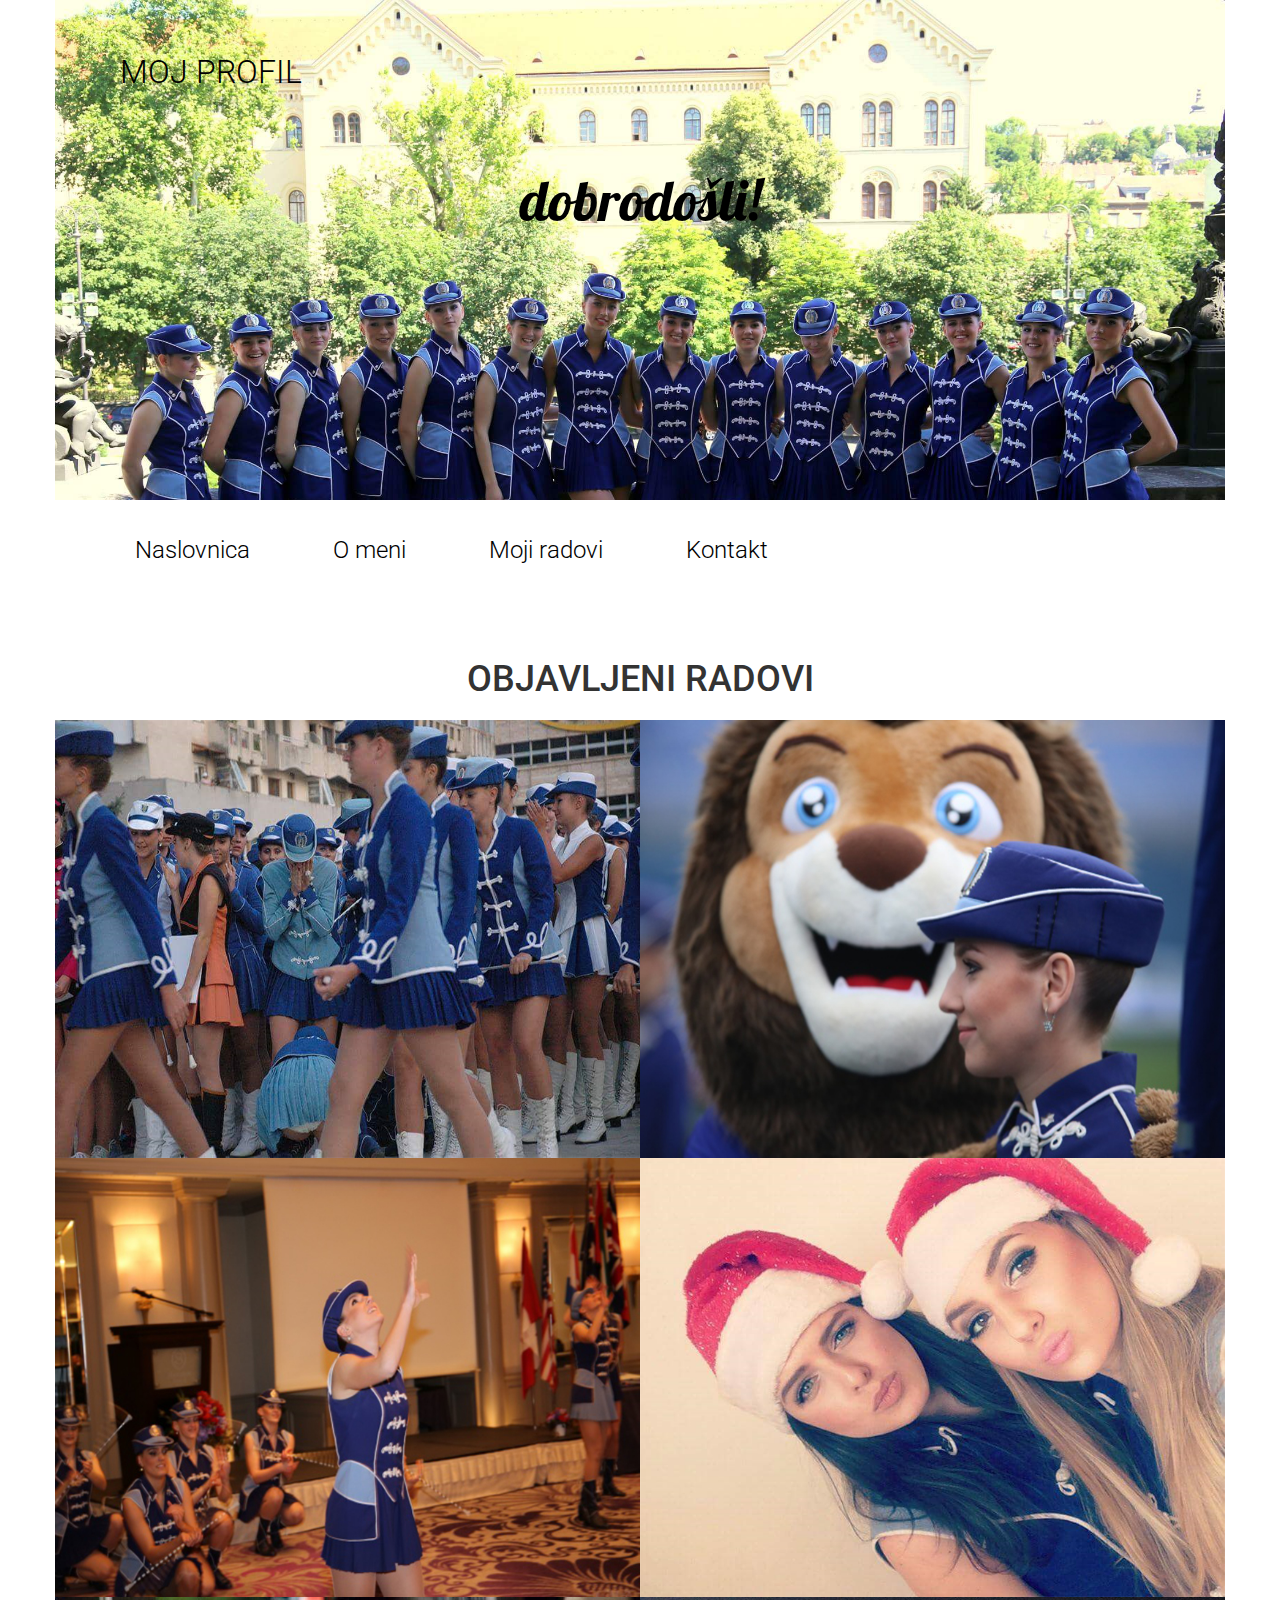
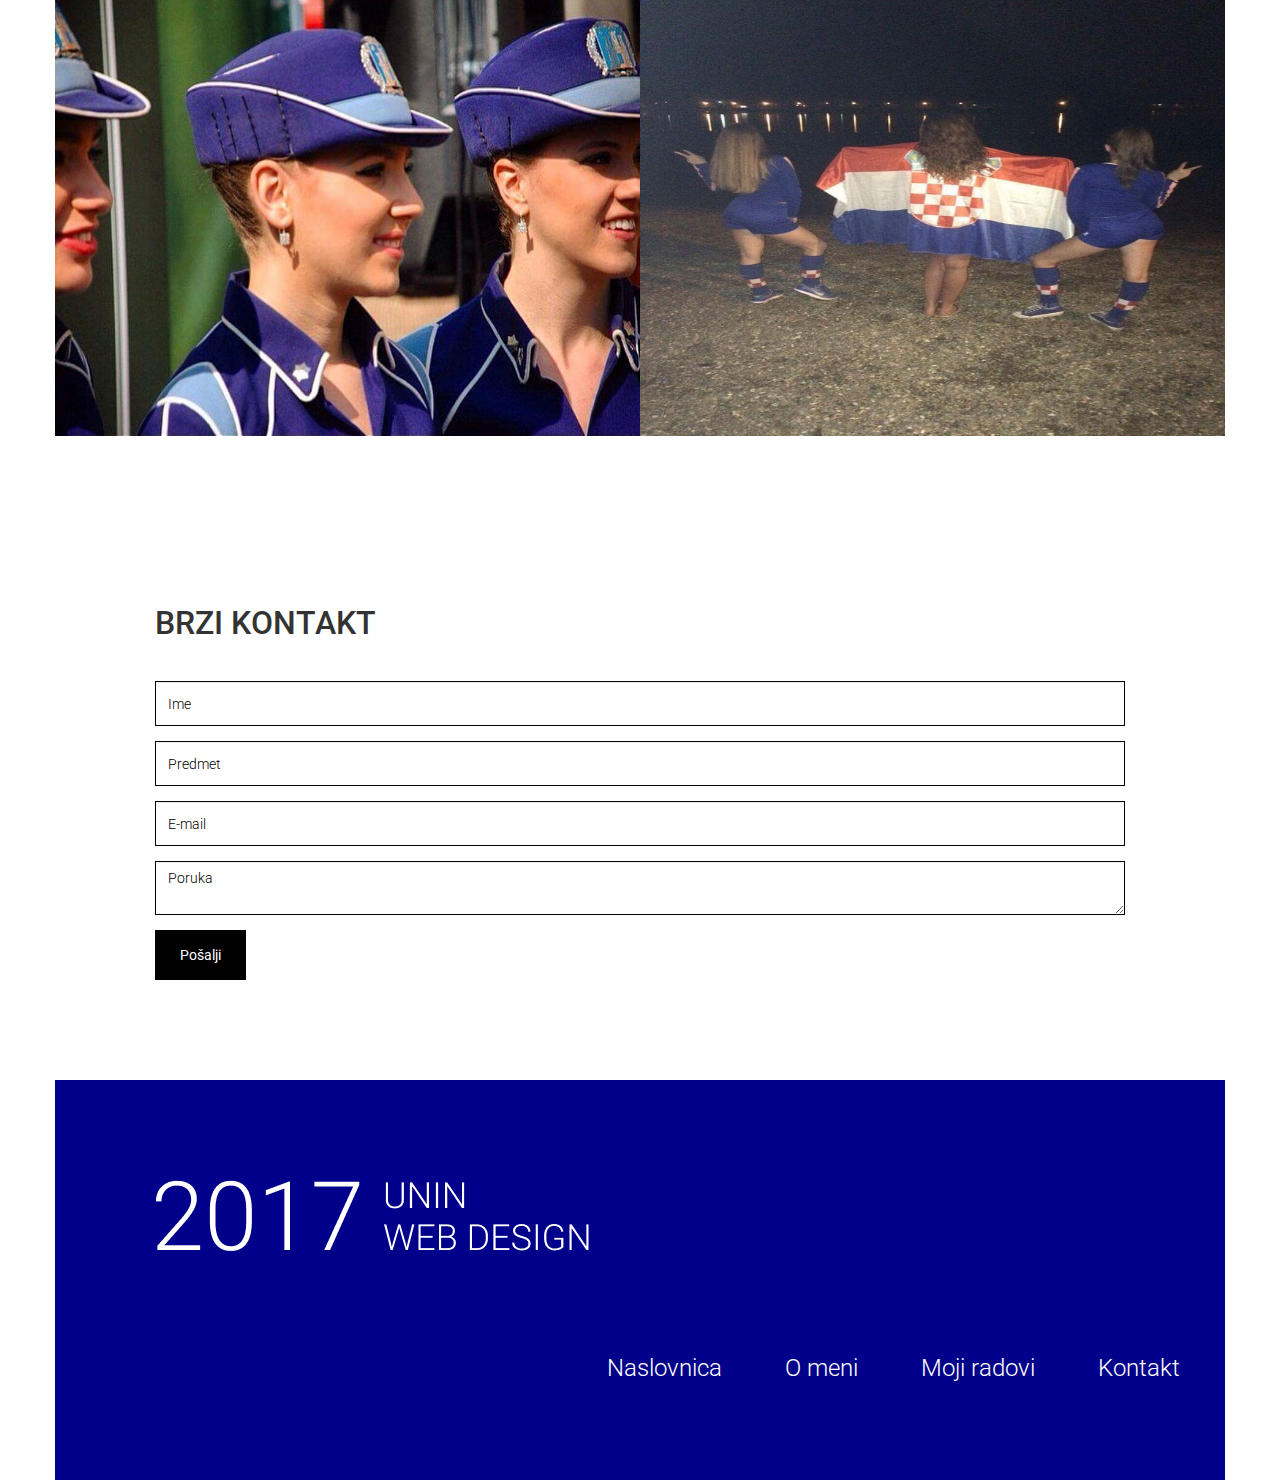
<file: index.html>
<!DOCTYPE html>
<html lang="en">
	<head>
		<meta charset="utf-8">
		<meta http-equiv="X-UA-Compatible" content="IE=edge">
		<meta name="viewport" content="width=device-width, initial-scale=1">
		<title>Ime Prezime - My Portfolio</title>
		<link href="bootstrap/css/bootstrap.min.css" rel="stylesheet">
		<link href="lightbox/css/lightbox.css" rel="stylesheet">		
		<link href="socicon/style.css" rel="stylesheet">
		<link href="https://fonts.googleapis.com/css?family=Lobster|Roboto:300,400" rel="stylesheet">
		<link href="style.css" rel="stylesheet">		
		<!--[if lt IE 9]>
			<script src="https://oss.maxcdn.com/html5shiv/3.7.3/html5shiv.min.js"></script>
			<script src="https://oss.maxcdn.com/respond/1.4.2/respond.min.js"></script>
		<![endif]-->
	</head>
	<body>		
		<div class="container">
			<div class="row">
				<div class="col-xs-12 header">
					<a href="index.html">Moj profil</a>
					<p>Dobrodošli!</p>
				</div>
			</div>
			<div class="row">
				<ul class="main-menu">
					<li><a href="index.html">Naslovnica</a></li>
					<li><a href="about_me.html">O meni</a></li>
					<li><a href="my_works.html">Moji radovi</a></li>
					<li><a href="contact.html">Kontakt</a></li>
				</ul>
			</div>			
			<div class="section">
				<h1>Objavljeni radovi</h1>
				<div class="row gallery">
					<div class="col-xs-12 col-sm-6 image-container">
						<img src="img/img01-thumb.png">
						<div class="overlay">
							<p><a href="img/img01.png" data-lightbox="g1">Prvakinje europe</a></p>
						</div>
					</div>
					<div class="col-xs-12 col-sm-6 image-container">
						<img src="img/img02-thumb.jpg">
						<div class="overlay">
							<p><a href="img/img02.jpg" data-lightbox="g1">Nastup Dinamo</a></p>
						</div>
					</div>
					<div class="col-xs-12 col-sm-6 image-container">
						<img src="img/img03-thumb.jpg">
						<div class="overlay">
							<p><a href="img/img03.jpg" data-lightbox="g1">Nastup Sheraton</a></p>
							</div>
						
					</div>
					<div class="col-xs-12 col-sm-6 image-container">
						<img src="img/img04-thumb.png">
						<div class="overlay">
							<p><a href="img/img04.png" data-lightbox="g1">Božićni koncert</a></p>
							</div>
					</div>
					<div class="col-xs-12 col-sm-6 image-container">
						<img src="img/img05-thumb.png">
						<div class="overlay">
							<p><a href="img/img05.png" data-lightbox="g1">Dan mimoza</a></p>
							</div>
					</div>
					<div class="col-xs-12 col-sm-6 image-container">
						<img src="img/img06-thumb.jpeg">
						<div class="overlay">
							<p><a href="img/img06.jpeg" data-lightbox="g1">Mini me</a></p>
							</div>
					</div>
				</div>
			</div>									
			<div class="row contact-form">
				<h1>Brzi kontakt</h1>
				<form action="">					
					<div class="form-group">
						<input type="text" class="form-control" placeholder="Ime">
					</div>
					<div class="form-group">
						<input type="text" class="form-control" placeholder="Predmet">
					</div>
					<div class="form-group">
						<input type="text" class="form-control" placeholder="E-mail">
					</div>
					<div class="form-group">
						<textarea class="form-control" placeholder="Poruka"></textarea>
					</div>				
					<button type="submit" class="btn btn-default">Pošalji</button>
				</form>
			</div>
			<div class="row footer">
				<img src="img/footer_title.png">
				<div class="col-xs-12">
					<ul>
						<li><a href="index.html">Naslovnica</a></li>
						<li><a href="about_me.html">O meni</a></li>
						<li><a href="my_works.html">Moji radovi</a></li>
						<li><a href="contact.html">Kontakt</a></li>
					</ul>
				</div>
			</div>			
		</div>			
		<script src="https://ajax.googleapis.com/ajax/libs/jquery/1.12.4/jquery.min.js"></script>		
		<script src="bootstrap/js/bootstrap.min.js"></script>
		<script src="lightbox/js/lightbox.js"></script>
	</body>
</html>
</file>
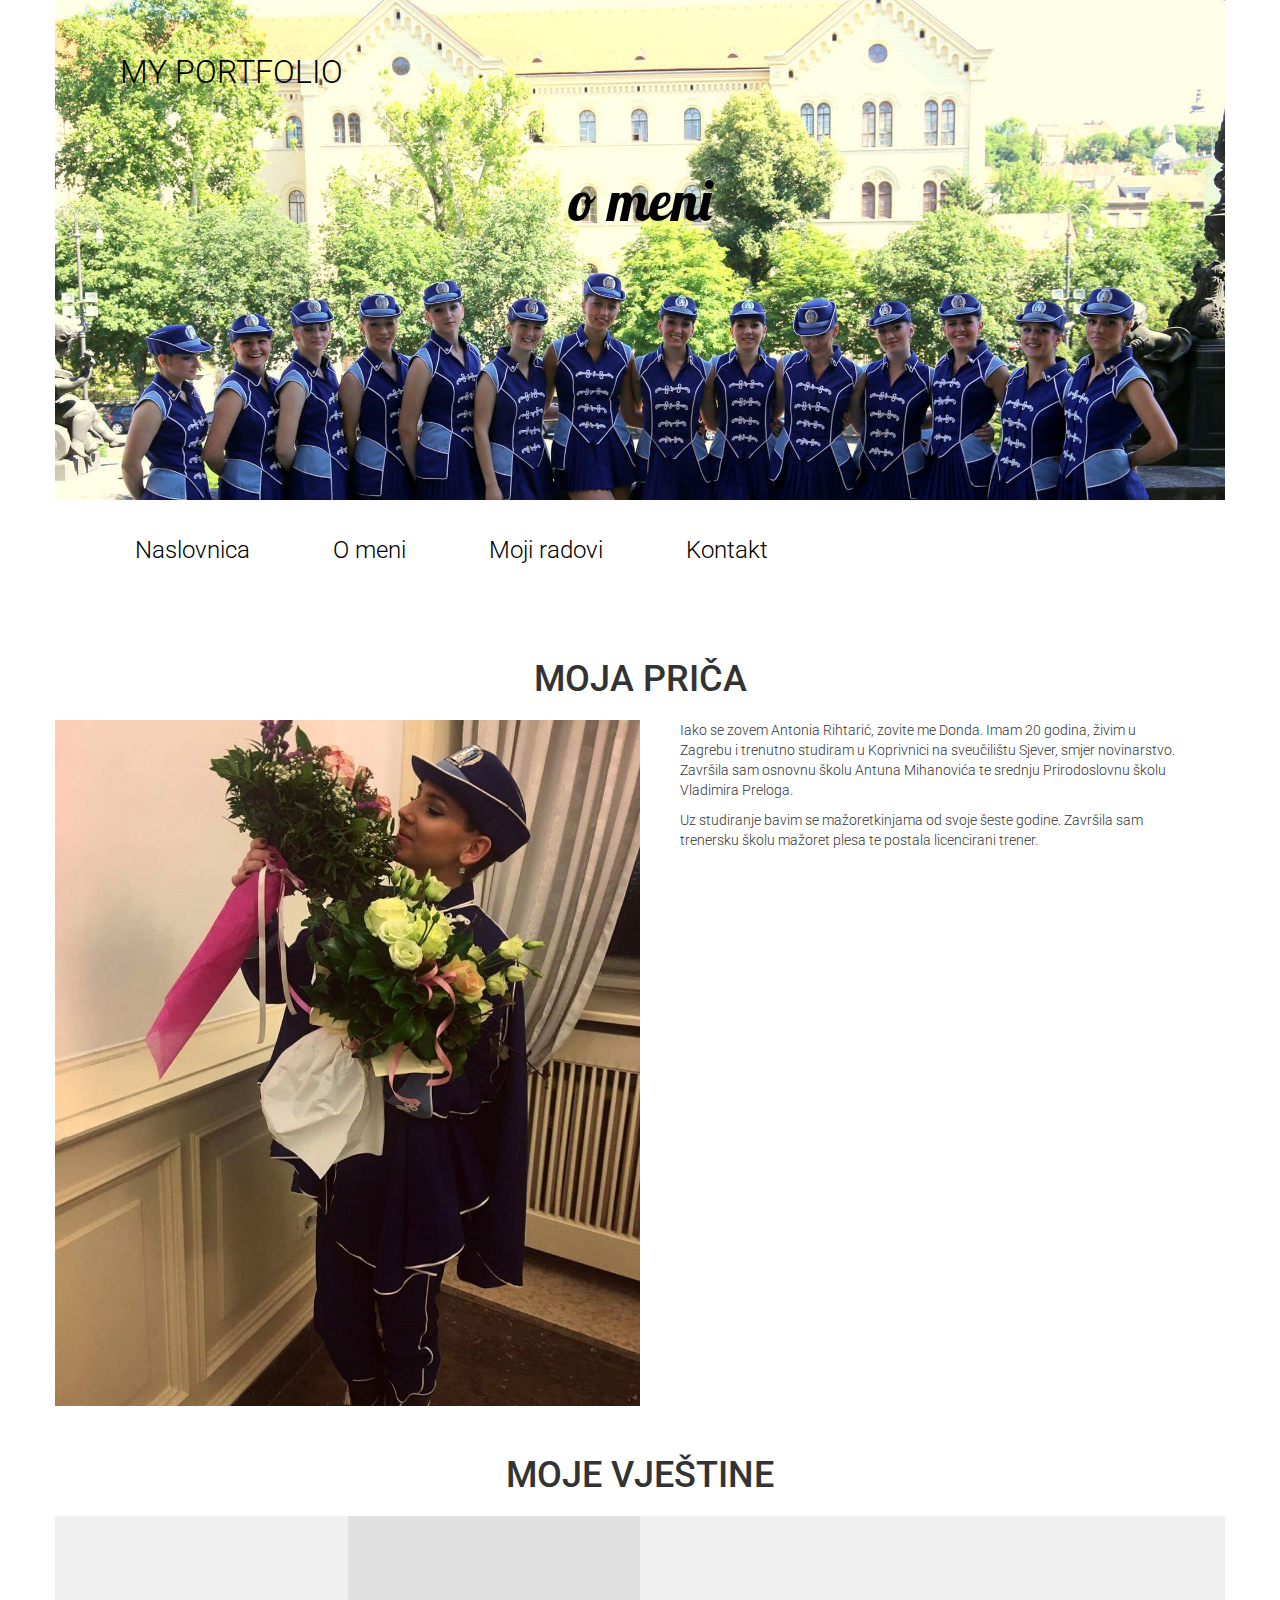
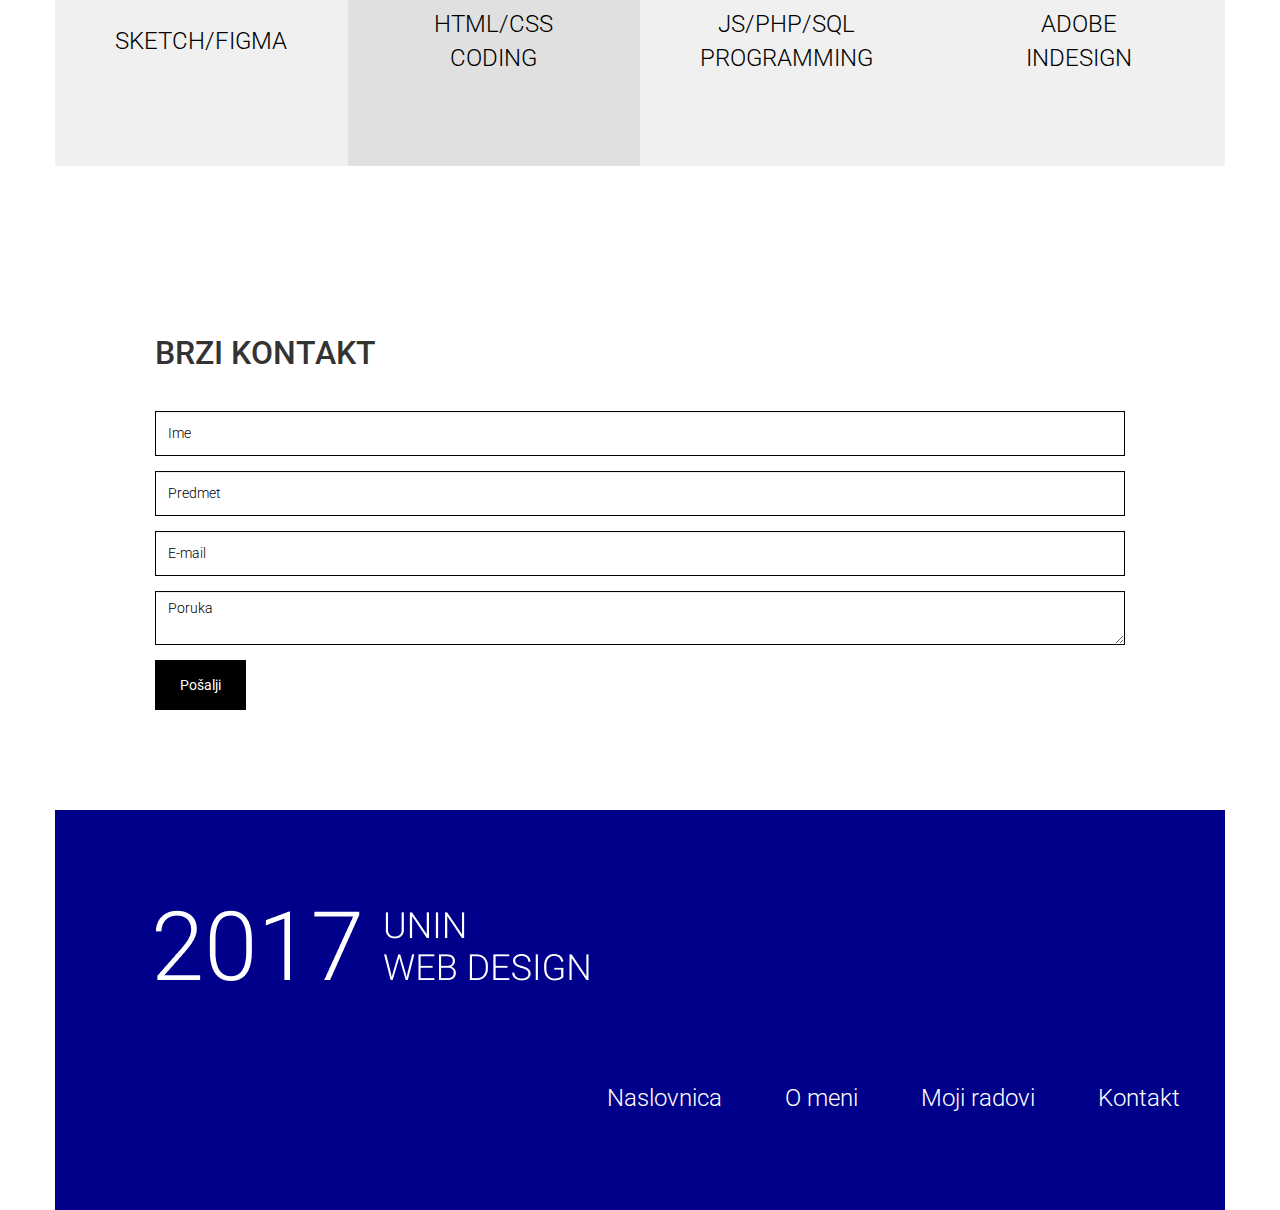
<file: about_me.html>
<!DOCTYPE html>
<html lang="en">
	<head>
		<meta charset="utf-8">
		<meta http-equiv="X-UA-Compatible" content="IE=edge">
		<meta name="viewport" content="width=device-width, initial-scale=1">
		<title>Ime Prezime - My Portfolio</title>
		<link href="bootstrap/css/bootstrap.min.css" rel="stylesheet">
		<link href="lightbox/css/lightbox.css" rel="stylesheet">		
		<link href="socicon/style.css" rel="stylesheet">
		<link href="https://fonts.googleapis.com/css?family=Lobster|Roboto:300,400" rel="stylesheet">
		<link href="style.css" rel="stylesheet">		
		<!--[if lt IE 9]>
			<script src="https://oss.maxcdn.com/html5shiv/3.7.3/html5shiv.min.js"></script>
			<script src="https://oss.maxcdn.com/respond/1.4.2/respond.min.js"></script>
		<![endif]-->
	</head>
	<body>		
		<div class="container">
			<div class="row">
				<div class="col-xs-12 header">
					<a href="index.html">My Portfolio</a>
					<p>O meni</p>
				</div>
			</div>
			<div class="row">
				<ul class="main-menu">
					<li><a href="index.html">Naslovnica</a></li>
					<li><a href="about_me.html">O meni</a></li>
					<li><a href="my_works.html">Moji radovi</a></li>
					<li><a href="contact.html">Kontakt</a></li>
				</ul>
			</div>									
			<div class="section">
				<h1>Moja priča</h1>
				<div class="row about-me">
					<div class="col-xs-12 col-sm-6">
						<img src="img/img11-thumb.jpg"></img>
					</div>
					<div class="col-xs-12 col-sm-6 about-me-text">						
						<p>Iako se zovem Antonia Rihtarić, zovite me Donda. Imam 20 godina, živim u Zagrebu i trenutno studiram u Koprivnici na sveučilištu Sjever, smjer novinarstvo. Završila sam osnovnu školu Antuna Mihanovića te srednju Prirodoslovnu školu Vladimira Preloga. </p>
						<p>Uz studiranje bavim se mažoretkinjama od svoje šeste godine. Završila sam trenersku školu mažoret plesa te postala licencirani trener. </p>
					</div>
				</div>
			</div>			
			<div class="section">
				<h1>Moje vještine</h1>
				<div class="row square-blocks">					
					<div class="col-xs-3 light-gray-bg">
						<p>
							<a href="my_works.html#category1">Sketch/Figma</a>
						</p>
					</div>
					<div class="col-xs-3 dark-gray-bg">
						<p>
							<a href="my_works.html#category1">HTML/CSS Coding</a>
						</p>
					</div>			
					<div class="col-xs-3 light-gray-bg">
						<p>
							<a href="my_works.html#category1"><p>JS/PHP/SQL Programming</p></a>
						</p>
					</div>
					
					<div class="col-xs-3 light-gray-bg">
						<p>
							<a href="my_works.html#category3">Adobe InDesign</a>
						</p>
					</div>
				</div>
			</div>								
			<div class="row contact-form">
				<h1>Brzi kontakt</h1>
				<form action="">					
					<div class="form-group">
							<input type="text" class="form-control" placeholder="Ime">
					</div>
					<div class="form-group">
						<input type="text" class="form-control" placeholder="Predmet">
					</div>
					<div class="form-group">
						<input type="text" class="form-control" placeholder="E-mail">
					</div>
					<div class="form-group">
						<textarea class="form-control" placeholder="Poruka"></textarea>
					</div>				
					<button type="submit" class="btn btn-default">Pošalji</button>
				</form>
			</div>			
			<div class="row footer">
				<img src="img/footer_title.png">
				<div class="col-xs-12">
					<ul>
						<li><a href="index.html">Naslovnica</a></li>
					<li><a href="about_me.html">O meni</a></li>
					<li><a href="my_works.html">Moji radovi</a></li>
					<li><a href="contact.html">Kontakt</a></li>
					</ul>
				</div>
			</div>			
		</div>			
		<script src="https://ajax.googleapis.com/ajax/libs/jquery/1.12.4/jquery.min.js"></script>		
		<script src="bootstrap/js/bootstrap.min.js"></script>
		<script src="lightbox/js/lightbox.js"></script>
	</body>
</html>
</file>
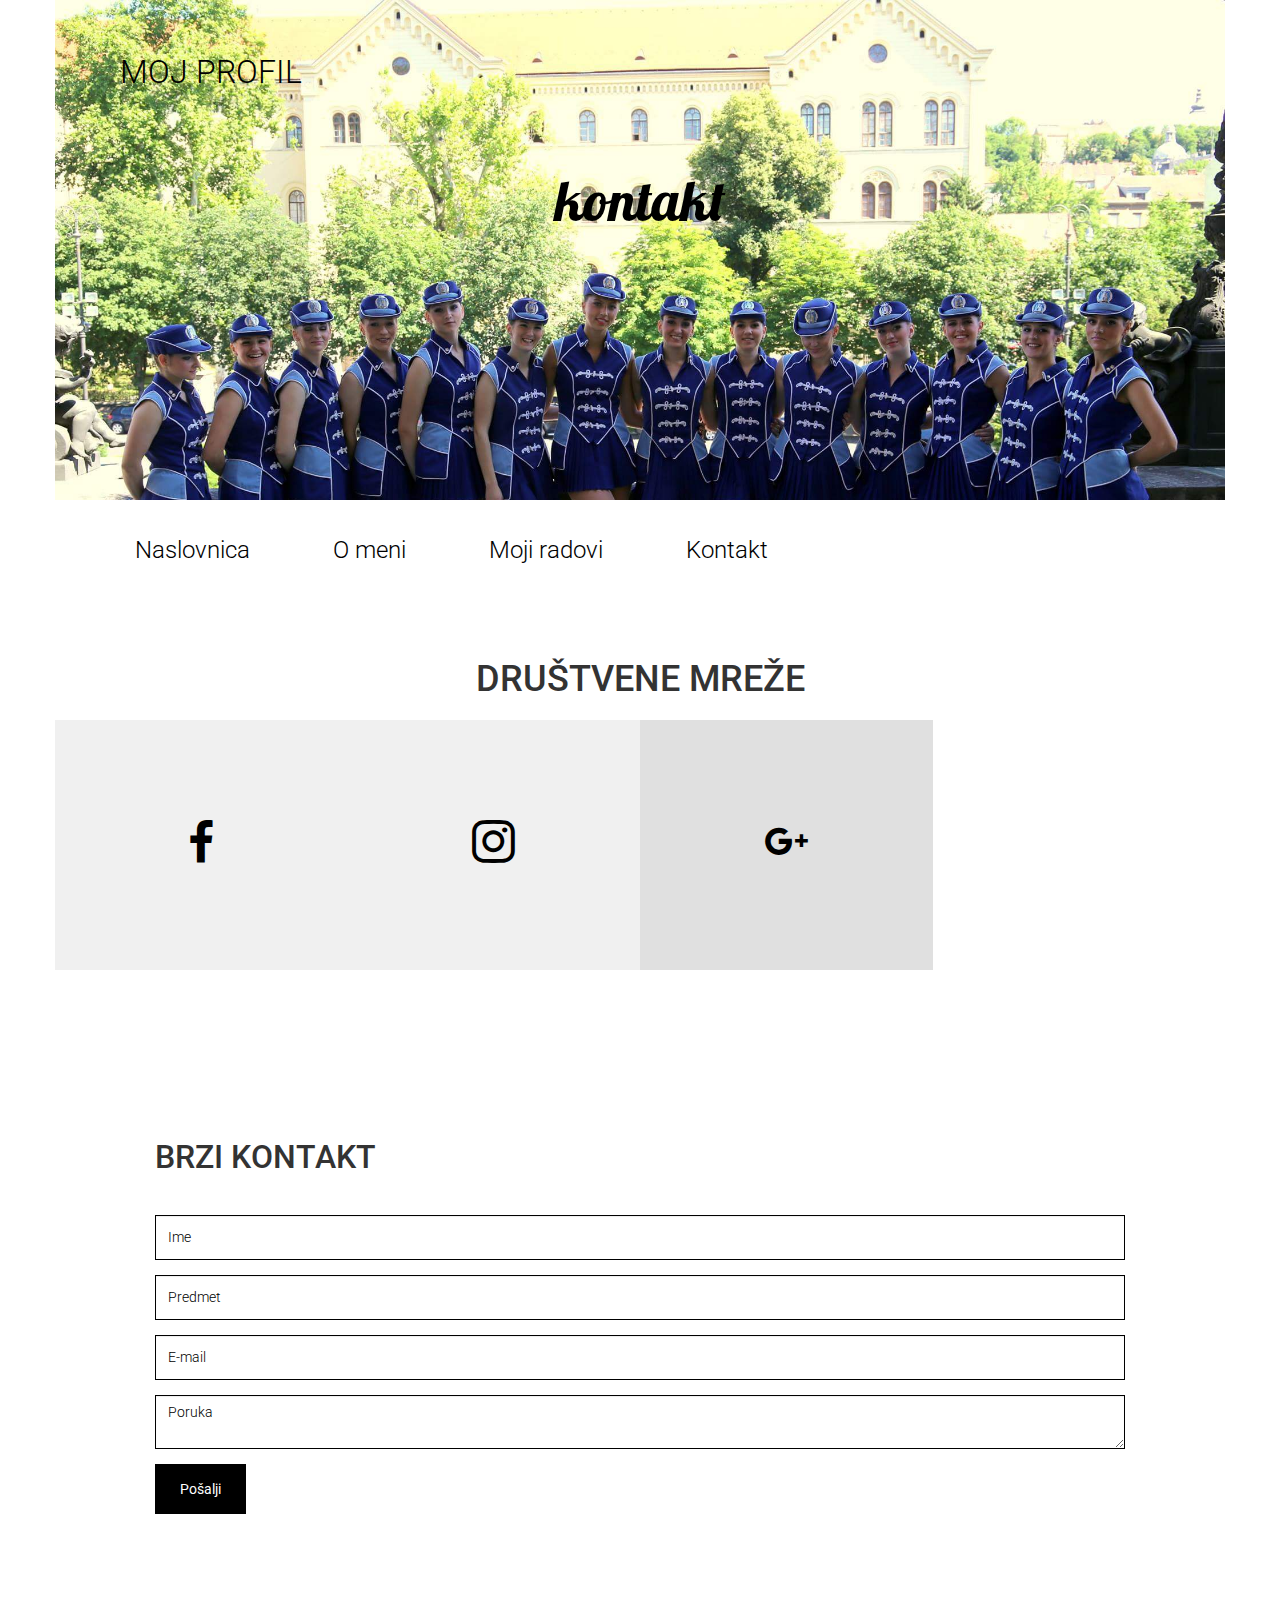
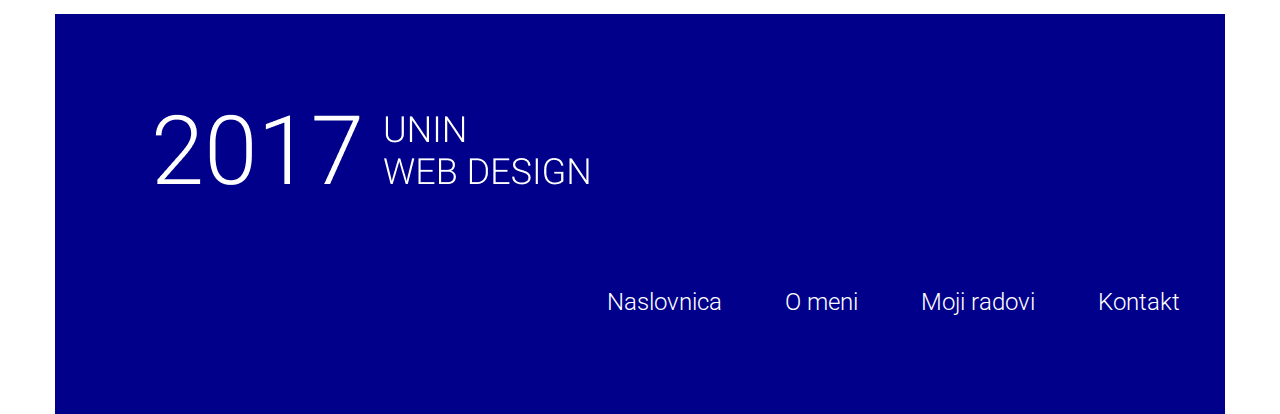
<file: contact.html>
<!DOCTYPE html>
<html lang="en">
	<head>
		<meta charset="utf-8">
		<meta http-equiv="X-UA-Compatible" content="IE=edge">
		<meta name="viewport" content="width=device-width, initial-scale=1">
		<title>Ime Prezime - My Portfolio</title>
		<link href="bootstrap/css/bootstrap.min.css" rel="stylesheet">
		<link href="lightbox/css/lightbox.css" rel="stylesheet">		
		<link href="socicon/style.css" rel="stylesheet">
		<link href="https://fonts.googleapis.com/css?family=Lobster|Roboto:300,400" rel="stylesheet">
		<link href="style.css" rel="stylesheet">		
		<!--[if lt IE 9]>
			<script src="https://oss.maxcdn.com/html5shiv/3.7.3/html5shiv.min.js"></script>
			<script src="https://oss.maxcdn.com/respond/1.4.2/respond.min.js"></script>
		<![endif]-->
	</head>
	<body>		
		<div class="container">
			<div class="row">
				<div class="col-xs-12 header">
					<a href="index.html">Moj profil</a>
					<p>Kontakt</p>
				</div>
			</div>
			<div class="row">
				<ul class="main-menu">
					<li><a href="index.html">Naslovnica</a></li>
					<li><a href="about_me.html">O meni</a></li>
					<li><a href="my_works.html">Moji radovi</a></li>
					<li><a href="contact.html">Kontakt</a></li>
				</ul>
			</div>
						
			<div class="section">
				<h1>Društvene mreže</h1>
				<div class="row square-blocks">
					<div class="col-sm-6 col-md-3 light-gray-bg">
						<p>
							<a href="http://www.facebook.com" target="_blank">
								<span class="socicon-facebook"></span>
							</a>
						</p>
					</div>
					
					<div class="col-sm-6 col-md-3 light-gray-bg">
						<p>
							<a href="http://www.instagram.com" target="_blank">
								<span class="socicon-instagram"></span>
							</a>
						</p>
					</div>
					<div class="col-sm-6 col-md-3 dark-gray-bg">
						<p>
							<a href="http://plus.google.com" target="_blank">
								<span class="socicon-googleplus"></span>
							</a>
						</p>
					</div>
					
		
					
				</div>
			</div>						
			<div class="row contact-form">
				<h1>Brzi kontakt</h1>
				<form action="">					
					<div class="form-group">
						<input type="text" class="form-control" placeholder="Ime">
					</div>
					<div class="form-group">
						<input type="text" class="form-control" placeholder="Predmet">
					</div>
					<div class="form-group">
						<input type="text" class="form-control" placeholder="E-mail">
					</div>
					<div class="form-group">
						<textarea class="form-control" placeholder="Poruka"></textarea>
					</div>				
					<button type="submit" class="btn btn-default">Pošalji</button>
				</form>
			</div>			
			<div class="row footer">
				<img src="img/footer_title.png">
				<div class="col-xs-12">
					<ul>
						<li><a href="index.html">Naslovnica</a></li>
						<li><a href="about_me.html">O meni</a></li>
						<li><a href="my_works.html">Moji radovi</a></li>
						<li><a href="contact.html">Kontakt</a></li>
					</ul>
				</div>
			</div>			
		</div>			
		<script src="https://ajax.googleapis.com/ajax/libs/jquery/1.12.4/jquery.min.js"></script>		
		<script src="bootstrap/js/bootstrap.min.js"></script>
		<script src="lightbox/js/lightbox.js"></script>
	</body>
</html>
</file>
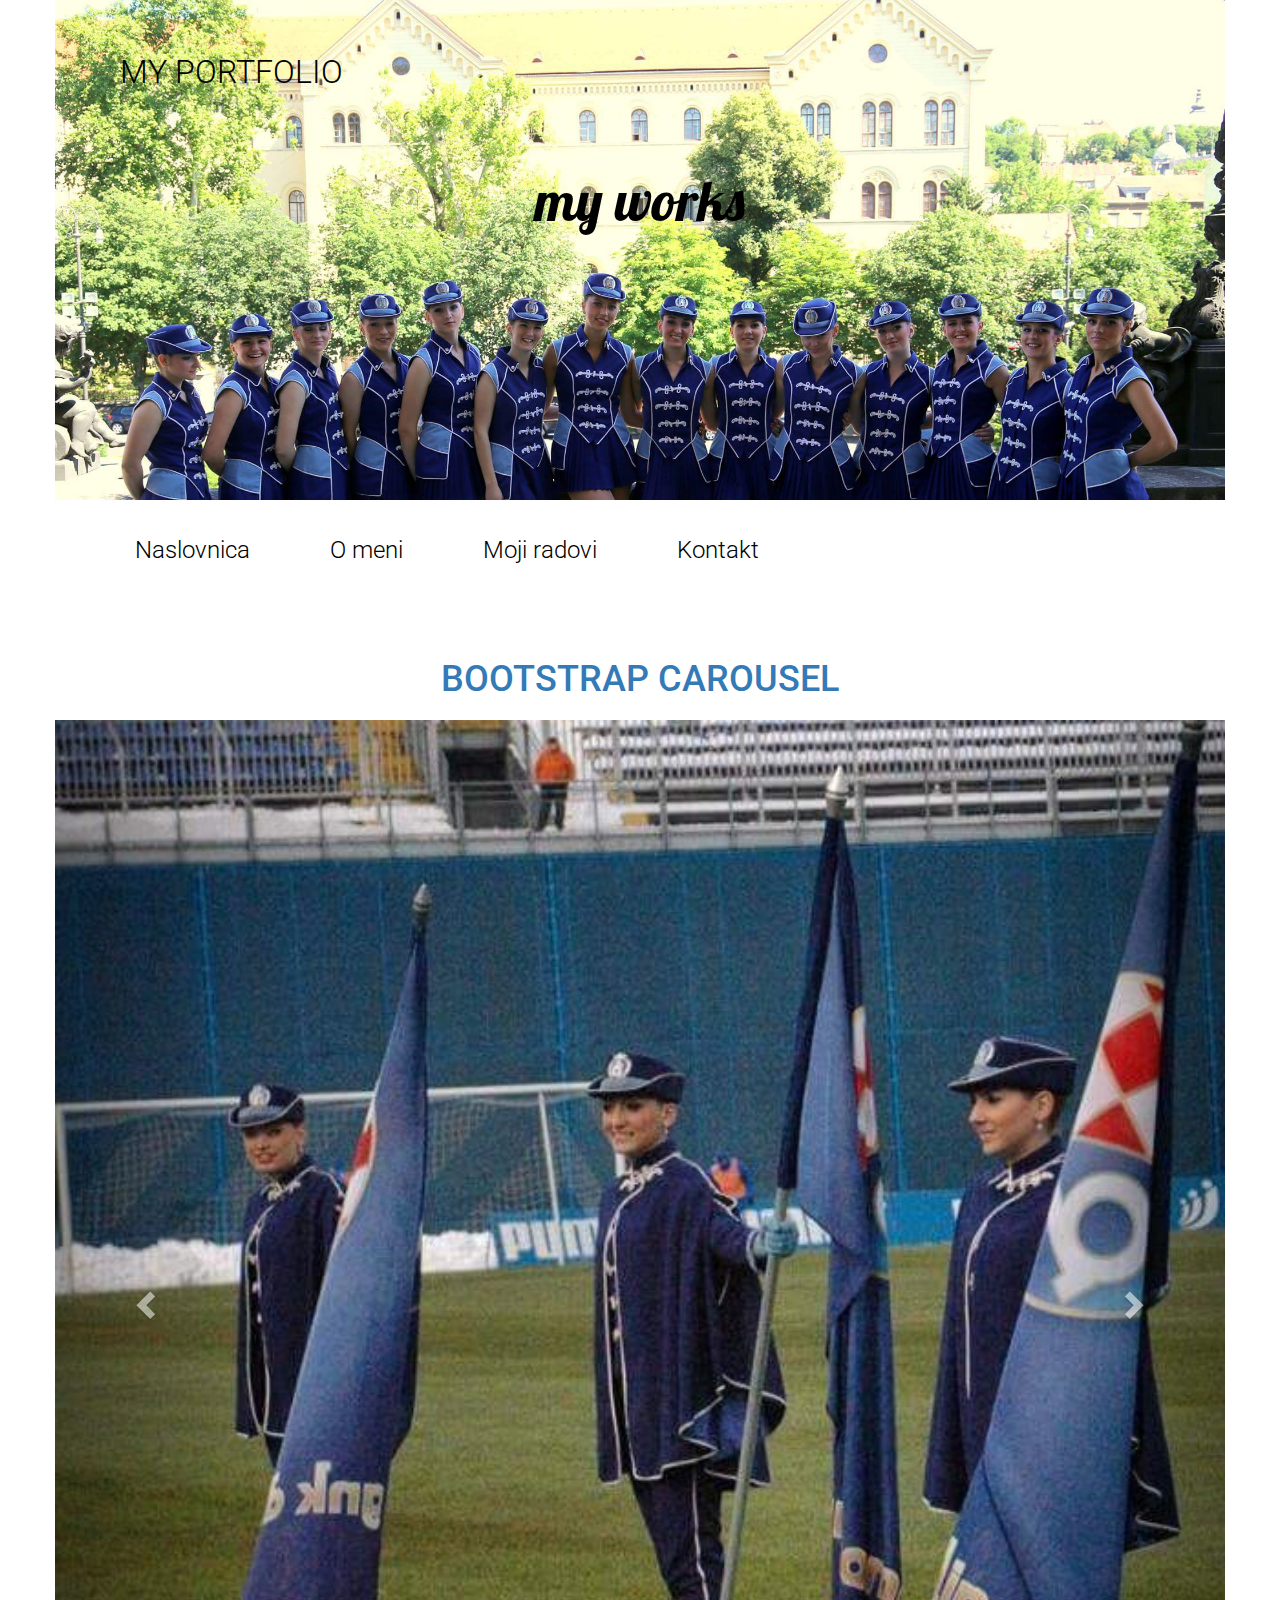
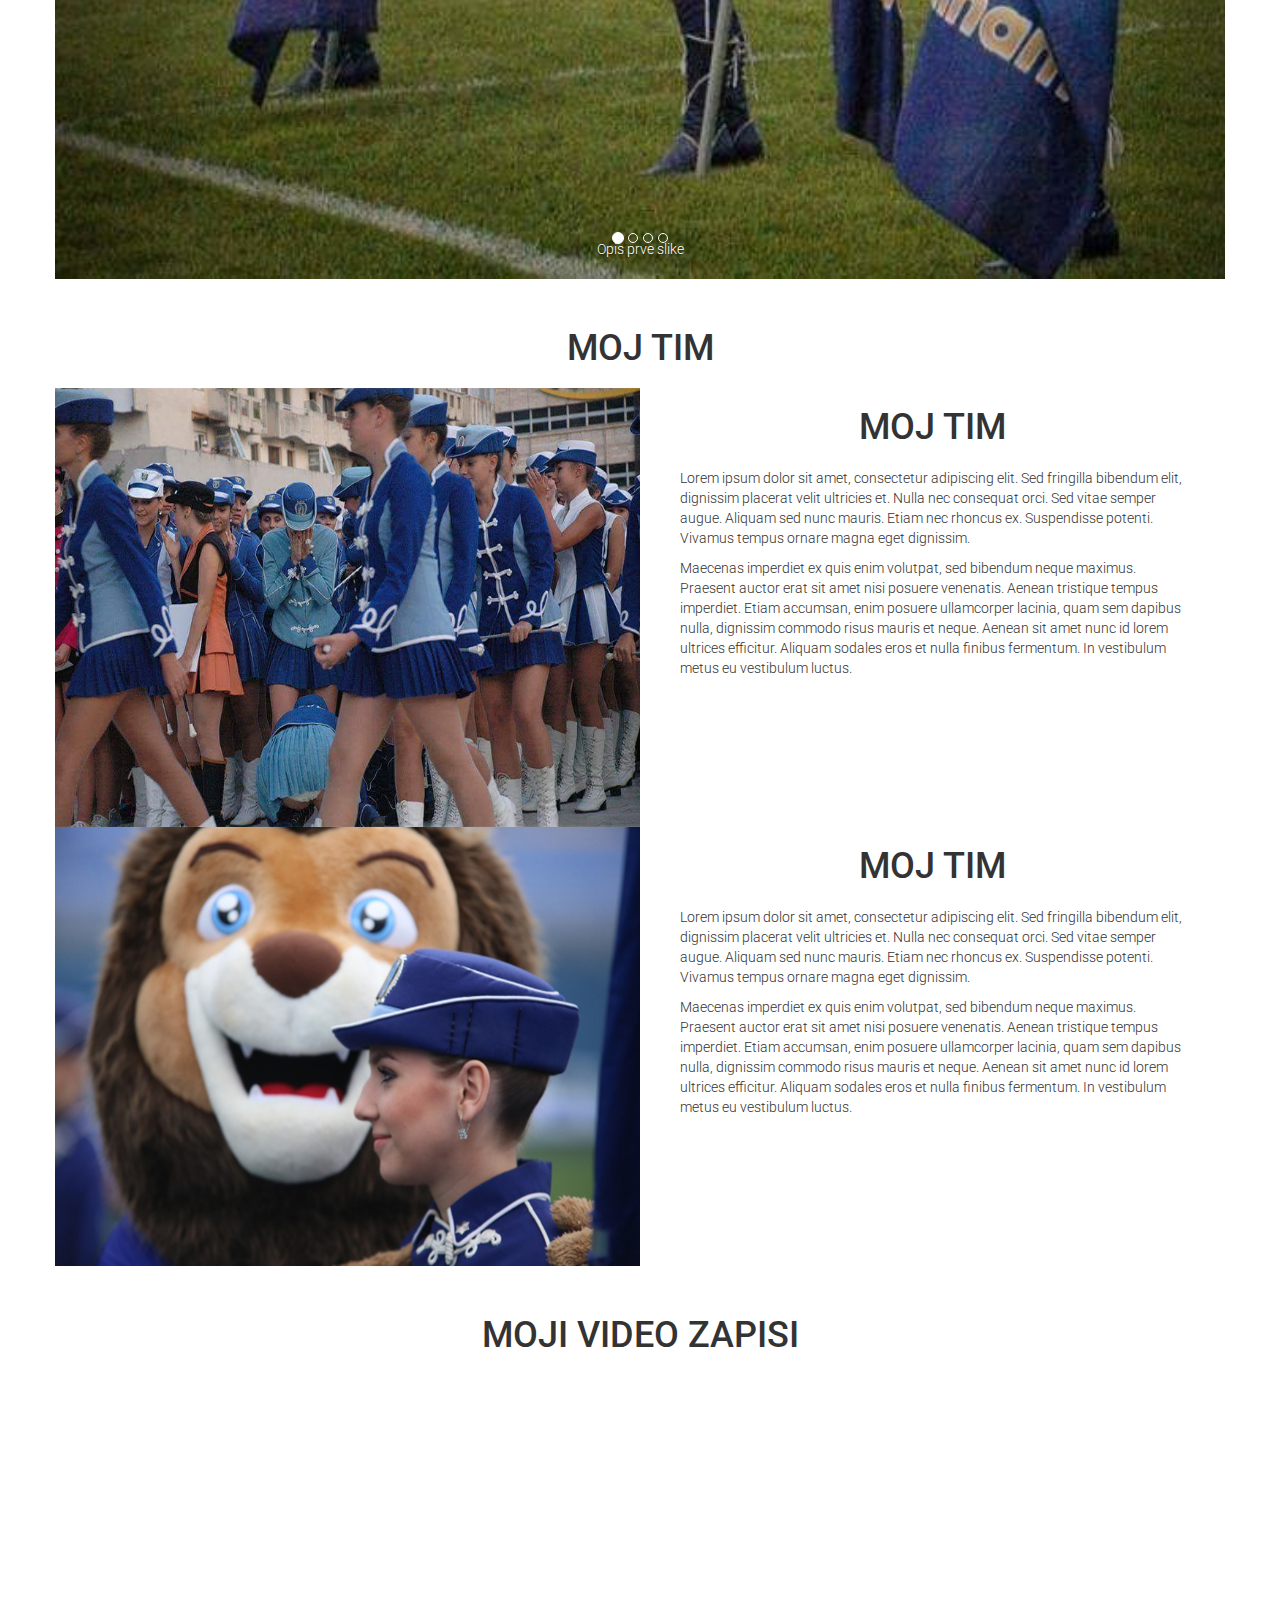
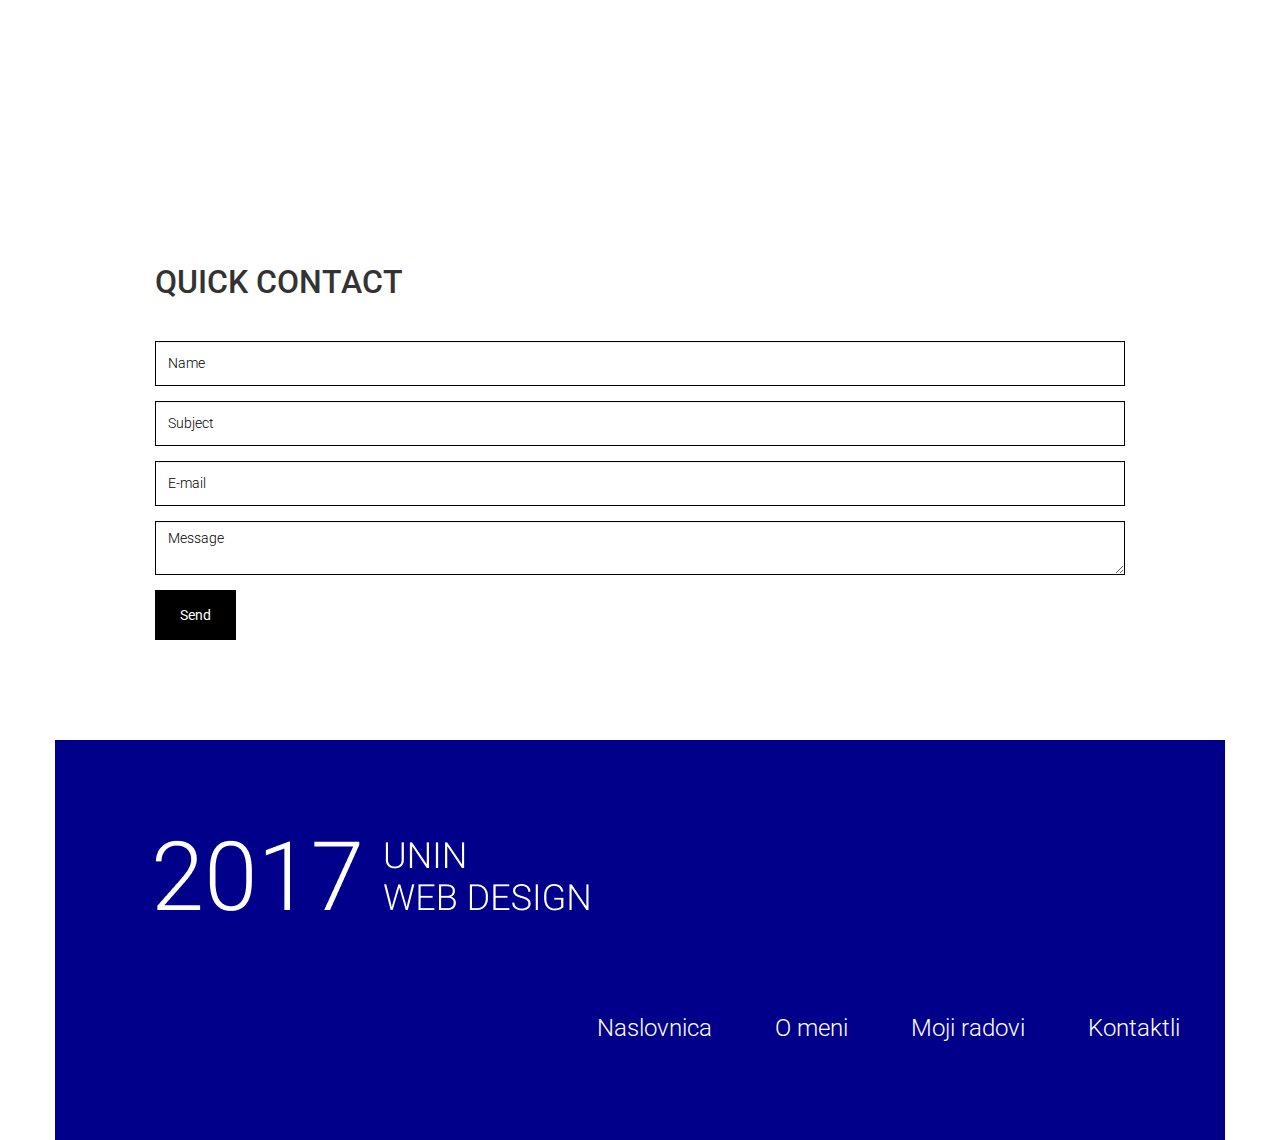
<file: my_works.html>
<!DOCTYPE html>
<html lang="en">
	<head>
		<meta charset="utf-8">
		<meta http-equiv="X-UA-Compatible" content="IE=edge">
		<meta name="viewport" content="width=device-width, initial-scale=1">
		<title>Ime Prezime - My Portfolio</title>
		<link href="bootstrap/css/bootstrap.min.css" rel="stylesheet">
		<link href="lightbox/css/lightbox.css" rel="stylesheet">		
		<link href="socicon/style.css" rel="stylesheet">
		<link href="vegas/vegas.min.css" rel="stylesheet">
		<link href="https://fonts.googleapis.com/css?family=Lobster|Roboto:300,400" rel="stylesheet">
		<link href="style.css" rel="stylesheet">		
		<!--[if lt IE 9]>
			<script src="https://oss.maxcdn.com/html5shiv/3.7.3/html5shiv.min.js"></script>
			<script src="https://oss.maxcdn.com/respond/1.4.2/respond.min.js"></script>
		<![endif]-->
	</head>
	<body>		
		<div class="container">
			<div class="row">
				<div class="col-xs-12 header">
					<a href="index.html">My Portfolio</a>
					<p>My works</p>
				</div>
			</div>
			<div class="row">
				<ul class="main-menu">
					<li><a href="index.html">Naslovnica
					<li><a href="about_me.html">O meni
					<li><a href="my_works.html">Moji radovi
					<li><a href="contact.html">Kontakt
				</ul>
			</div>
			<div class="section">
				<h1>Bootstrap Carousel</h1>
				<div class="row gallery">
					<div class="col-xs-12">
						<div id="carousel-example-generic" class="carousel slide" data-ride="carousel">
							<!-- Indicators -->
							<ol class="carousel-indicators">
								<li data-target="#carousel-example-generic" data-slide-to="0" class="active"></li>
								<li data-target="#carousel-example-generic" data-slide-to="1"></li>
								<li data-target="#carousel-example-generic" data-slide-to="2"></li>
								<li data-target="#carousel-example-generic" data-slide-to="3"></li>
							</ol>

							<!-- Wrapper for slides -->
							<div class="carousel-inner" role="listbox">
								<div class="item active">
									<img src="img/carousel1.jpg" alt="Prva slika">
									<div class="carousel-caption">
										Opis prve slike
									</div>
								</div>
								<div class="item">
									<img src="img/carousel2.jpg" alt="Druga slika">
									<div class="carousel-caption">
										Opis druge slike
									</div>
								</div>
								<div class="item">
									<img src="img/carousel3.jpg" alt="Treća slika">
									<div class="carousel-caption">
										Opis treće slike
									</div>
								</div>
								<div class="item">
									<img src="img/carousel4.jpg" alt="Četvrta slika">
									<div class="carousel-caption">
										Opis četvrte slike
									</div>
								</div>
							</div>

							<!-- Controls -->
							<a class="left carousel-control" href="#carousel-example-generic" role="button" data-slide="prev">
								<span class="glyphicon glyphicon-chevron-left" aria-hidden="true"></span>
								<span class="sr-only">Previous</span>
							</a>
							<a class="right carousel-control" href="#carousel-example-generic" role="button" data-slide="next">
								<span class="glyphicon glyphicon-chevron-right" aria-hidden="true"></span>
								<span class="sr-only">Next</span>
							</a>
						</div>
					</div>
				</div>
			</div>
			
			
			<a id="category2"></a>
			<div class="section">
				<h1>Moj tim</h1>
				<div class="row article">
					<div class="col-xs-12 col-sm-6">
						<img src="img/img01-thumb.png"></img>
					</div>
					<div class="col-xs-12 col-sm-6 article-text">
						<h1>Moj tim</h1>
						<p>Lorem ipsum dolor sit amet, consectetur adipiscing elit. Sed fringilla bibendum elit, dignissim placerat velit ultricies et. Nulla nec consequat orci. Sed vitae semper augue. Aliquam sed nunc mauris. Etiam nec rhoncus ex. Suspendisse potenti. Vivamus tempus ornare magna eget dignissim.</p>
						<p>Maecenas imperdiet ex quis enim volutpat, sed bibendum neque maximus. Praesent auctor erat sit amet nisi posuere venenatis. Aenean tristique tempus imperdiet. Etiam accumsan, enim posuere ullamcorper lacinia, quam sem dapibus nulla, dignissim commodo risus mauris et neque. Aenean sit amet nunc id lorem ultrices efficitur. Aliquam sodales eros et nulla finibus fermentum. In vestibulum metus eu vestibulum luctus.</p>
					</div>
				</div>
				<div class="row article">
					<div class="col-xs-12 col-sm-6">
						<img src="img/img02-thumb.jpg">
					</div>
					<div class="col-xs-12 col-sm-6 article-text">
						<h1>Moj tim </h1>
						<p>Lorem ipsum dolor sit amet, consectetur adipiscing elit. Sed fringilla bibendum elit, dignissim placerat velit ultricies et. Nulla nec consequat orci. Sed vitae semper augue. Aliquam sed nunc mauris. Etiam nec rhoncus ex. Suspendisse potenti. Vivamus tempus ornare magna eget dignissim.</p>
						<p>Maecenas imperdiet ex quis enim volutpat, sed bibendum neque maximus. Praesent auctor erat sit amet nisi posuere venenatis. Aenean tristique tempus imperdiet. Etiam accumsan, enim posuere ullamcorper lacinia, quam sem dapibus nulla, dignissim commodo risus mauris et neque. Aenean sit amet nunc id lorem ultrices efficitur. Aliquam sodales eros et nulla finibus fermentum. In vestibulum metus eu vestibulum luctus.</p>
					</div>
				</div>
			</div>			
			
			<a id="category4"></a>
			<div class="section">
				<h1>Moji video zapisi </h1>
				<div class="row gallery">
					<div class="col-xs-12 col-sm-6">
						<iframe width="560" height="315" src="https://www.youtube.com/embed/Bc1mcpshAYc" frameborder="0" allow="autoplay; encrypted-media" allowfullscreen></iframe>
					</div>
					<div class="col-xs-12 col-sm-6">
						<iframe width="560" height="315" src="https://www.youtube.com/embed/uf1Ty3UK2vc" frameborder="0" allow="autoplay; encrypted-media" allowfullscreen></iframe>
					</div>
				</div>
			</div>			
			<div class="row contact-form">
				<h1>Quick contact</h1>
				<form action="">					
					<div class="form-group">
						<input type="text" class="form-control" placeholder="Name">
					</div>
					<div class="form-group">
						<input type="text" class="form-control" placeholder="Subject">
					</div>
					<div class="form-group">
						<input type="text" class="form-control" placeholder="E-mail">
					</div>
					<div class="form-group">
						<textarea class="form-control" placeholder="Message"></textarea>
					</div>				
					<button type="submit" class="btn btn-default">Send</button>
				</form>
			</div>			
			<div class="row footer">
				<img src="img/footer_title.png">
				<div class="col-xs-12">
					<ul>
						<li><a href="index.html">Naslovnica</a></li>
						<li><a href="about_me.html">O meni</a></li>
						<li><a href="my_works.html">Moji radovi</a></li>
						<li><a href="contact.html">Kontaktli</a></li>
					</ul>
				</div>
			</div>			
		</div>			
		<script src="https://ajax.googleapis.com/ajax/libs/jquery/1.12.4/jquery.min.js"></script>		
		<script src="bootstrap/js/bootstrap.min.js"></script>
		<script src="lightbox/js/lightbox.js"></script>
		<script src="vegas/vegas.min.js"></script>
		<script>
			$("#vegas").vegas({
				slides: [
					{ src: "img/vegas1.jpg" },
					{ src: "img/vegas2.jpg" },
					{ src: "img/vegas3.jpg" },
					{ src: "img/vegas4.jpg" }
				]
			});			
		</script>
	</body>
</html>
</file>
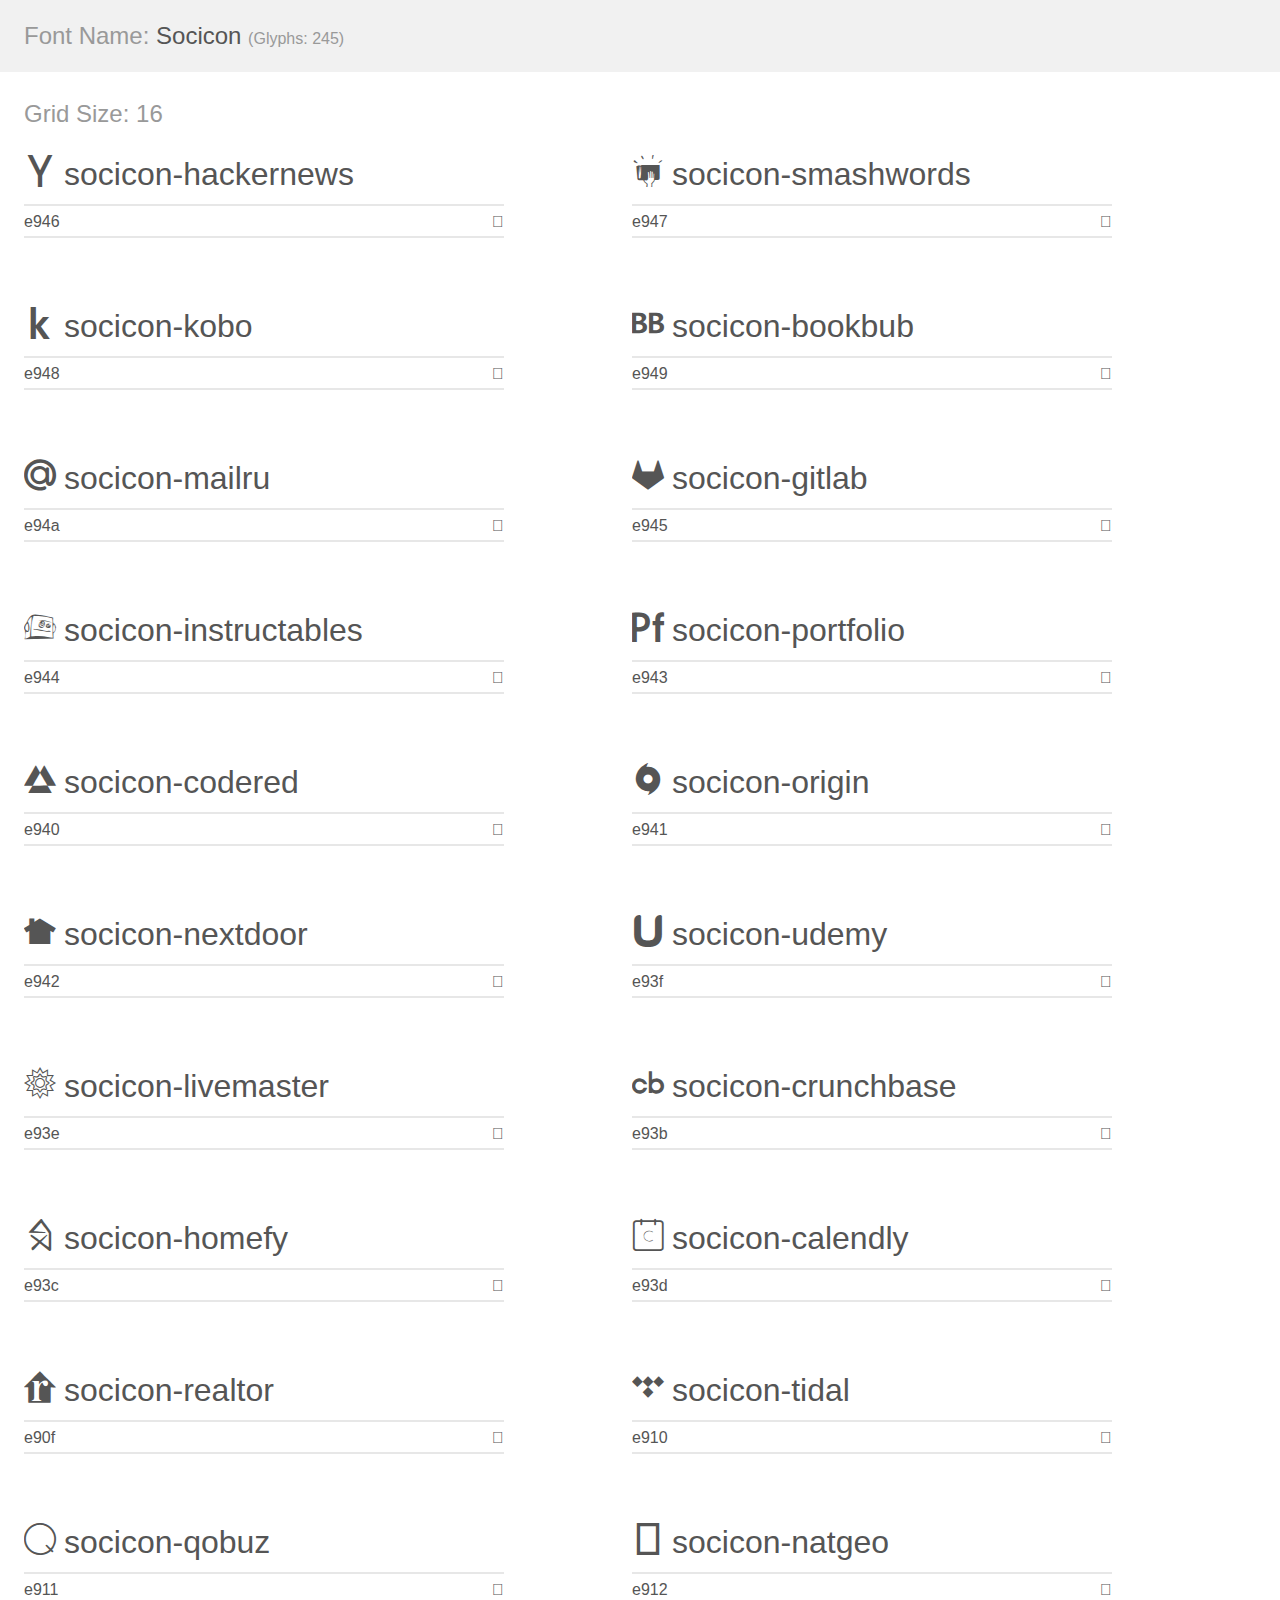
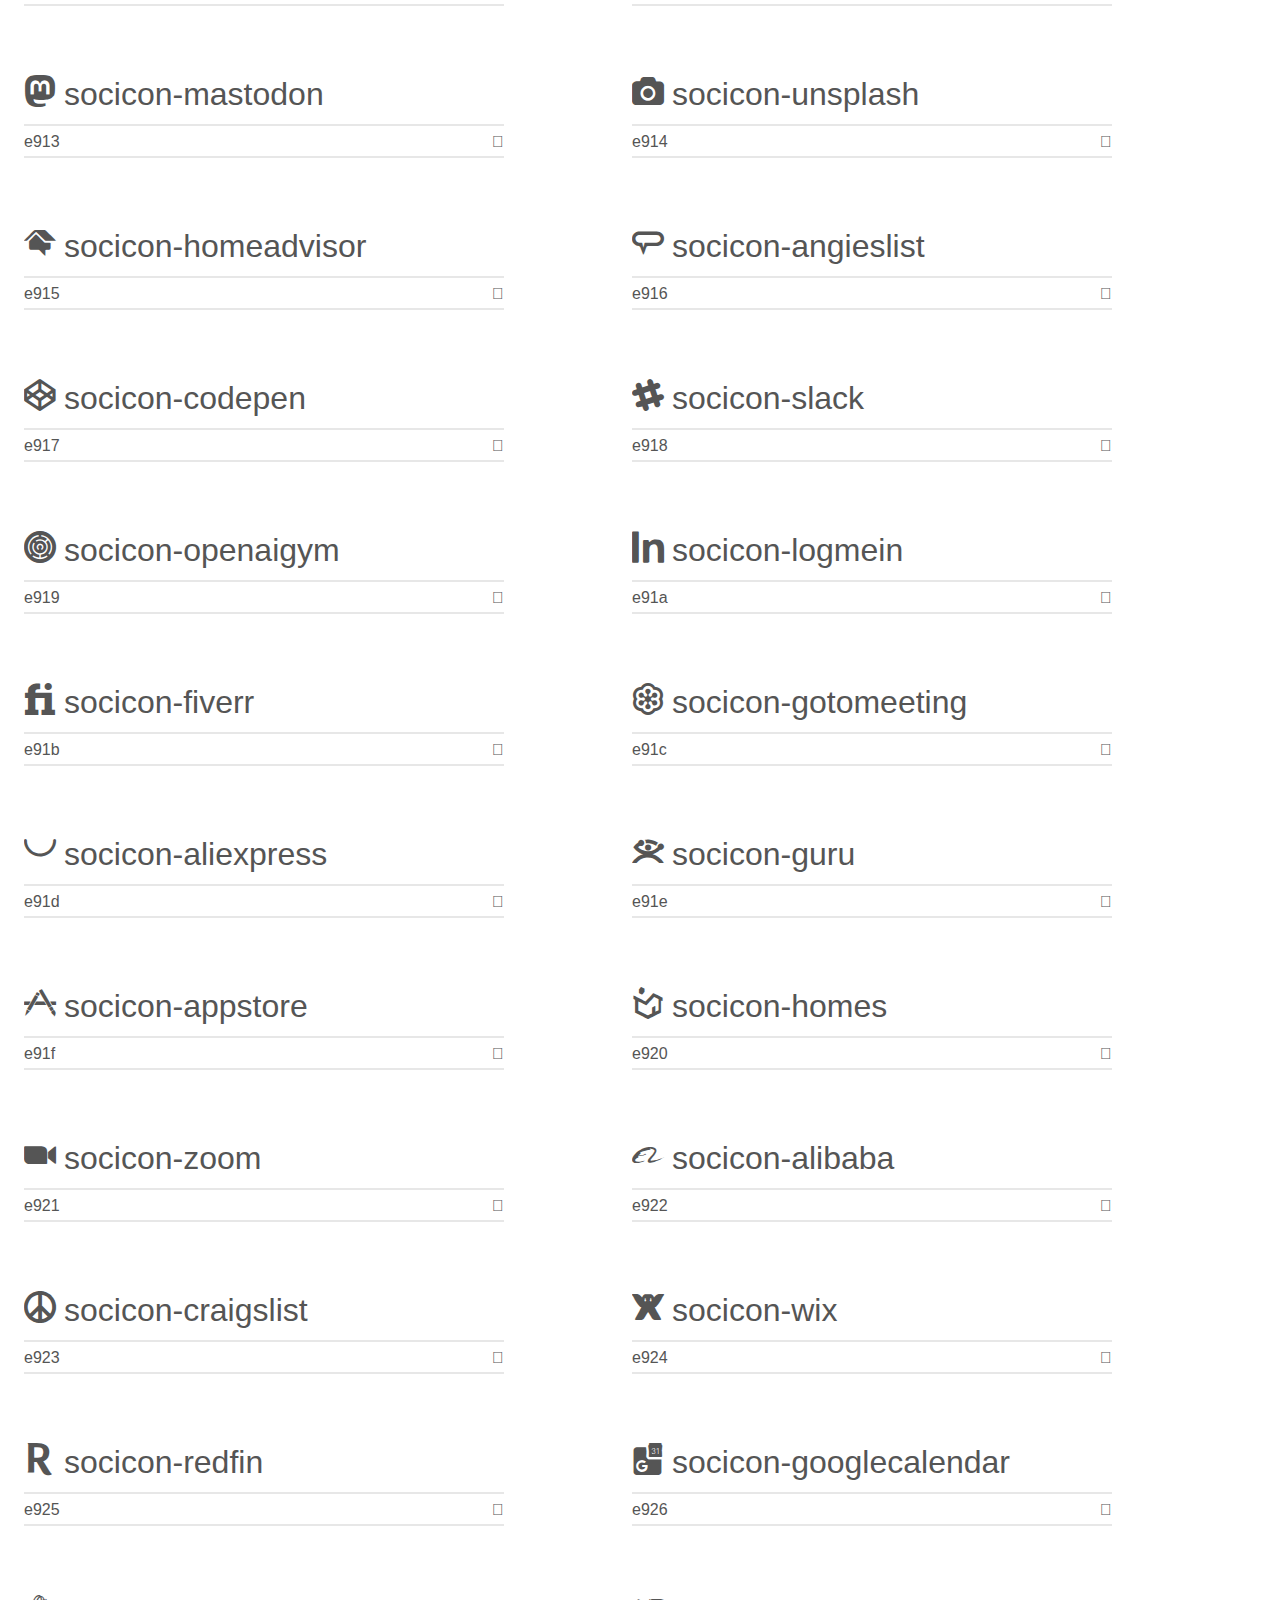
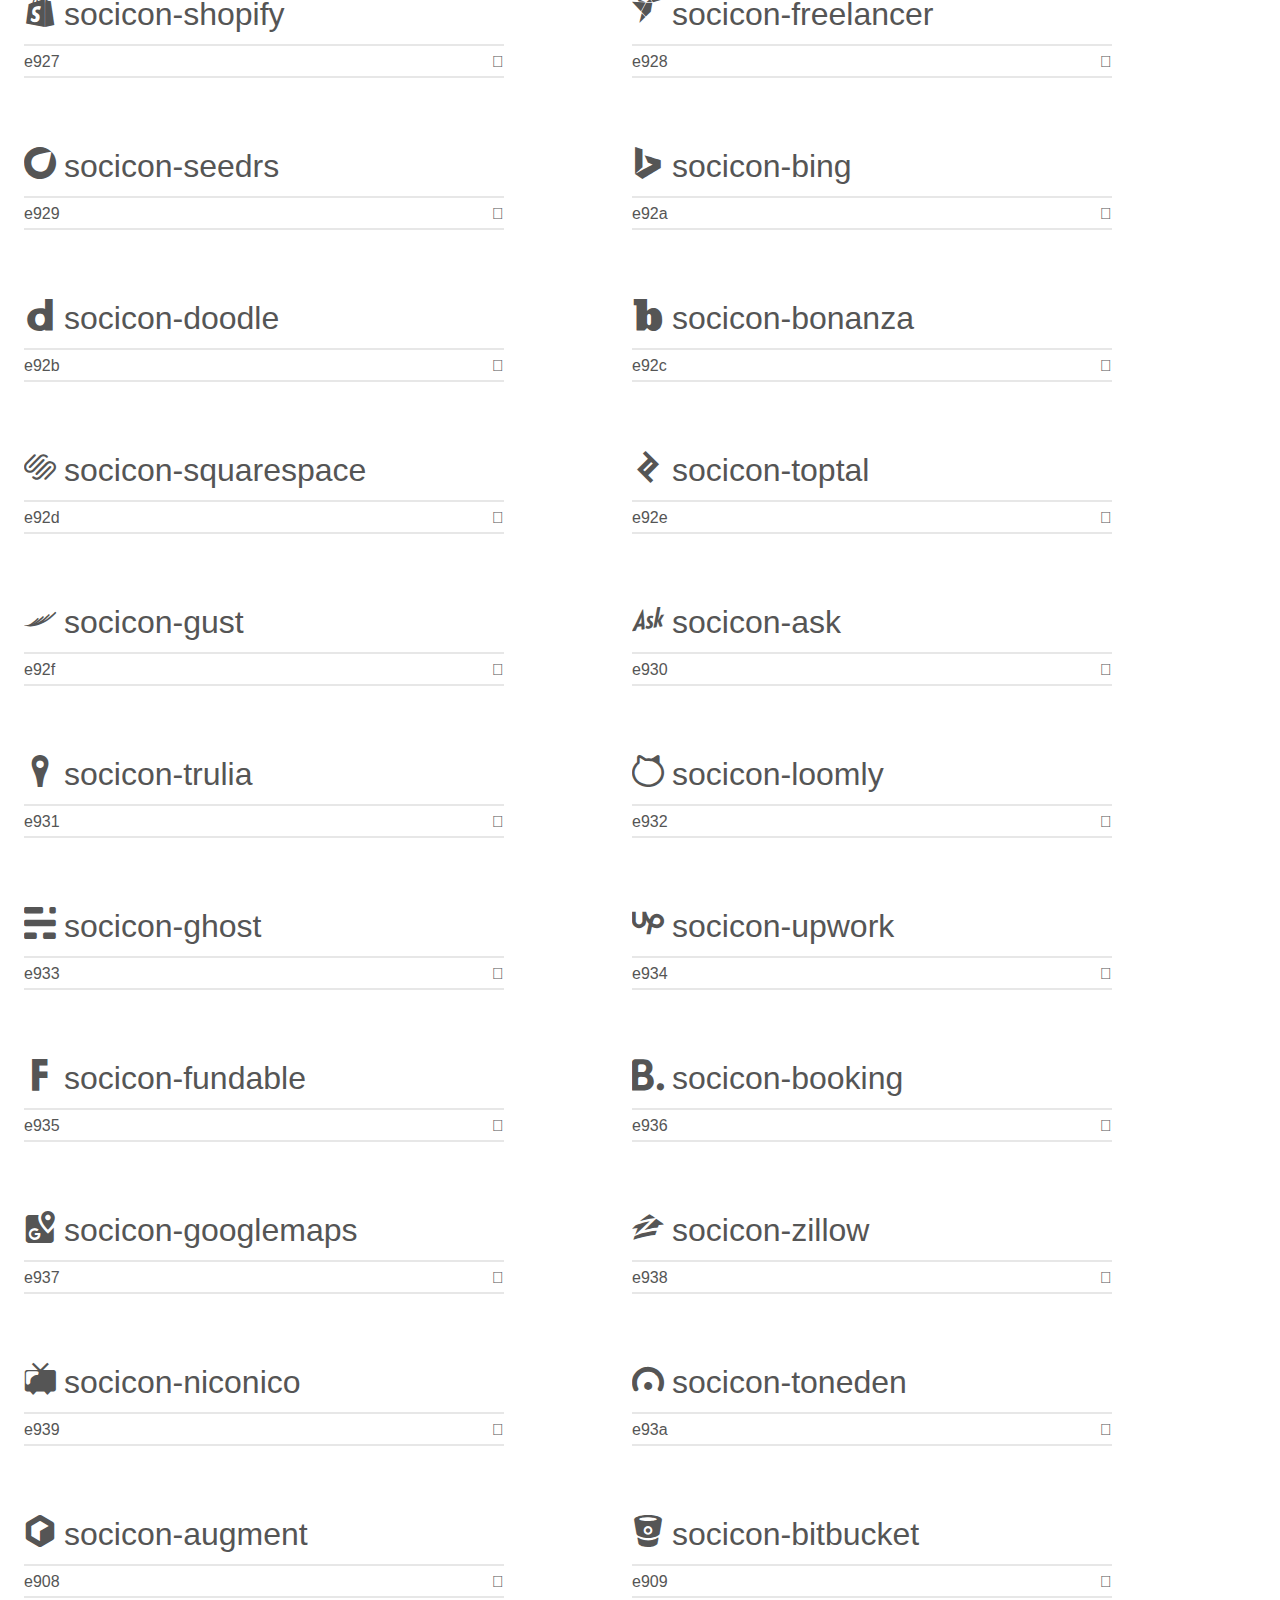
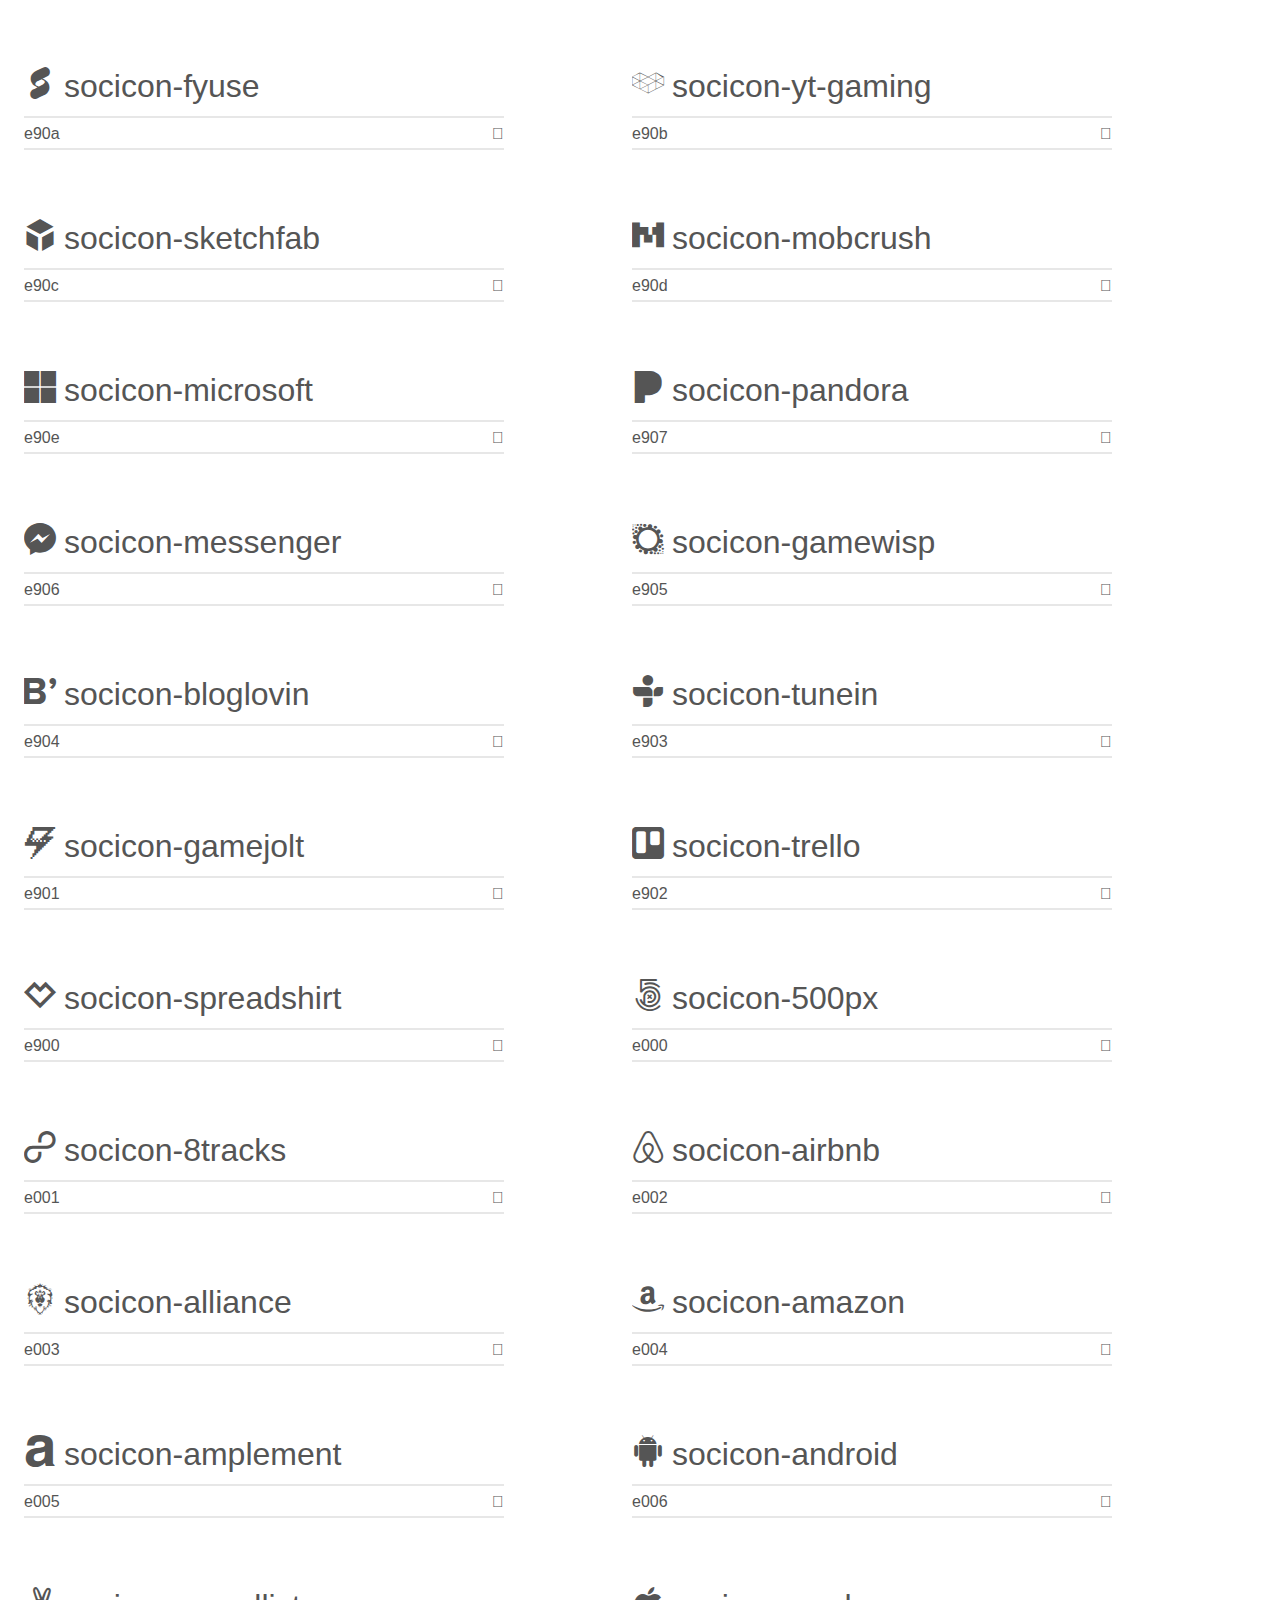
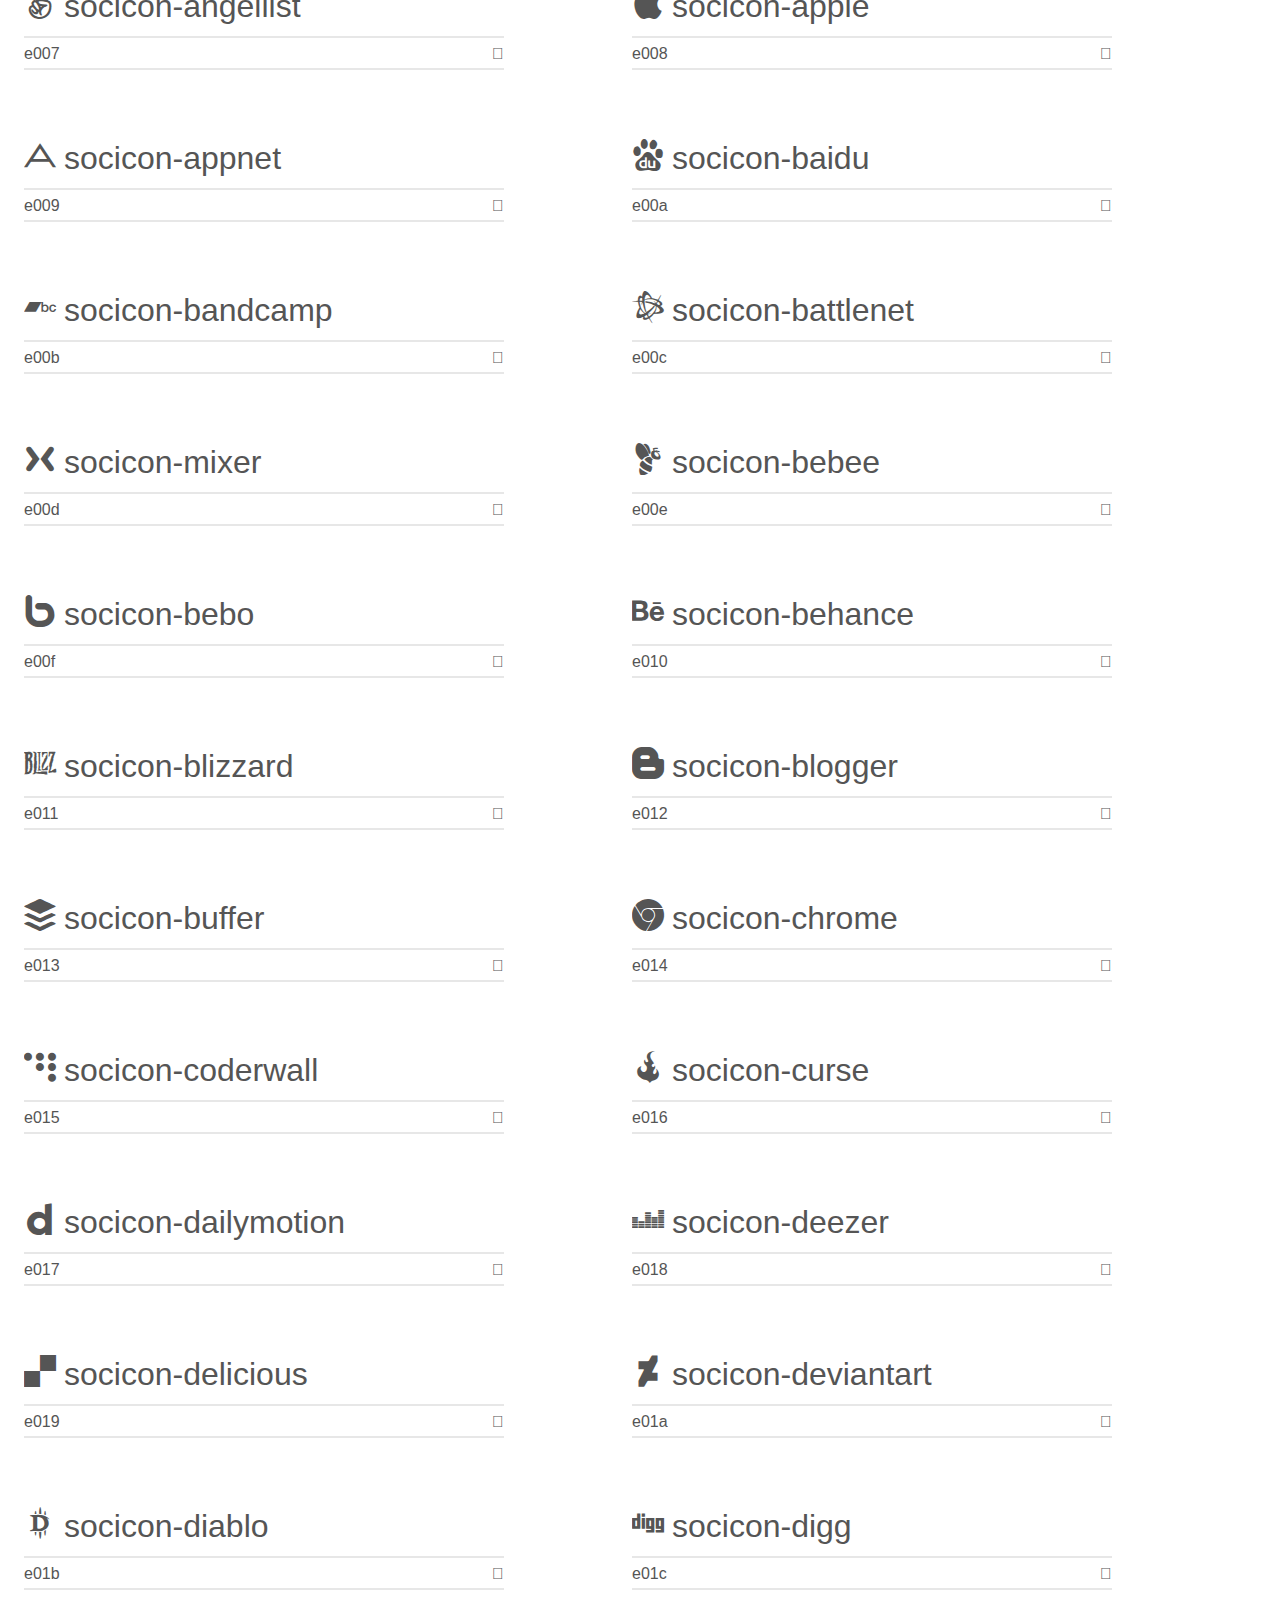
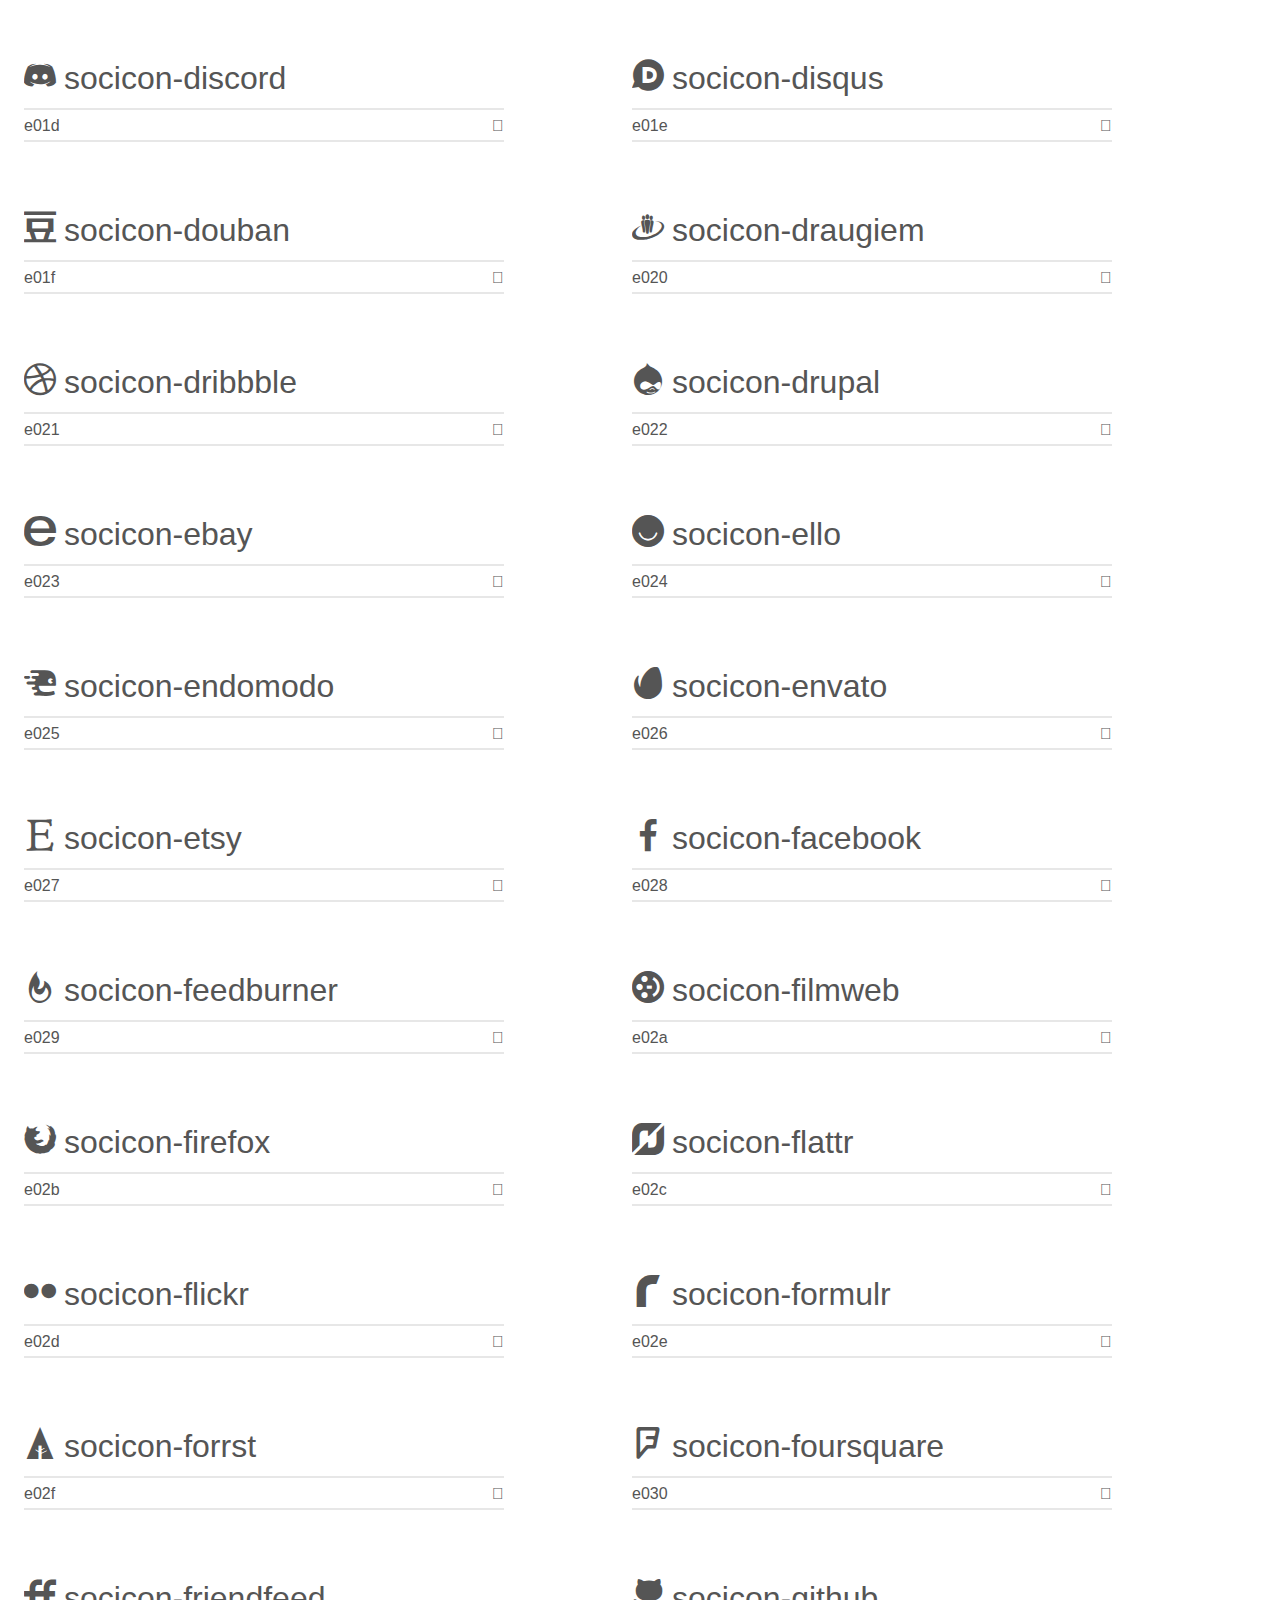
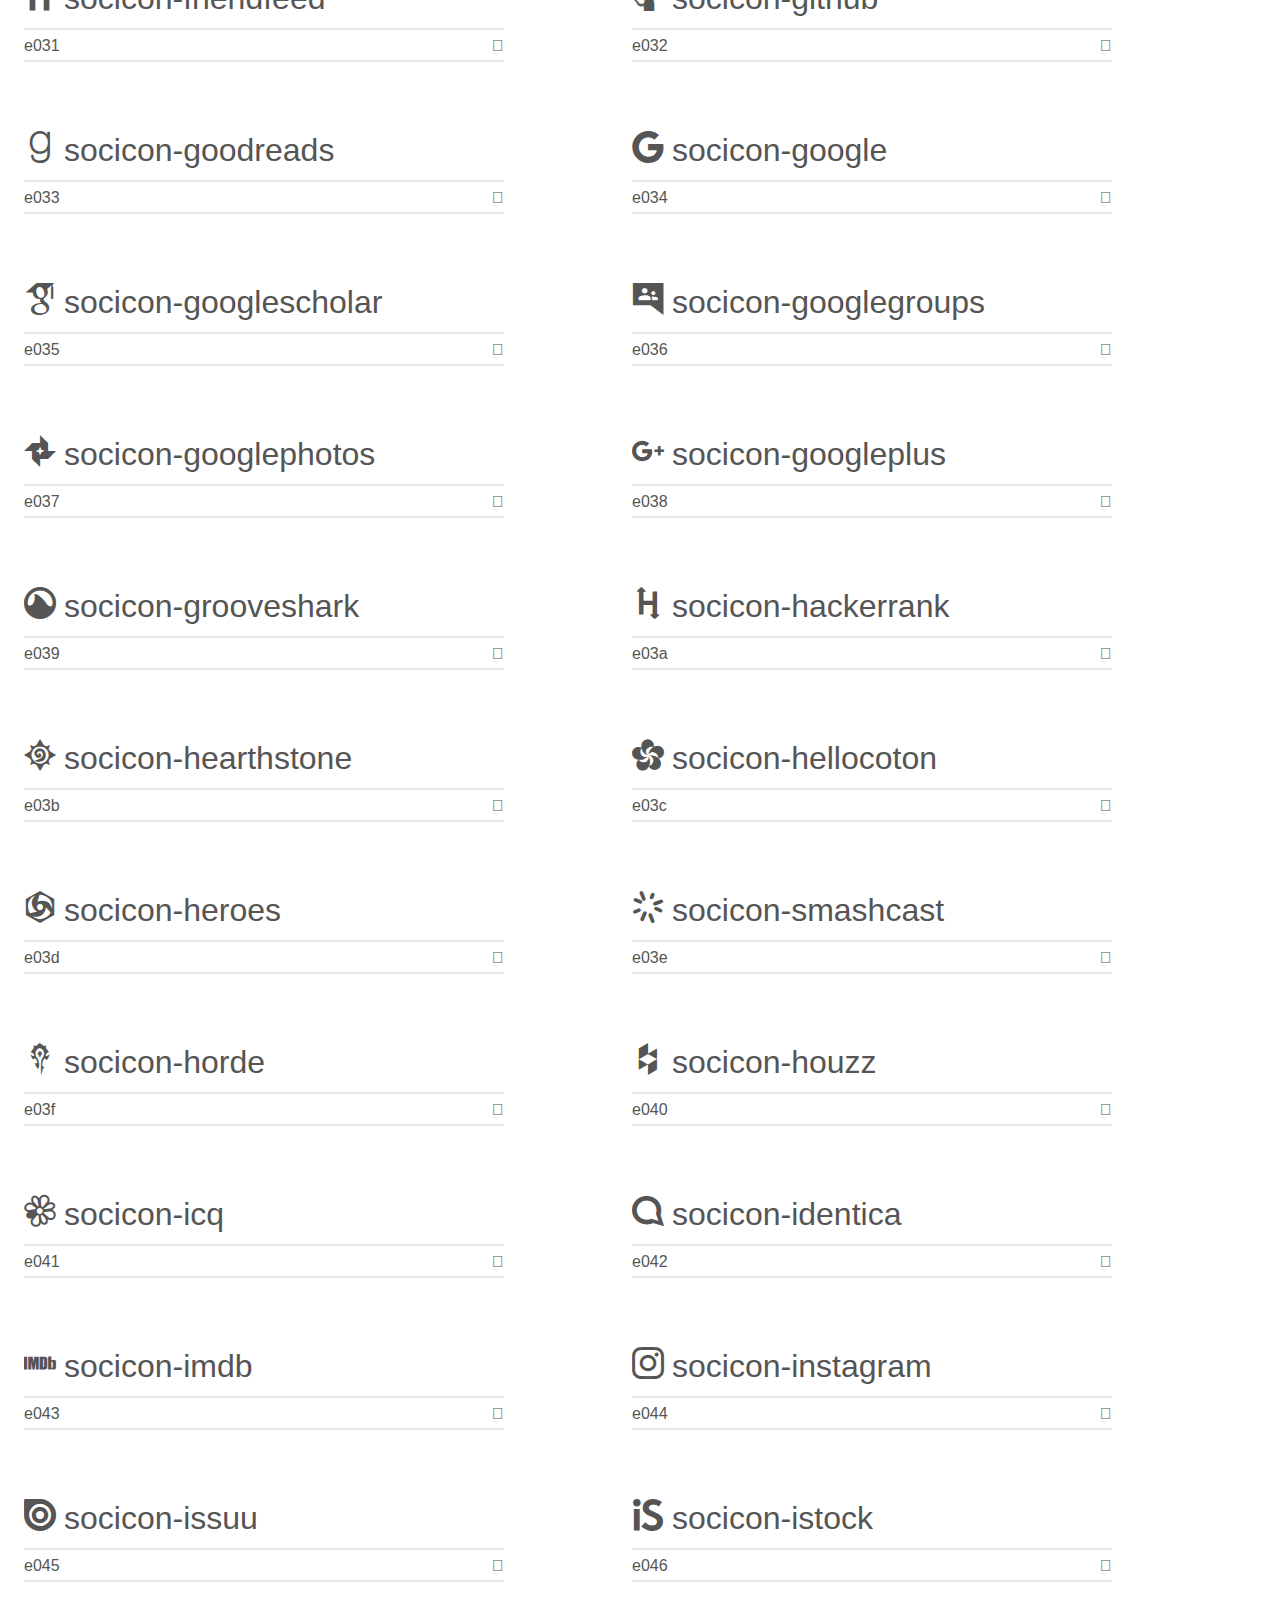
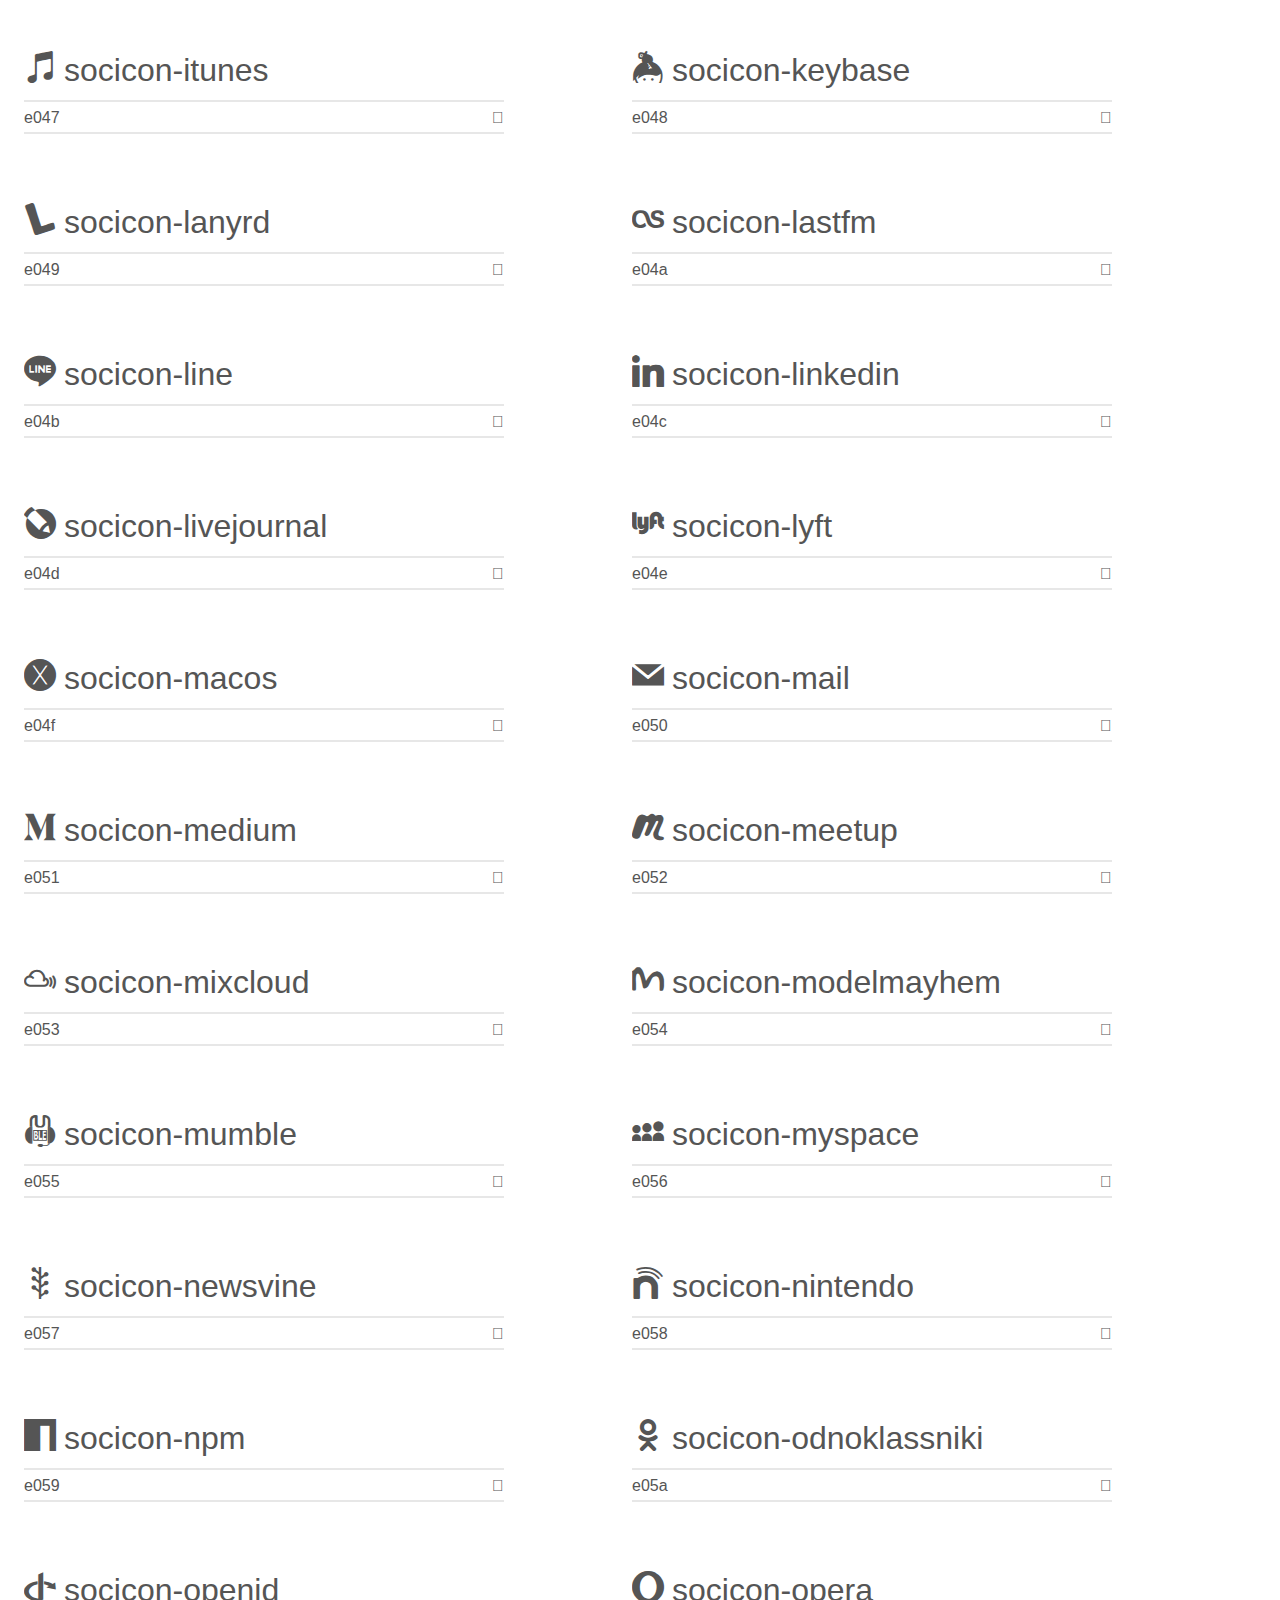
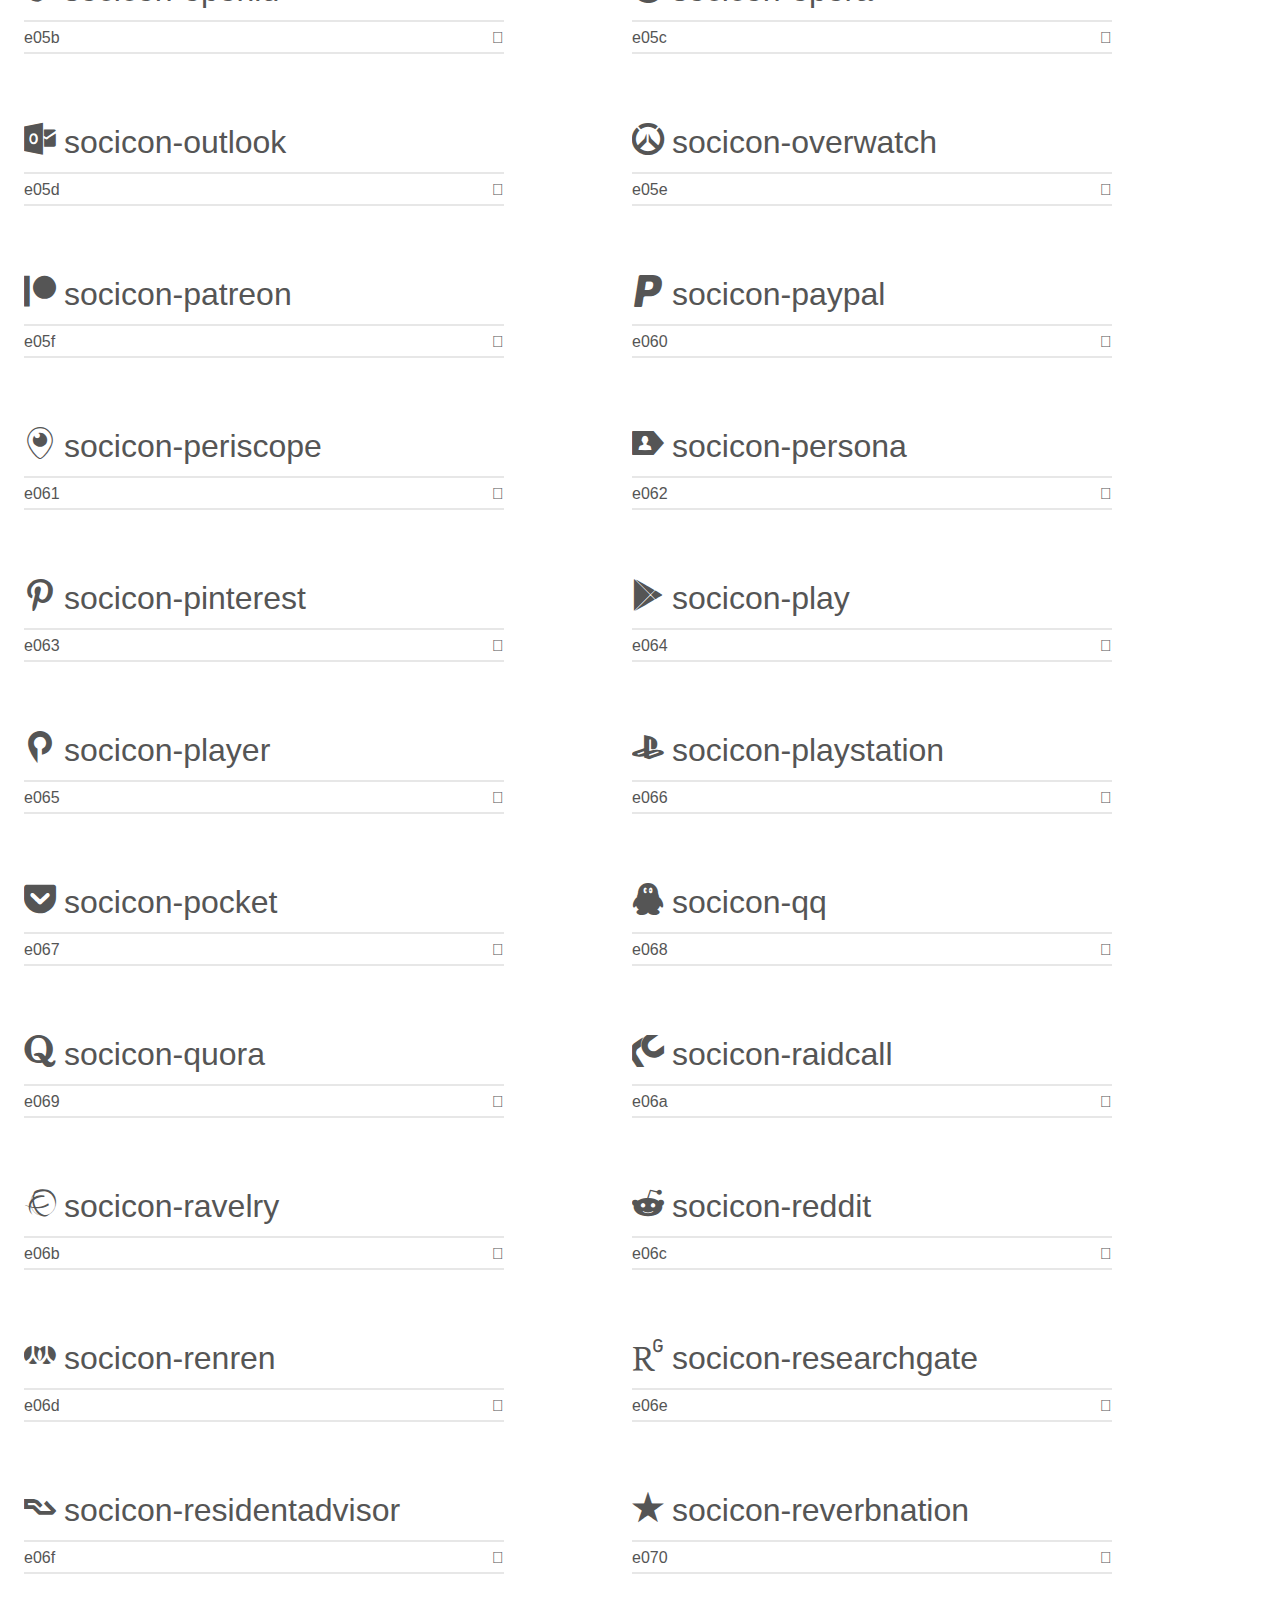
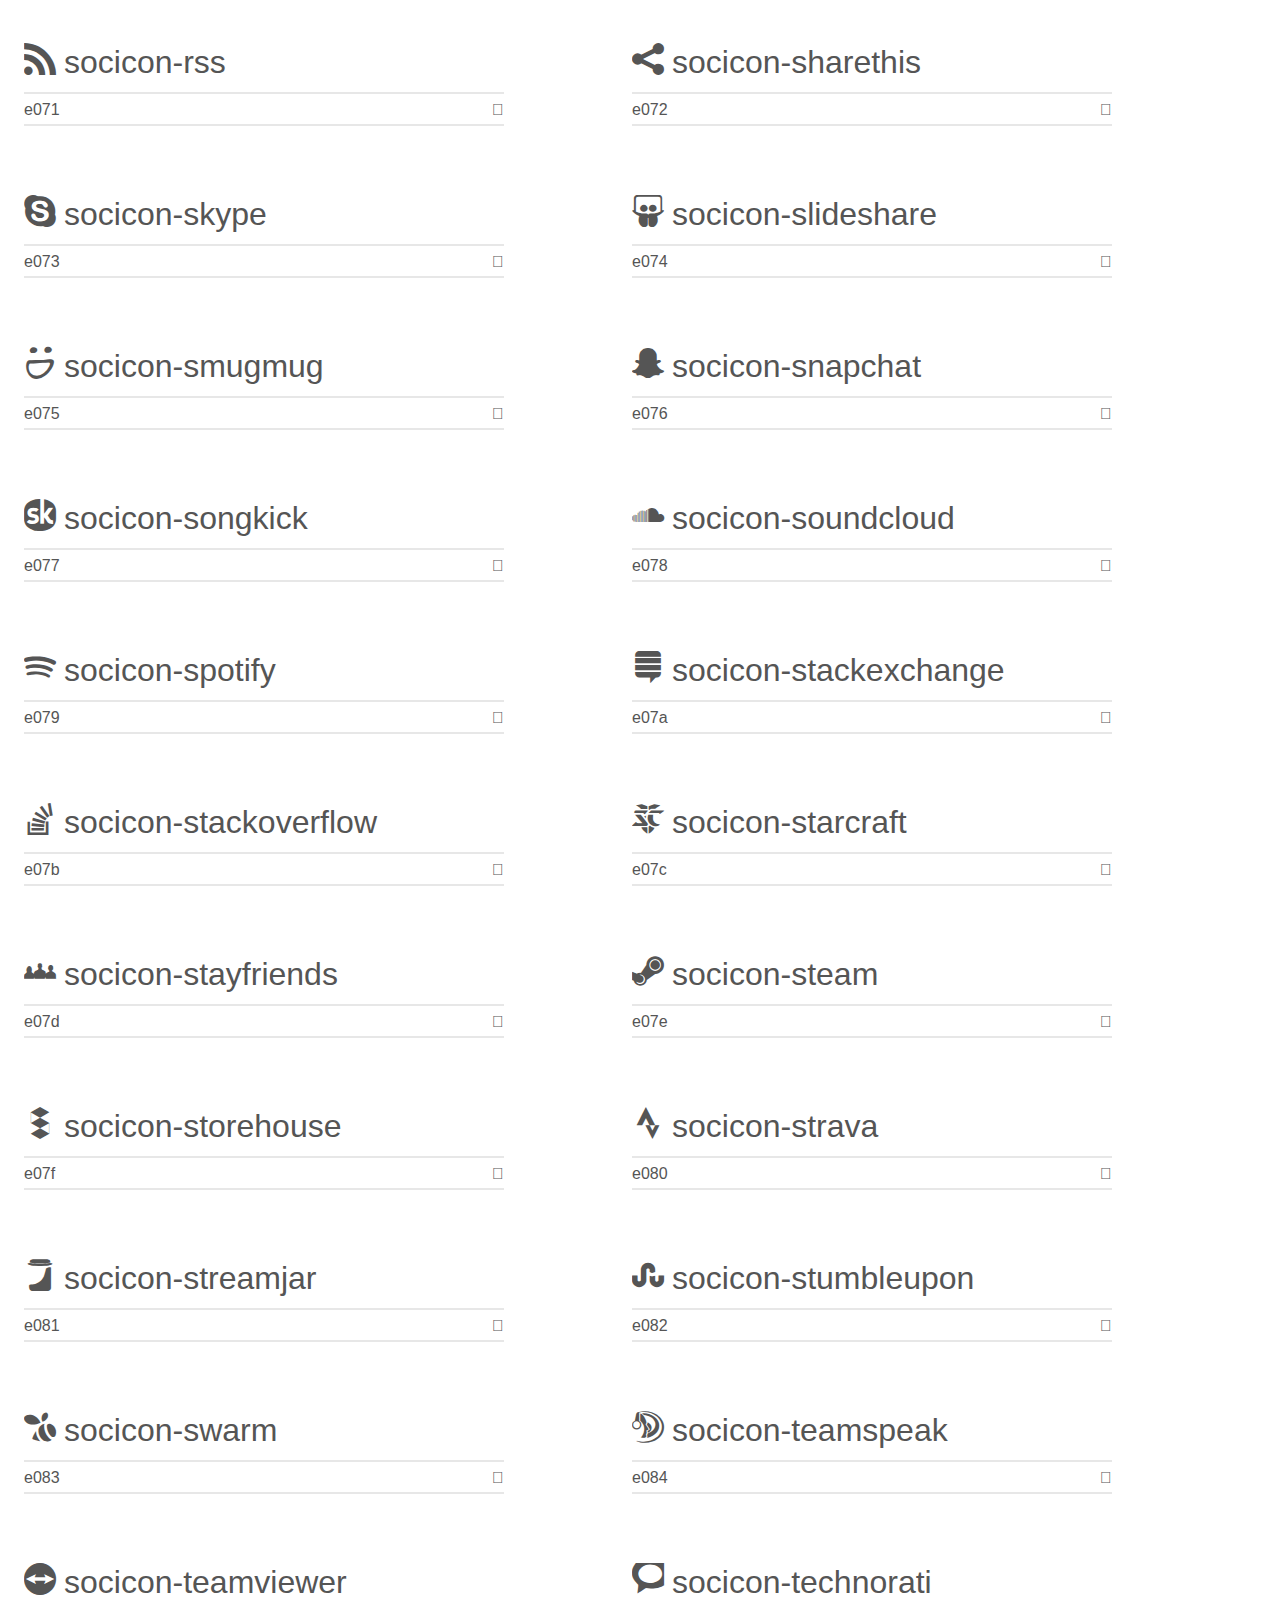
<file: socicon/demo.html>
<!doctype html>
<html>
<head>
    <meta charset="utf-8">
    <title>IcoMoon Demo</title>
    <meta name="description" content="An Icon Font Generated By IcoMoon.io">
    <meta name="viewport" content="width=device-width, initial-scale=1">
    <link rel="stylesheet" href="demo-files/demo.css">
    <link rel="stylesheet" href="style.css"></head>
<body>
    <div class="bgc1 clearfix">
        <h1 class="mhmm mvm"><span class="fgc1">Font Name:</span> Socicon <small class="fgc1">(Glyphs:&nbsp;245)</small></h1>
    </div>
    <div class="clearfix mhl ptl">
        <h1 class="mvm mtn fgc1">Grid Size: 16</h1>
        <div class="glyph fs1">
            <div class="clearfix bshadow0 pbs">
                <span class="socicon-hackernews">
                
                </span>
                <span class="mls"> socicon-hackernews</span>
            </div>
            <fieldset class="fs0 size1of1 clearfix hidden-false">
                <input type="text" readonly value="e946" class="unit size1of2" />
                <input type="text" maxlength="1" readonly value="&#xe946;" class="unitRight size1of2 talign-right" />
            </fieldset>
            <div class="fs0 bshadow0 clearfix hidden-true">
                <span class="unit pvs fgc1">liga: </span>
                <input type="text" readonly value="" class="liga unitRight" />
            </div>
        </div>
        <div class="glyph fs1">
            <div class="clearfix bshadow0 pbs">
                <span class="socicon-smashwords">
                
                </span>
                <span class="mls"> socicon-smashwords</span>
            </div>
            <fieldset class="fs0 size1of1 clearfix hidden-false">
                <input type="text" readonly value="e947" class="unit size1of2" />
                <input type="text" maxlength="1" readonly value="&#xe947;" class="unitRight size1of2 talign-right" />
            </fieldset>
            <div class="fs0 bshadow0 clearfix hidden-true">
                <span class="unit pvs fgc1">liga: </span>
                <input type="text" readonly value="" class="liga unitRight" />
            </div>
        </div>
        <div class="glyph fs1">
            <div class="clearfix bshadow0 pbs">
                <span class="socicon-kobo">
                
                </span>
                <span class="mls"> socicon-kobo</span>
            </div>
            <fieldset class="fs0 size1of1 clearfix hidden-false">
                <input type="text" readonly value="e948" class="unit size1of2" />
                <input type="text" maxlength="1" readonly value="&#xe948;" class="unitRight size1of2 talign-right" />
            </fieldset>
            <div class="fs0 bshadow0 clearfix hidden-true">
                <span class="unit pvs fgc1">liga: </span>
                <input type="text" readonly value="" class="liga unitRight" />
            </div>
        </div>
        <div class="glyph fs1">
            <div class="clearfix bshadow0 pbs">
                <span class="socicon-bookbub">
                
                </span>
                <span class="mls"> socicon-bookbub</span>
            </div>
            <fieldset class="fs0 size1of1 clearfix hidden-false">
                <input type="text" readonly value="e949" class="unit size1of2" />
                <input type="text" maxlength="1" readonly value="&#xe949;" class="unitRight size1of2 talign-right" />
            </fieldset>
            <div class="fs0 bshadow0 clearfix hidden-true">
                <span class="unit pvs fgc1">liga: </span>
                <input type="text" readonly value="" class="liga unitRight" />
            </div>
        </div>
        <div class="glyph fs1">
            <div class="clearfix bshadow0 pbs">
                <span class="socicon-mailru">
                
                </span>
                <span class="mls"> socicon-mailru</span>
            </div>
            <fieldset class="fs0 size1of1 clearfix hidden-false">
                <input type="text" readonly value="e94a" class="unit size1of2" />
                <input type="text" maxlength="1" readonly value="&#xe94a;" class="unitRight size1of2 talign-right" />
            </fieldset>
            <div class="fs0 bshadow0 clearfix hidden-true">
                <span class="unit pvs fgc1">liga: </span>
                <input type="text" readonly value="" class="liga unitRight" />
            </div>
        </div>
        <div class="glyph fs1">
            <div class="clearfix bshadow0 pbs">
                <span class="socicon-gitlab">
                
                </span>
                <span class="mls"> socicon-gitlab</span>
            </div>
            <fieldset class="fs0 size1of1 clearfix hidden-false">
                <input type="text" readonly value="e945" class="unit size1of2" />
                <input type="text" maxlength="1" readonly value="&#xe945;" class="unitRight size1of2 talign-right" />
            </fieldset>
            <div class="fs0 bshadow0 clearfix hidden-true">
                <span class="unit pvs fgc1">liga: </span>
                <input type="text" readonly value="" class="liga unitRight" />
            </div>
        </div>
        <div class="glyph fs1">
            <div class="clearfix bshadow0 pbs">
                <span class="socicon-instructables">
                
                </span>
                <span class="mls"> socicon-instructables</span>
            </div>
            <fieldset class="fs0 size1of1 clearfix hidden-false">
                <input type="text" readonly value="e944" class="unit size1of2" />
                <input type="text" maxlength="1" readonly value="&#xe944;" class="unitRight size1of2 talign-right" />
            </fieldset>
            <div class="fs0 bshadow0 clearfix hidden-true">
                <span class="unit pvs fgc1">liga: </span>
                <input type="text" readonly value="" class="liga unitRight" />
            </div>
        </div>
        <div class="glyph fs1">
            <div class="clearfix bshadow0 pbs">
                <span class="socicon-portfolio">
                
                </span>
                <span class="mls"> socicon-portfolio</span>
            </div>
            <fieldset class="fs0 size1of1 clearfix hidden-false">
                <input type="text" readonly value="e943" class="unit size1of2" />
                <input type="text" maxlength="1" readonly value="&#xe943;" class="unitRight size1of2 talign-right" />
            </fieldset>
            <div class="fs0 bshadow0 clearfix hidden-true">
                <span class="unit pvs fgc1">liga: </span>
                <input type="text" readonly value="" class="liga unitRight" />
            </div>
        </div>
        <div class="glyph fs1">
            <div class="clearfix bshadow0 pbs">
                <span class="socicon-codered">
                
                </span>
                <span class="mls"> socicon-codered</span>
            </div>
            <fieldset class="fs0 size1of1 clearfix hidden-false">
                <input type="text" readonly value="e940" class="unit size1of2" />
                <input type="text" maxlength="1" readonly value="&#xe940;" class="unitRight size1of2 talign-right" />
            </fieldset>
            <div class="fs0 bshadow0 clearfix hidden-true">
                <span class="unit pvs fgc1">liga: </span>
                <input type="text" readonly value="" class="liga unitRight" />
            </div>
        </div>
        <div class="glyph fs1">
            <div class="clearfix bshadow0 pbs">
                <span class="socicon-origin">
                
                </span>
                <span class="mls"> socicon-origin</span>
            </div>
            <fieldset class="fs0 size1of1 clearfix hidden-false">
                <input type="text" readonly value="e941" class="unit size1of2" />
                <input type="text" maxlength="1" readonly value="&#xe941;" class="unitRight size1of2 talign-right" />
            </fieldset>
            <div class="fs0 bshadow0 clearfix hidden-true">
                <span class="unit pvs fgc1">liga: </span>
                <input type="text" readonly value="" class="liga unitRight" />
            </div>
        </div>
        <div class="glyph fs1">
            <div class="clearfix bshadow0 pbs">
                <span class="socicon-nextdoor">
                
                </span>
                <span class="mls"> socicon-nextdoor</span>
            </div>
            <fieldset class="fs0 size1of1 clearfix hidden-false">
                <input type="text" readonly value="e942" class="unit size1of2" />
                <input type="text" maxlength="1" readonly value="&#xe942;" class="unitRight size1of2 talign-right" />
            </fieldset>
            <div class="fs0 bshadow0 clearfix hidden-true">
                <span class="unit pvs fgc1">liga: </span>
                <input type="text" readonly value="" class="liga unitRight" />
            </div>
        </div>
        <div class="glyph fs1">
            <div class="clearfix bshadow0 pbs">
                <span class="socicon-udemy">
                
                </span>
                <span class="mls"> socicon-udemy</span>
            </div>
            <fieldset class="fs0 size1of1 clearfix hidden-false">
                <input type="text" readonly value="e93f" class="unit size1of2" />
                <input type="text" maxlength="1" readonly value="&#xe93f;" class="unitRight size1of2 talign-right" />
            </fieldset>
            <div class="fs0 bshadow0 clearfix hidden-true">
                <span class="unit pvs fgc1">liga: </span>
                <input type="text" readonly value="" class="liga unitRight" />
            </div>
        </div>
        <div class="glyph fs1">
            <div class="clearfix bshadow0 pbs">
                <span class="socicon-livemaster">
                
                </span>
                <span class="mls"> socicon-livemaster</span>
            </div>
            <fieldset class="fs0 size1of1 clearfix hidden-false">
                <input type="text" readonly value="e93e" class="unit size1of2" />
                <input type="text" maxlength="1" readonly value="&#xe93e;" class="unitRight size1of2 talign-right" />
            </fieldset>
            <div class="fs0 bshadow0 clearfix hidden-true">
                <span class="unit pvs fgc1">liga: </span>
                <input type="text" readonly value="" class="liga unitRight" />
            </div>
        </div>
        <div class="glyph fs1">
            <div class="clearfix bshadow0 pbs">
                <span class="socicon-crunchbase">
                
                </span>
                <span class="mls"> socicon-crunchbase</span>
            </div>
            <fieldset class="fs0 size1of1 clearfix hidden-false">
                <input type="text" readonly value="e93b" class="unit size1of2" />
                <input type="text" maxlength="1" readonly value="&#xe93b;" class="unitRight size1of2 talign-right" />
            </fieldset>
            <div class="fs0 bshadow0 clearfix hidden-true">
                <span class="unit pvs fgc1">liga: </span>
                <input type="text" readonly value="" class="liga unitRight" />
            </div>
        </div>
        <div class="glyph fs1">
            <div class="clearfix bshadow0 pbs">
                <span class="socicon-homefy">
                
                </span>
                <span class="mls"> socicon-homefy</span>
            </div>
            <fieldset class="fs0 size1of1 clearfix hidden-false">
                <input type="text" readonly value="e93c" class="unit size1of2" />
                <input type="text" maxlength="1" readonly value="&#xe93c;" class="unitRight size1of2 talign-right" />
            </fieldset>
            <div class="fs0 bshadow0 clearfix hidden-true">
                <span class="unit pvs fgc1">liga: </span>
                <input type="text" readonly value="" class="liga unitRight" />
            </div>
        </div>
        <div class="glyph fs1">
            <div class="clearfix bshadow0 pbs">
                <span class="socicon-calendly">
                
                </span>
                <span class="mls"> socicon-calendly</span>
            </div>
            <fieldset class="fs0 size1of1 clearfix hidden-false">
                <input type="text" readonly value="e93d" class="unit size1of2" />
                <input type="text" maxlength="1" readonly value="&#xe93d;" class="unitRight size1of2 talign-right" />
            </fieldset>
            <div class="fs0 bshadow0 clearfix hidden-true">
                <span class="unit pvs fgc1">liga: </span>
                <input type="text" readonly value="" class="liga unitRight" />
            </div>
        </div>
        <div class="glyph fs1">
            <div class="clearfix bshadow0 pbs">
                <span class="socicon-realtor">
                
                </span>
                <span class="mls"> socicon-realtor</span>
            </div>
            <fieldset class="fs0 size1of1 clearfix hidden-false">
                <input type="text" readonly value="e90f" class="unit size1of2" />
                <input type="text" maxlength="1" readonly value="&#xe90f;" class="unitRight size1of2 talign-right" />
            </fieldset>
            <div class="fs0 bshadow0 clearfix hidden-true">
                <span class="unit pvs fgc1">liga: </span>
                <input type="text" readonly value="" class="liga unitRight" />
            </div>
        </div>
        <div class="glyph fs1">
            <div class="clearfix bshadow0 pbs">
                <span class="socicon-tidal">
                
                </span>
                <span class="mls"> socicon-tidal</span>
            </div>
            <fieldset class="fs0 size1of1 clearfix hidden-false">
                <input type="text" readonly value="e910" class="unit size1of2" />
                <input type="text" maxlength="1" readonly value="&#xe910;" class="unitRight size1of2 talign-right" />
            </fieldset>
            <div class="fs0 bshadow0 clearfix hidden-true">
                <span class="unit pvs fgc1">liga: </span>
                <input type="text" readonly value="" class="liga unitRight" />
            </div>
        </div>
        <div class="glyph fs1">
            <div class="clearfix bshadow0 pbs">
                <span class="socicon-qobuz">
                
                </span>
                <span class="mls"> socicon-qobuz</span>
            </div>
            <fieldset class="fs0 size1of1 clearfix hidden-false">
                <input type="text" readonly value="e911" class="unit size1of2" />
                <input type="text" maxlength="1" readonly value="&#xe911;" class="unitRight size1of2 talign-right" />
            </fieldset>
            <div class="fs0 bshadow0 clearfix hidden-true">
                <span class="unit pvs fgc1">liga: </span>
                <input type="text" readonly value="" class="liga unitRight" />
            </div>
        </div>
        <div class="glyph fs1">
            <div class="clearfix bshadow0 pbs">
                <span class="socicon-natgeo">
                
                </span>
                <span class="mls"> socicon-natgeo</span>
            </div>
            <fieldset class="fs0 size1of1 clearfix hidden-false">
                <input type="text" readonly value="e912" class="unit size1of2" />
                <input type="text" maxlength="1" readonly value="&#xe912;" class="unitRight size1of2 talign-right" />
            </fieldset>
            <div class="fs0 bshadow0 clearfix hidden-true">
                <span class="unit pvs fgc1">liga: </span>
                <input type="text" readonly value="" class="liga unitRight" />
            </div>
        </div>
        <div class="glyph fs1">
            <div class="clearfix bshadow0 pbs">
                <span class="socicon-mastodon">
                
                </span>
                <span class="mls"> socicon-mastodon</span>
            </div>
            <fieldset class="fs0 size1of1 clearfix hidden-false">
                <input type="text" readonly value="e913" class="unit size1of2" />
                <input type="text" maxlength="1" readonly value="&#xe913;" class="unitRight size1of2 talign-right" />
            </fieldset>
            <div class="fs0 bshadow0 clearfix hidden-true">
                <span class="unit pvs fgc1">liga: </span>
                <input type="text" readonly value="" class="liga unitRight" />
            </div>
        </div>
        <div class="glyph fs1">
            <div class="clearfix bshadow0 pbs">
                <span class="socicon-unsplash">
                
                </span>
                <span class="mls"> socicon-unsplash</span>
            </div>
            <fieldset class="fs0 size1of1 clearfix hidden-false">
                <input type="text" readonly value="e914" class="unit size1of2" />
                <input type="text" maxlength="1" readonly value="&#xe914;" class="unitRight size1of2 talign-right" />
            </fieldset>
            <div class="fs0 bshadow0 clearfix hidden-true">
                <span class="unit pvs fgc1">liga: </span>
                <input type="text" readonly value="" class="liga unitRight" />
            </div>
        </div>
        <div class="glyph fs1">
            <div class="clearfix bshadow0 pbs">
                <span class="socicon-homeadvisor">
                
                </span>
                <span class="mls"> socicon-homeadvisor</span>
            </div>
            <fieldset class="fs0 size1of1 clearfix hidden-false">
                <input type="text" readonly value="e915" class="unit size1of2" />
                <input type="text" maxlength="1" readonly value="&#xe915;" class="unitRight size1of2 talign-right" />
            </fieldset>
            <div class="fs0 bshadow0 clearfix hidden-true">
                <span class="unit pvs fgc1">liga: </span>
                <input type="text" readonly value="" class="liga unitRight" />
            </div>
        </div>
        <div class="glyph fs1">
            <div class="clearfix bshadow0 pbs">
                <span class="socicon-angieslist">
                
                </span>
                <span class="mls"> socicon-angieslist</span>
            </div>
            <fieldset class="fs0 size1of1 clearfix hidden-false">
                <input type="text" readonly value="e916" class="unit size1of2" />
                <input type="text" maxlength="1" readonly value="&#xe916;" class="unitRight size1of2 talign-right" />
            </fieldset>
            <div class="fs0 bshadow0 clearfix hidden-true">
                <span class="unit pvs fgc1">liga: </span>
                <input type="text" readonly value="" class="liga unitRight" />
            </div>
        </div>
        <div class="glyph fs1">
            <div class="clearfix bshadow0 pbs">
                <span class="socicon-codepen">
                
                </span>
                <span class="mls"> socicon-codepen</span>
            </div>
            <fieldset class="fs0 size1of1 clearfix hidden-false">
                <input type="text" readonly value="e917" class="unit size1of2" />
                <input type="text" maxlength="1" readonly value="&#xe917;" class="unitRight size1of2 talign-right" />
            </fieldset>
            <div class="fs0 bshadow0 clearfix hidden-true">
                <span class="unit pvs fgc1">liga: </span>
                <input type="text" readonly value="" class="liga unitRight" />
            </div>
        </div>
        <div class="glyph fs1">
            <div class="clearfix bshadow0 pbs">
                <span class="socicon-slack">
                
                </span>
                <span class="mls"> socicon-slack</span>
            </div>
            <fieldset class="fs0 size1of1 clearfix hidden-false">
                <input type="text" readonly value="e918" class="unit size1of2" />
                <input type="text" maxlength="1" readonly value="&#xe918;" class="unitRight size1of2 talign-right" />
            </fieldset>
            <div class="fs0 bshadow0 clearfix hidden-true">
                <span class="unit pvs fgc1">liga: </span>
                <input type="text" readonly value="" class="liga unitRight" />
            </div>
        </div>
        <div class="glyph fs1">
            <div class="clearfix bshadow0 pbs">
                <span class="socicon-openaigym">
                
                </span>
                <span class="mls"> socicon-openaigym</span>
            </div>
            <fieldset class="fs0 size1of1 clearfix hidden-false">
                <input type="text" readonly value="e919" class="unit size1of2" />
                <input type="text" maxlength="1" readonly value="&#xe919;" class="unitRight size1of2 talign-right" />
            </fieldset>
            <div class="fs0 bshadow0 clearfix hidden-true">
                <span class="unit pvs fgc1">liga: </span>
                <input type="text" readonly value="" class="liga unitRight" />
            </div>
        </div>
        <div class="glyph fs1">
            <div class="clearfix bshadow0 pbs">
                <span class="socicon-logmein">
                
                </span>
                <span class="mls"> socicon-logmein</span>
            </div>
            <fieldset class="fs0 size1of1 clearfix hidden-false">
                <input type="text" readonly value="e91a" class="unit size1of2" />
                <input type="text" maxlength="1" readonly value="&#xe91a;" class="unitRight size1of2 talign-right" />
            </fieldset>
            <div class="fs0 bshadow0 clearfix hidden-true">
                <span class="unit pvs fgc1">liga: </span>
                <input type="text" readonly value="" class="liga unitRight" />
            </div>
        </div>
        <div class="glyph fs1">
            <div class="clearfix bshadow0 pbs">
                <span class="socicon-fiverr">
                
                </span>
                <span class="mls"> socicon-fiverr</span>
            </div>
            <fieldset class="fs0 size1of1 clearfix hidden-false">
                <input type="text" readonly value="e91b" class="unit size1of2" />
                <input type="text" maxlength="1" readonly value="&#xe91b;" class="unitRight size1of2 talign-right" />
            </fieldset>
            <div class="fs0 bshadow0 clearfix hidden-true">
                <span class="unit pvs fgc1">liga: </span>
                <input type="text" readonly value="" class="liga unitRight" />
            </div>
        </div>
        <div class="glyph fs1">
            <div class="clearfix bshadow0 pbs">
                <span class="socicon-gotomeeting">
                
                </span>
                <span class="mls"> socicon-gotomeeting</span>
            </div>
            <fieldset class="fs0 size1of1 clearfix hidden-false">
                <input type="text" readonly value="e91c" class="unit size1of2" />
                <input type="text" maxlength="1" readonly value="&#xe91c;" class="unitRight size1of2 talign-right" />
            </fieldset>
            <div class="fs0 bshadow0 clearfix hidden-true">
                <span class="unit pvs fgc1">liga: </span>
                <input type="text" readonly value="" class="liga unitRight" />
            </div>
        </div>
        <div class="glyph fs1">
            <div class="clearfix bshadow0 pbs">
                <span class="socicon-aliexpress">
                
                </span>
                <span class="mls"> socicon-aliexpress</span>
            </div>
            <fieldset class="fs0 size1of1 clearfix hidden-false">
                <input type="text" readonly value="e91d" class="unit size1of2" />
                <input type="text" maxlength="1" readonly value="&#xe91d;" class="unitRight size1of2 talign-right" />
            </fieldset>
            <div class="fs0 bshadow0 clearfix hidden-true">
                <span class="unit pvs fgc1">liga: </span>
                <input type="text" readonly value="" class="liga unitRight" />
            </div>
        </div>
        <div class="glyph fs1">
            <div class="clearfix bshadow0 pbs">
                <span class="socicon-guru">
                
                </span>
                <span class="mls"> socicon-guru</span>
            </div>
            <fieldset class="fs0 size1of1 clearfix hidden-false">
                <input type="text" readonly value="e91e" class="unit size1of2" />
                <input type="text" maxlength="1" readonly value="&#xe91e;" class="unitRight size1of2 talign-right" />
            </fieldset>
            <div class="fs0 bshadow0 clearfix hidden-true">
                <span class="unit pvs fgc1">liga: </span>
                <input type="text" readonly value="" class="liga unitRight" />
            </div>
        </div>
        <div class="glyph fs1">
            <div class="clearfix bshadow0 pbs">
                <span class="socicon-appstore">
                
                </span>
                <span class="mls"> socicon-appstore</span>
            </div>
            <fieldset class="fs0 size1of1 clearfix hidden-false">
                <input type="text" readonly value="e91f" class="unit size1of2" />
                <input type="text" maxlength="1" readonly value="&#xe91f;" class="unitRight size1of2 talign-right" />
            </fieldset>
            <div class="fs0 bshadow0 clearfix hidden-true">
                <span class="unit pvs fgc1">liga: </span>
                <input type="text" readonly value="" class="liga unitRight" />
            </div>
        </div>
        <div class="glyph fs1">
            <div class="clearfix bshadow0 pbs">
                <span class="socicon-homes">
                
                </span>
                <span class="mls"> socicon-homes</span>
            </div>
            <fieldset class="fs0 size1of1 clearfix hidden-false">
                <input type="text" readonly value="e920" class="unit size1of2" />
                <input type="text" maxlength="1" readonly value="&#xe920;" class="unitRight size1of2 talign-right" />
            </fieldset>
            <div class="fs0 bshadow0 clearfix hidden-true">
                <span class="unit pvs fgc1">liga: </span>
                <input type="text" readonly value="" class="liga unitRight" />
            </div>
        </div>
        <div class="glyph fs1">
            <div class="clearfix bshadow0 pbs">
                <span class="socicon-zoom">
                
                </span>
                <span class="mls"> socicon-zoom</span>
            </div>
            <fieldset class="fs0 size1of1 clearfix hidden-false">
                <input type="text" readonly value="e921" class="unit size1of2" />
                <input type="text" maxlength="1" readonly value="&#xe921;" class="unitRight size1of2 talign-right" />
            </fieldset>
            <div class="fs0 bshadow0 clearfix hidden-true">
                <span class="unit pvs fgc1">liga: </span>
                <input type="text" readonly value="" class="liga unitRight" />
            </div>
        </div>
        <div class="glyph fs1">
            <div class="clearfix bshadow0 pbs">
                <span class="socicon-alibaba">
                
                </span>
                <span class="mls"> socicon-alibaba</span>
            </div>
            <fieldset class="fs0 size1of1 clearfix hidden-false">
                <input type="text" readonly value="e922" class="unit size1of2" />
                <input type="text" maxlength="1" readonly value="&#xe922;" class="unitRight size1of2 talign-right" />
            </fieldset>
            <div class="fs0 bshadow0 clearfix hidden-true">
                <span class="unit pvs fgc1">liga: </span>
                <input type="text" readonly value="" class="liga unitRight" />
            </div>
        </div>
        <div class="glyph fs1">
            <div class="clearfix bshadow0 pbs">
                <span class="socicon-craigslist">
                
                </span>
                <span class="mls"> socicon-craigslist</span>
            </div>
            <fieldset class="fs0 size1of1 clearfix hidden-false">
                <input type="text" readonly value="e923" class="unit size1of2" />
                <input type="text" maxlength="1" readonly value="&#xe923;" class="unitRight size1of2 talign-right" />
            </fieldset>
            <div class="fs0 bshadow0 clearfix hidden-true">
                <span class="unit pvs fgc1">liga: </span>
                <input type="text" readonly value="" class="liga unitRight" />
            </div>
        </div>
        <div class="glyph fs1">
            <div class="clearfix bshadow0 pbs">
                <span class="socicon-wix">
                
                </span>
                <span class="mls"> socicon-wix</span>
            </div>
            <fieldset class="fs0 size1of1 clearfix hidden-false">
                <input type="text" readonly value="e924" class="unit size1of2" />
                <input type="text" maxlength="1" readonly value="&#xe924;" class="unitRight size1of2 talign-right" />
            </fieldset>
            <div class="fs0 bshadow0 clearfix hidden-true">
                <span class="unit pvs fgc1">liga: </span>
                <input type="text" readonly value="" class="liga unitRight" />
            </div>
        </div>
        <div class="glyph fs1">
            <div class="clearfix bshadow0 pbs">
                <span class="socicon-redfin">
                
                </span>
                <span class="mls"> socicon-redfin</span>
            </div>
            <fieldset class="fs0 size1of1 clearfix hidden-false">
                <input type="text" readonly value="e925" class="unit size1of2" />
                <input type="text" maxlength="1" readonly value="&#xe925;" class="unitRight size1of2 talign-right" />
            </fieldset>
            <div class="fs0 bshadow0 clearfix hidden-true">
                <span class="unit pvs fgc1">liga: </span>
                <input type="text" readonly value="" class="liga unitRight" />
            </div>
        </div>
        <div class="glyph fs1">
            <div class="clearfix bshadow0 pbs">
                <span class="socicon-googlecalendar">
                
                </span>
                <span class="mls"> socicon-googlecalendar</span>
            </div>
            <fieldset class="fs0 size1of1 clearfix hidden-false">
                <input type="text" readonly value="e926" class="unit size1of2" />
                <input type="text" maxlength="1" readonly value="&#xe926;" class="unitRight size1of2 talign-right" />
            </fieldset>
            <div class="fs0 bshadow0 clearfix hidden-true">
                <span class="unit pvs fgc1">liga: </span>
                <input type="text" readonly value="" class="liga unitRight" />
            </div>
        </div>
        <div class="glyph fs1">
            <div class="clearfix bshadow0 pbs">
                <span class="socicon-shopify">
                
                </span>
                <span class="mls"> socicon-shopify</span>
            </div>
            <fieldset class="fs0 size1of1 clearfix hidden-false">
                <input type="text" readonly value="e927" class="unit size1of2" />
                <input type="text" maxlength="1" readonly value="&#xe927;" class="unitRight size1of2 talign-right" />
            </fieldset>
            <div class="fs0 bshadow0 clearfix hidden-true">
                <span class="unit pvs fgc1">liga: </span>
                <input type="text" readonly value="" class="liga unitRight" />
            </div>
        </div>
        <div class="glyph fs1">
            <div class="clearfix bshadow0 pbs">
                <span class="socicon-freelancer">
                
                </span>
                <span class="mls"> socicon-freelancer</span>
            </div>
            <fieldset class="fs0 size1of1 clearfix hidden-false">
                <input type="text" readonly value="e928" class="unit size1of2" />
                <input type="text" maxlength="1" readonly value="&#xe928;" class="unitRight size1of2 talign-right" />
            </fieldset>
            <div class="fs0 bshadow0 clearfix hidden-true">
                <span class="unit pvs fgc1">liga: </span>
                <input type="text" readonly value="" class="liga unitRight" />
            </div>
        </div>
        <div class="glyph fs1">
            <div class="clearfix bshadow0 pbs">
                <span class="socicon-seedrs">
                
                </span>
                <span class="mls"> socicon-seedrs</span>
            </div>
            <fieldset class="fs0 size1of1 clearfix hidden-false">
                <input type="text" readonly value="e929" class="unit size1of2" />
                <input type="text" maxlength="1" readonly value="&#xe929;" class="unitRight size1of2 talign-right" />
            </fieldset>
            <div class="fs0 bshadow0 clearfix hidden-true">
                <span class="unit pvs fgc1">liga: </span>
                <input type="text" readonly value="" class="liga unitRight" />
            </div>
        </div>
        <div class="glyph fs1">
            <div class="clearfix bshadow0 pbs">
                <span class="socicon-bing">
                
                </span>
                <span class="mls"> socicon-bing</span>
            </div>
            <fieldset class="fs0 size1of1 clearfix hidden-false">
                <input type="text" readonly value="e92a" class="unit size1of2" />
                <input type="text" maxlength="1" readonly value="&#xe92a;" class="unitRight size1of2 talign-right" />
            </fieldset>
            <div class="fs0 bshadow0 clearfix hidden-true">
                <span class="unit pvs fgc1">liga: </span>
                <input type="text" readonly value="" class="liga unitRight" />
            </div>
        </div>
        <div class="glyph fs1">
            <div class="clearfix bshadow0 pbs">
                <span class="socicon-doodle">
                
                </span>
                <span class="mls"> socicon-doodle</span>
            </div>
            <fieldset class="fs0 size1of1 clearfix hidden-false">
                <input type="text" readonly value="e92b" class="unit size1of2" />
                <input type="text" maxlength="1" readonly value="&#xe92b;" class="unitRight size1of2 talign-right" />
            </fieldset>
            <div class="fs0 bshadow0 clearfix hidden-true">
                <span class="unit pvs fgc1">liga: </span>
                <input type="text" readonly value="" class="liga unitRight" />
            </div>
        </div>
        <div class="glyph fs1">
            <div class="clearfix bshadow0 pbs">
                <span class="socicon-bonanza">
                
                </span>
                <span class="mls"> socicon-bonanza</span>
            </div>
            <fieldset class="fs0 size1of1 clearfix hidden-false">
                <input type="text" readonly value="e92c" class="unit size1of2" />
                <input type="text" maxlength="1" readonly value="&#xe92c;" class="unitRight size1of2 talign-right" />
            </fieldset>
            <div class="fs0 bshadow0 clearfix hidden-true">
                <span class="unit pvs fgc1">liga: </span>
                <input type="text" readonly value="" class="liga unitRight" />
            </div>
        </div>
        <div class="glyph fs1">
            <div class="clearfix bshadow0 pbs">
                <span class="socicon-squarespace">
                
                </span>
                <span class="mls"> socicon-squarespace</span>
            </div>
            <fieldset class="fs0 size1of1 clearfix hidden-false">
                <input type="text" readonly value="e92d" class="unit size1of2" />
                <input type="text" maxlength="1" readonly value="&#xe92d;" class="unitRight size1of2 talign-right" />
            </fieldset>
            <div class="fs0 bshadow0 clearfix hidden-true">
                <span class="unit pvs fgc1">liga: </span>
                <input type="text" readonly value="" class="liga unitRight" />
            </div>
        </div>
        <div class="glyph fs1">
            <div class="clearfix bshadow0 pbs">
                <span class="socicon-toptal">
                
                </span>
                <span class="mls"> socicon-toptal</span>
            </div>
            <fieldset class="fs0 size1of1 clearfix hidden-false">
                <input type="text" readonly value="e92e" class="unit size1of2" />
                <input type="text" maxlength="1" readonly value="&#xe92e;" class="unitRight size1of2 talign-right" />
            </fieldset>
            <div class="fs0 bshadow0 clearfix hidden-true">
                <span class="unit pvs fgc1">liga: </span>
                <input type="text" readonly value="" class="liga unitRight" />
            </div>
        </div>
        <div class="glyph fs1">
            <div class="clearfix bshadow0 pbs">
                <span class="socicon-gust">
                
                </span>
                <span class="mls"> socicon-gust</span>
            </div>
            <fieldset class="fs0 size1of1 clearfix hidden-false">
                <input type="text" readonly value="e92f" class="unit size1of2" />
                <input type="text" maxlength="1" readonly value="&#xe92f;" class="unitRight size1of2 talign-right" />
            </fieldset>
            <div class="fs0 bshadow0 clearfix hidden-true">
                <span class="unit pvs fgc1">liga: </span>
                <input type="text" readonly value="" class="liga unitRight" />
            </div>
        </div>
        <div class="glyph fs1">
            <div class="clearfix bshadow0 pbs">
                <span class="socicon-ask">
                
                </span>
                <span class="mls"> socicon-ask</span>
            </div>
            <fieldset class="fs0 size1of1 clearfix hidden-false">
                <input type="text" readonly value="e930" class="unit size1of2" />
                <input type="text" maxlength="1" readonly value="&#xe930;" class="unitRight size1of2 talign-right" />
            </fieldset>
            <div class="fs0 bshadow0 clearfix hidden-true">
                <span class="unit pvs fgc1">liga: </span>
                <input type="text" readonly value="" class="liga unitRight" />
            </div>
        </div>
        <div class="glyph fs1">
            <div class="clearfix bshadow0 pbs">
                <span class="socicon-trulia">
                
                </span>
                <span class="mls"> socicon-trulia</span>
            </div>
            <fieldset class="fs0 size1of1 clearfix hidden-false">
                <input type="text" readonly value="e931" class="unit size1of2" />
                <input type="text" maxlength="1" readonly value="&#xe931;" class="unitRight size1of2 talign-right" />
            </fieldset>
            <div class="fs0 bshadow0 clearfix hidden-true">
                <span class="unit pvs fgc1">liga: </span>
                <input type="text" readonly value="" class="liga unitRight" />
            </div>
        </div>
        <div class="glyph fs1">
            <div class="clearfix bshadow0 pbs">
                <span class="socicon-loomly">
                
                </span>
                <span class="mls"> socicon-loomly</span>
            </div>
            <fieldset class="fs0 size1of1 clearfix hidden-false">
                <input type="text" readonly value="e932" class="unit size1of2" />
                <input type="text" maxlength="1" readonly value="&#xe932;" class="unitRight size1of2 talign-right" />
            </fieldset>
            <div class="fs0 bshadow0 clearfix hidden-true">
                <span class="unit pvs fgc1">liga: </span>
                <input type="text" readonly value="" class="liga unitRight" />
            </div>
        </div>
        <div class="glyph fs1">
            <div class="clearfix bshadow0 pbs">
                <span class="socicon-ghost">
                
                </span>
                <span class="mls"> socicon-ghost</span>
            </div>
            <fieldset class="fs0 size1of1 clearfix hidden-false">
                <input type="text" readonly value="e933" class="unit size1of2" />
                <input type="text" maxlength="1" readonly value="&#xe933;" class="unitRight size1of2 talign-right" />
            </fieldset>
            <div class="fs0 bshadow0 clearfix hidden-true">
                <span class="unit pvs fgc1">liga: </span>
                <input type="text" readonly value="" class="liga unitRight" />
            </div>
        </div>
        <div class="glyph fs1">
            <div class="clearfix bshadow0 pbs">
                <span class="socicon-upwork">
                
                </span>
                <span class="mls"> socicon-upwork</span>
            </div>
            <fieldset class="fs0 size1of1 clearfix hidden-false">
                <input type="text" readonly value="e934" class="unit size1of2" />
                <input type="text" maxlength="1" readonly value="&#xe934;" class="unitRight size1of2 talign-right" />
            </fieldset>
            <div class="fs0 bshadow0 clearfix hidden-true">
                <span class="unit pvs fgc1">liga: </span>
                <input type="text" readonly value="" class="liga unitRight" />
            </div>
        </div>
        <div class="glyph fs1">
            <div class="clearfix bshadow0 pbs">
                <span class="socicon-fundable">
                
                </span>
                <span class="mls"> socicon-fundable</span>
            </div>
            <fieldset class="fs0 size1of1 clearfix hidden-false">
                <input type="text" readonly value="e935" class="unit size1of2" />
                <input type="text" maxlength="1" readonly value="&#xe935;" class="unitRight size1of2 talign-right" />
            </fieldset>
            <div class="fs0 bshadow0 clearfix hidden-true">
                <span class="unit pvs fgc1">liga: </span>
                <input type="text" readonly value="" class="liga unitRight" />
            </div>
        </div>
        <div class="glyph fs1">
            <div class="clearfix bshadow0 pbs">
                <span class="socicon-booking">
                
                </span>
                <span class="mls"> socicon-booking</span>
            </div>
            <fieldset class="fs0 size1of1 clearfix hidden-false">
                <input type="text" readonly value="e936" class="unit size1of2" />
                <input type="text" maxlength="1" readonly value="&#xe936;" class="unitRight size1of2 talign-right" />
            </fieldset>
            <div class="fs0 bshadow0 clearfix hidden-true">
                <span class="unit pvs fgc1">liga: </span>
                <input type="text" readonly value="" class="liga unitRight" />
            </div>
        </div>
        <div class="glyph fs1">
            <div class="clearfix bshadow0 pbs">
                <span class="socicon-googlemaps">
                
                </span>
                <span class="mls"> socicon-googlemaps</span>
            </div>
            <fieldset class="fs0 size1of1 clearfix hidden-false">
                <input type="text" readonly value="e937" class="unit size1of2" />
                <input type="text" maxlength="1" readonly value="&#xe937;" class="unitRight size1of2 talign-right" />
            </fieldset>
            <div class="fs0 bshadow0 clearfix hidden-true">
                <span class="unit pvs fgc1">liga: </span>
                <input type="text" readonly value="" class="liga unitRight" />
            </div>
        </div>
        <div class="glyph fs1">
            <div class="clearfix bshadow0 pbs">
                <span class="socicon-zillow">
                
                </span>
                <span class="mls"> socicon-zillow</span>
            </div>
            <fieldset class="fs0 size1of1 clearfix hidden-false">
                <input type="text" readonly value="e938" class="unit size1of2" />
                <input type="text" maxlength="1" readonly value="&#xe938;" class="unitRight size1of2 talign-right" />
            </fieldset>
            <div class="fs0 bshadow0 clearfix hidden-true">
                <span class="unit pvs fgc1">liga: </span>
                <input type="text" readonly value="" class="liga unitRight" />
            </div>
        </div>
        <div class="glyph fs1">
            <div class="clearfix bshadow0 pbs">
                <span class="socicon-niconico">
                
                </span>
                <span class="mls"> socicon-niconico</span>
            </div>
            <fieldset class="fs0 size1of1 clearfix hidden-false">
                <input type="text" readonly value="e939" class="unit size1of2" />
                <input type="text" maxlength="1" readonly value="&#xe939;" class="unitRight size1of2 talign-right" />
            </fieldset>
            <div class="fs0 bshadow0 clearfix hidden-true">
                <span class="unit pvs fgc1">liga: </span>
                <input type="text" readonly value="" class="liga unitRight" />
            </div>
        </div>
        <div class="glyph fs1">
            <div class="clearfix bshadow0 pbs">
                <span class="socicon-toneden">
                
                </span>
                <span class="mls"> socicon-toneden</span>
            </div>
            <fieldset class="fs0 size1of1 clearfix hidden-false">
                <input type="text" readonly value="e93a" class="unit size1of2" />
                <input type="text" maxlength="1" readonly value="&#xe93a;" class="unitRight size1of2 talign-right" />
            </fieldset>
            <div class="fs0 bshadow0 clearfix hidden-true">
                <span class="unit pvs fgc1">liga: </span>
                <input type="text" readonly value="" class="liga unitRight" />
            </div>
        </div>
        <div class="glyph fs1">
            <div class="clearfix bshadow0 pbs">
                <span class="socicon-augment">
                
                </span>
                <span class="mls"> socicon-augment</span>
            </div>
            <fieldset class="fs0 size1of1 clearfix hidden-false">
                <input type="text" readonly value="e908" class="unit size1of2" />
                <input type="text" maxlength="1" readonly value="&#xe908;" class="unitRight size1of2 talign-right" />
            </fieldset>
            <div class="fs0 bshadow0 clearfix hidden-true">
                <span class="unit pvs fgc1">liga: </span>
                <input type="text" readonly value="" class="liga unitRight" />
            </div>
        </div>
        <div class="glyph fs1">
            <div class="clearfix bshadow0 pbs">
                <span class="socicon-bitbucket">
                
                </span>
                <span class="mls"> socicon-bitbucket</span>
            </div>
            <fieldset class="fs0 size1of1 clearfix hidden-false">
                <input type="text" readonly value="e909" class="unit size1of2" />
                <input type="text" maxlength="1" readonly value="&#xe909;" class="unitRight size1of2 talign-right" />
            </fieldset>
            <div class="fs0 bshadow0 clearfix hidden-true">
                <span class="unit pvs fgc1">liga: </span>
                <input type="text" readonly value="" class="liga unitRight" />
            </div>
        </div>
        <div class="glyph fs1">
            <div class="clearfix bshadow0 pbs">
                <span class="socicon-fyuse">
                
                </span>
                <span class="mls"> socicon-fyuse</span>
            </div>
            <fieldset class="fs0 size1of1 clearfix hidden-false">
                <input type="text" readonly value="e90a" class="unit size1of2" />
                <input type="text" maxlength="1" readonly value="&#xe90a;" class="unitRight size1of2 talign-right" />
            </fieldset>
            <div class="fs0 bshadow0 clearfix hidden-true">
                <span class="unit pvs fgc1">liga: </span>
                <input type="text" readonly value="" class="liga unitRight" />
            </div>
        </div>
        <div class="glyph fs1">
            <div class="clearfix bshadow0 pbs">
                <span class="socicon-yt-gaming">
                
                </span>
                <span class="mls"> socicon-yt-gaming</span>
            </div>
            <fieldset class="fs0 size1of1 clearfix hidden-false">
                <input type="text" readonly value="e90b" class="unit size1of2" />
                <input type="text" maxlength="1" readonly value="&#xe90b;" class="unitRight size1of2 talign-right" />
            </fieldset>
            <div class="fs0 bshadow0 clearfix hidden-true">
                <span class="unit pvs fgc1">liga: </span>
                <input type="text" readonly value="" class="liga unitRight" />
            </div>
        </div>
        <div class="glyph fs1">
            <div class="clearfix bshadow0 pbs">
                <span class="socicon-sketchfab">
                
                </span>
                <span class="mls"> socicon-sketchfab</span>
            </div>
            <fieldset class="fs0 size1of1 clearfix hidden-false">
                <input type="text" readonly value="e90c" class="unit size1of2" />
                <input type="text" maxlength="1" readonly value="&#xe90c;" class="unitRight size1of2 talign-right" />
            </fieldset>
            <div class="fs0 bshadow0 clearfix hidden-true">
                <span class="unit pvs fgc1">liga: </span>
                <input type="text" readonly value="" class="liga unitRight" />
            </div>
        </div>
        <div class="glyph fs1">
            <div class="clearfix bshadow0 pbs">
                <span class="socicon-mobcrush">
                
                </span>
                <span class="mls"> socicon-mobcrush</span>
            </div>
            <fieldset class="fs0 size1of1 clearfix hidden-false">
                <input type="text" readonly value="e90d" class="unit size1of2" />
                <input type="text" maxlength="1" readonly value="&#xe90d;" class="unitRight size1of2 talign-right" />
            </fieldset>
            <div class="fs0 bshadow0 clearfix hidden-true">
                <span class="unit pvs fgc1">liga: </span>
                <input type="text" readonly value="" class="liga unitRight" />
            </div>
        </div>
        <div class="glyph fs1">
            <div class="clearfix bshadow0 pbs">
                <span class="socicon-microsoft">
                
                </span>
                <span class="mls"> socicon-microsoft</span>
            </div>
            <fieldset class="fs0 size1of1 clearfix hidden-false">
                <input type="text" readonly value="e90e" class="unit size1of2" />
                <input type="text" maxlength="1" readonly value="&#xe90e;" class="unitRight size1of2 talign-right" />
            </fieldset>
            <div class="fs0 bshadow0 clearfix hidden-true">
                <span class="unit pvs fgc1">liga: </span>
                <input type="text" readonly value="" class="liga unitRight" />
            </div>
        </div>
        <div class="glyph fs1">
            <div class="clearfix bshadow0 pbs">
                <span class="socicon-pandora">
                
                </span>
                <span class="mls"> socicon-pandora</span>
            </div>
            <fieldset class="fs0 size1of1 clearfix hidden-false">
                <input type="text" readonly value="e907" class="unit size1of2" />
                <input type="text" maxlength="1" readonly value="&#xe907;" class="unitRight size1of2 talign-right" />
            </fieldset>
            <div class="fs0 bshadow0 clearfix hidden-true">
                <span class="unit pvs fgc1">liga: </span>
                <input type="text" readonly value="" class="liga unitRight" />
            </div>
        </div>
        <div class="glyph fs1">
            <div class="clearfix bshadow0 pbs">
                <span class="socicon-messenger">
                
                </span>
                <span class="mls"> socicon-messenger</span>
            </div>
            <fieldset class="fs0 size1of1 clearfix hidden-false">
                <input type="text" readonly value="e906" class="unit size1of2" />
                <input type="text" maxlength="1" readonly value="&#xe906;" class="unitRight size1of2 talign-right" />
            </fieldset>
            <div class="fs0 bshadow0 clearfix hidden-true">
                <span class="unit pvs fgc1">liga: </span>
                <input type="text" readonly value="" class="liga unitRight" />
            </div>
        </div>
        <div class="glyph fs1">
            <div class="clearfix bshadow0 pbs">
                <span class="socicon-gamewisp">
                
                </span>
                <span class="mls"> socicon-gamewisp</span>
            </div>
            <fieldset class="fs0 size1of1 clearfix hidden-false">
                <input type="text" readonly value="e905" class="unit size1of2" />
                <input type="text" maxlength="1" readonly value="&#xe905;" class="unitRight size1of2 talign-right" />
            </fieldset>
            <div class="fs0 bshadow0 clearfix hidden-true">
                <span class="unit pvs fgc1">liga: </span>
                <input type="text" readonly value="" class="liga unitRight" />
            </div>
        </div>
        <div class="glyph fs1">
            <div class="clearfix bshadow0 pbs">
                <span class="socicon-bloglovin">
                
                </span>
                <span class="mls"> socicon-bloglovin</span>
            </div>
            <fieldset class="fs0 size1of1 clearfix hidden-false">
                <input type="text" readonly value="e904" class="unit size1of2" />
                <input type="text" maxlength="1" readonly value="&#xe904;" class="unitRight size1of2 talign-right" />
            </fieldset>
            <div class="fs0 bshadow0 clearfix hidden-true">
                <span class="unit pvs fgc1">liga: </span>
                <input type="text" readonly value="" class="liga unitRight" />
            </div>
        </div>
        <div class="glyph fs1">
            <div class="clearfix bshadow0 pbs">
                <span class="socicon-tunein">
                
                </span>
                <span class="mls"> socicon-tunein</span>
            </div>
            <fieldset class="fs0 size1of1 clearfix hidden-false">
                <input type="text" readonly value="e903" class="unit size1of2" />
                <input type="text" maxlength="1" readonly value="&#xe903;" class="unitRight size1of2 talign-right" />
            </fieldset>
            <div class="fs0 bshadow0 clearfix hidden-true">
                <span class="unit pvs fgc1">liga: </span>
                <input type="text" readonly value="" class="liga unitRight" />
            </div>
        </div>
        <div class="glyph fs1">
            <div class="clearfix bshadow0 pbs">
                <span class="socicon-gamejolt">
                
                </span>
                <span class="mls"> socicon-gamejolt</span>
            </div>
            <fieldset class="fs0 size1of1 clearfix hidden-false">
                <input type="text" readonly value="e901" class="unit size1of2" />
                <input type="text" maxlength="1" readonly value="&#xe901;" class="unitRight size1of2 talign-right" />
            </fieldset>
            <div class="fs0 bshadow0 clearfix hidden-true">
                <span class="unit pvs fgc1">liga: </span>
                <input type="text" readonly value="" class="liga unitRight" />
            </div>
        </div>
        <div class="glyph fs1">
            <div class="clearfix bshadow0 pbs">
                <span class="socicon-trello">
                
                </span>
                <span class="mls"> socicon-trello</span>
            </div>
            <fieldset class="fs0 size1of1 clearfix hidden-false">
                <input type="text" readonly value="e902" class="unit size1of2" />
                <input type="text" maxlength="1" readonly value="&#xe902;" class="unitRight size1of2 talign-right" />
            </fieldset>
            <div class="fs0 bshadow0 clearfix hidden-true">
                <span class="unit pvs fgc1">liga: </span>
                <input type="text" readonly value="" class="liga unitRight" />
            </div>
        </div>
        <div class="glyph fs1">
            <div class="clearfix bshadow0 pbs">
                <span class="socicon-spreadshirt">
                
                </span>
                <span class="mls"> socicon-spreadshirt</span>
            </div>
            <fieldset class="fs0 size1of1 clearfix hidden-false">
                <input type="text" readonly value="e900" class="unit size1of2" />
                <input type="text" maxlength="1" readonly value="&#xe900;" class="unitRight size1of2 talign-right" />
            </fieldset>
            <div class="fs0 bshadow0 clearfix hidden-true">
                <span class="unit pvs fgc1">liga: </span>
                <input type="text" readonly value="" class="liga unitRight" />
            </div>
        </div>
        <div class="glyph fs1">
            <div class="clearfix bshadow0 pbs">
                <span class="socicon-500px">
                
                </span>
                <span class="mls"> socicon-500px</span>
            </div>
            <fieldset class="fs0 size1of1 clearfix hidden-false">
                <input type="text" readonly value="e000" class="unit size1of2" />
                <input type="text" maxlength="1" readonly value="&#xe000;" class="unitRight size1of2 talign-right" />
            </fieldset>
            <div class="fs0 bshadow0 clearfix hidden-true">
                <span class="unit pvs fgc1">liga: </span>
                <input type="text" readonly value="" class="liga unitRight" />
            </div>
        </div>
        <div class="glyph fs1">
            <div class="clearfix bshadow0 pbs">
                <span class="socicon-8tracks">
                
                </span>
                <span class="mls"> socicon-8tracks</span>
            </div>
            <fieldset class="fs0 size1of1 clearfix hidden-false">
                <input type="text" readonly value="e001" class="unit size1of2" />
                <input type="text" maxlength="1" readonly value="&#xe001;" class="unitRight size1of2 talign-right" />
            </fieldset>
            <div class="fs0 bshadow0 clearfix hidden-true">
                <span class="unit pvs fgc1">liga: </span>
                <input type="text" readonly value="" class="liga unitRight" />
            </div>
        </div>
        <div class="glyph fs1">
            <div class="clearfix bshadow0 pbs">
                <span class="socicon-airbnb">
                
                </span>
                <span class="mls"> socicon-airbnb</span>
            </div>
            <fieldset class="fs0 size1of1 clearfix hidden-false">
                <input type="text" readonly value="e002" class="unit size1of2" />
                <input type="text" maxlength="1" readonly value="&#xe002;" class="unitRight size1of2 talign-right" />
            </fieldset>
            <div class="fs0 bshadow0 clearfix hidden-true">
                <span class="unit pvs fgc1">liga: </span>
                <input type="text" readonly value="" class="liga unitRight" />
            </div>
        </div>
        <div class="glyph fs1">
            <div class="clearfix bshadow0 pbs">
                <span class="socicon-alliance">
                
                </span>
                <span class="mls"> socicon-alliance</span>
            </div>
            <fieldset class="fs0 size1of1 clearfix hidden-false">
                <input type="text" readonly value="e003" class="unit size1of2" />
                <input type="text" maxlength="1" readonly value="&#xe003;" class="unitRight size1of2 talign-right" />
            </fieldset>
            <div class="fs0 bshadow0 clearfix hidden-true">
                <span class="unit pvs fgc1">liga: </span>
                <input type="text" readonly value="" class="liga unitRight" />
            </div>
        </div>
        <div class="glyph fs1">
            <div class="clearfix bshadow0 pbs">
                <span class="socicon-amazon">
                
                </span>
                <span class="mls"> socicon-amazon</span>
            </div>
            <fieldset class="fs0 size1of1 clearfix hidden-false">
                <input type="text" readonly value="e004" class="unit size1of2" />
                <input type="text" maxlength="1" readonly value="&#xe004;" class="unitRight size1of2 talign-right" />
            </fieldset>
            <div class="fs0 bshadow0 clearfix hidden-true">
                <span class="unit pvs fgc1">liga: </span>
                <input type="text" readonly value="" class="liga unitRight" />
            </div>
        </div>
        <div class="glyph fs1">
            <div class="clearfix bshadow0 pbs">
                <span class="socicon-amplement">
                
                </span>
                <span class="mls"> socicon-amplement</span>
            </div>
            <fieldset class="fs0 size1of1 clearfix hidden-false">
                <input type="text" readonly value="e005" class="unit size1of2" />
                <input type="text" maxlength="1" readonly value="&#xe005;" class="unitRight size1of2 talign-right" />
            </fieldset>
            <div class="fs0 bshadow0 clearfix hidden-true">
                <span class="unit pvs fgc1">liga: </span>
                <input type="text" readonly value="" class="liga unitRight" />
            </div>
        </div>
        <div class="glyph fs1">
            <div class="clearfix bshadow0 pbs">
                <span class="socicon-android">
                
                </span>
                <span class="mls"> socicon-android</span>
            </div>
            <fieldset class="fs0 size1of1 clearfix hidden-false">
                <input type="text" readonly value="e006" class="unit size1of2" />
                <input type="text" maxlength="1" readonly value="&#xe006;" class="unitRight size1of2 talign-right" />
            </fieldset>
            <div class="fs0 bshadow0 clearfix hidden-true">
                <span class="unit pvs fgc1">liga: </span>
                <input type="text" readonly value="" class="liga unitRight" />
            </div>
        </div>
        <div class="glyph fs1">
            <div class="clearfix bshadow0 pbs">
                <span class="socicon-angellist">
                
                </span>
                <span class="mls"> socicon-angellist</span>
            </div>
            <fieldset class="fs0 size1of1 clearfix hidden-false">
                <input type="text" readonly value="e007" class="unit size1of2" />
                <input type="text" maxlength="1" readonly value="&#xe007;" class="unitRight size1of2 talign-right" />
            </fieldset>
            <div class="fs0 bshadow0 clearfix hidden-true">
                <span class="unit pvs fgc1">liga: </span>
                <input type="text" readonly value="" class="liga unitRight" />
            </div>
        </div>
        <div class="glyph fs1">
            <div class="clearfix bshadow0 pbs">
                <span class="socicon-apple">
                
                </span>
                <span class="mls"> socicon-apple</span>
            </div>
            <fieldset class="fs0 size1of1 clearfix hidden-false">
                <input type="text" readonly value="e008" class="unit size1of2" />
                <input type="text" maxlength="1" readonly value="&#xe008;" class="unitRight size1of2 talign-right" />
            </fieldset>
            <div class="fs0 bshadow0 clearfix hidden-true">
                <span class="unit pvs fgc1">liga: </span>
                <input type="text" readonly value="" class="liga unitRight" />
            </div>
        </div>
        <div class="glyph fs1">
            <div class="clearfix bshadow0 pbs">
                <span class="socicon-appnet">
                
                </span>
                <span class="mls"> socicon-appnet</span>
            </div>
            <fieldset class="fs0 size1of1 clearfix hidden-false">
                <input type="text" readonly value="e009" class="unit size1of2" />
                <input type="text" maxlength="1" readonly value="&#xe009;" class="unitRight size1of2 talign-right" />
            </fieldset>
            <div class="fs0 bshadow0 clearfix hidden-true">
                <span class="unit pvs fgc1">liga: </span>
                <input type="text" readonly value="" class="liga unitRight" />
            </div>
        </div>
        <div class="glyph fs1">
            <div class="clearfix bshadow0 pbs">
                <span class="socicon-baidu">
                
                </span>
                <span class="mls"> socicon-baidu</span>
            </div>
            <fieldset class="fs0 size1of1 clearfix hidden-false">
                <input type="text" readonly value="e00a" class="unit size1of2" />
                <input type="text" maxlength="1" readonly value="&#xe00a;" class="unitRight size1of2 talign-right" />
            </fieldset>
            <div class="fs0 bshadow0 clearfix hidden-true">
                <span class="unit pvs fgc1">liga: </span>
                <input type="text" readonly value="" class="liga unitRight" />
            </div>
        </div>
        <div class="glyph fs1">
            <div class="clearfix bshadow0 pbs">
                <span class="socicon-bandcamp">
                
                </span>
                <span class="mls"> socicon-bandcamp</span>
            </div>
            <fieldset class="fs0 size1of1 clearfix hidden-false">
                <input type="text" readonly value="e00b" class="unit size1of2" />
                <input type="text" maxlength="1" readonly value="&#xe00b;" class="unitRight size1of2 talign-right" />
            </fieldset>
            <div class="fs0 bshadow0 clearfix hidden-true">
                <span class="unit pvs fgc1">liga: </span>
                <input type="text" readonly value="" class="liga unitRight" />
            </div>
        </div>
        <div class="glyph fs1">
            <div class="clearfix bshadow0 pbs">
                <span class="socicon-battlenet">
                
                </span>
                <span class="mls"> socicon-battlenet</span>
            </div>
            <fieldset class="fs0 size1of1 clearfix hidden-false">
                <input type="text" readonly value="e00c" class="unit size1of2" />
                <input type="text" maxlength="1" readonly value="&#xe00c;" class="unitRight size1of2 talign-right" />
            </fieldset>
            <div class="fs0 bshadow0 clearfix hidden-true">
                <span class="unit pvs fgc1">liga: </span>
                <input type="text" readonly value="" class="liga unitRight" />
            </div>
        </div>
        <div class="glyph fs1">
            <div class="clearfix bshadow0 pbs">
                <span class="socicon-mixer">
                
                </span>
                <span class="mls"> socicon-mixer</span>
            </div>
            <fieldset class="fs0 size1of1 clearfix hidden-false">
                <input type="text" readonly value="e00d" class="unit size1of2" />
                <input type="text" maxlength="1" readonly value="&#xe00d;" class="unitRight size1of2 talign-right" />
            </fieldset>
            <div class="fs0 bshadow0 clearfix hidden-true">
                <span class="unit pvs fgc1">liga: </span>
                <input type="text" readonly value="" class="liga unitRight" />
            </div>
        </div>
        <div class="glyph fs1">
            <div class="clearfix bshadow0 pbs">
                <span class="socicon-bebee">
                
                </span>
                <span class="mls"> socicon-bebee</span>
            </div>
            <fieldset class="fs0 size1of1 clearfix hidden-false">
                <input type="text" readonly value="e00e" class="unit size1of2" />
                <input type="text" maxlength="1" readonly value="&#xe00e;" class="unitRight size1of2 talign-right" />
            </fieldset>
            <div class="fs0 bshadow0 clearfix hidden-true">
                <span class="unit pvs fgc1">liga: </span>
                <input type="text" readonly value="" class="liga unitRight" />
            </div>
        </div>
        <div class="glyph fs1">
            <div class="clearfix bshadow0 pbs">
                <span class="socicon-bebo">
                
                </span>
                <span class="mls"> socicon-bebo</span>
            </div>
            <fieldset class="fs0 size1of1 clearfix hidden-false">
                <input type="text" readonly value="e00f" class="unit size1of2" />
                <input type="text" maxlength="1" readonly value="&#xe00f;" class="unitRight size1of2 talign-right" />
            </fieldset>
            <div class="fs0 bshadow0 clearfix hidden-true">
                <span class="unit pvs fgc1">liga: </span>
                <input type="text" readonly value="" class="liga unitRight" />
            </div>
        </div>
        <div class="glyph fs1">
            <div class="clearfix bshadow0 pbs">
                <span class="socicon-behance">
                
                </span>
                <span class="mls"> socicon-behance</span>
            </div>
            <fieldset class="fs0 size1of1 clearfix hidden-false">
                <input type="text" readonly value="e010" class="unit size1of2" />
                <input type="text" maxlength="1" readonly value="&#xe010;" class="unitRight size1of2 talign-right" />
            </fieldset>
            <div class="fs0 bshadow0 clearfix hidden-true">
                <span class="unit pvs fgc1">liga: </span>
                <input type="text" readonly value="" class="liga unitRight" />
            </div>
        </div>
        <div class="glyph fs1">
            <div class="clearfix bshadow0 pbs">
                <span class="socicon-blizzard">
                
                </span>
                <span class="mls"> socicon-blizzard</span>
            </div>
            <fieldset class="fs0 size1of1 clearfix hidden-false">
                <input type="text" readonly value="e011" class="unit size1of2" />
                <input type="text" maxlength="1" readonly value="&#xe011;" class="unitRight size1of2 talign-right" />
            </fieldset>
            <div class="fs0 bshadow0 clearfix hidden-true">
                <span class="unit pvs fgc1">liga: </span>
                <input type="text" readonly value="" class="liga unitRight" />
            </div>
        </div>
        <div class="glyph fs1">
            <div class="clearfix bshadow0 pbs">
                <span class="socicon-blogger">
                
                </span>
                <span class="mls"> socicon-blogger</span>
            </div>
            <fieldset class="fs0 size1of1 clearfix hidden-false">
                <input type="text" readonly value="e012" class="unit size1of2" />
                <input type="text" maxlength="1" readonly value="&#xe012;" class="unitRight size1of2 talign-right" />
            </fieldset>
            <div class="fs0 bshadow0 clearfix hidden-true">
                <span class="unit pvs fgc1">liga: </span>
                <input type="text" readonly value="" class="liga unitRight" />
            </div>
        </div>
        <div class="glyph fs1">
            <div class="clearfix bshadow0 pbs">
                <span class="socicon-buffer">
                
                </span>
                <span class="mls"> socicon-buffer</span>
            </div>
            <fieldset class="fs0 size1of1 clearfix hidden-false">
                <input type="text" readonly value="e013" class="unit size1of2" />
                <input type="text" maxlength="1" readonly value="&#xe013;" class="unitRight size1of2 talign-right" />
            </fieldset>
            <div class="fs0 bshadow0 clearfix hidden-true">
                <span class="unit pvs fgc1">liga: </span>
                <input type="text" readonly value="" class="liga unitRight" />
            </div>
        </div>
        <div class="glyph fs1">
            <div class="clearfix bshadow0 pbs">
                <span class="socicon-chrome">
                
                </span>
                <span class="mls"> socicon-chrome</span>
            </div>
            <fieldset class="fs0 size1of1 clearfix hidden-false">
                <input type="text" readonly value="e014" class="unit size1of2" />
                <input type="text" maxlength="1" readonly value="&#xe014;" class="unitRight size1of2 talign-right" />
            </fieldset>
            <div class="fs0 bshadow0 clearfix hidden-true">
                <span class="unit pvs fgc1">liga: </span>
                <input type="text" readonly value="" class="liga unitRight" />
            </div>
        </div>
        <div class="glyph fs1">
            <div class="clearfix bshadow0 pbs">
                <span class="socicon-coderwall">
                
                </span>
                <span class="mls"> socicon-coderwall</span>
            </div>
            <fieldset class="fs0 size1of1 clearfix hidden-false">
                <input type="text" readonly value="e015" class="unit size1of2" />
                <input type="text" maxlength="1" readonly value="&#xe015;" class="unitRight size1of2 talign-right" />
            </fieldset>
            <div class="fs0 bshadow0 clearfix hidden-true">
                <span class="unit pvs fgc1">liga: </span>
                <input type="text" readonly value="" class="liga unitRight" />
            </div>
        </div>
        <div class="glyph fs1">
            <div class="clearfix bshadow0 pbs">
                <span class="socicon-curse">
                
                </span>
                <span class="mls"> socicon-curse</span>
            </div>
            <fieldset class="fs0 size1of1 clearfix hidden-false">
                <input type="text" readonly value="e016" class="unit size1of2" />
                <input type="text" maxlength="1" readonly value="&#xe016;" class="unitRight size1of2 talign-right" />
            </fieldset>
            <div class="fs0 bshadow0 clearfix hidden-true">
                <span class="unit pvs fgc1">liga: </span>
                <input type="text" readonly value="" class="liga unitRight" />
            </div>
        </div>
        <div class="glyph fs1">
            <div class="clearfix bshadow0 pbs">
                <span class="socicon-dailymotion">
                
                </span>
                <span class="mls"> socicon-dailymotion</span>
            </div>
            <fieldset class="fs0 size1of1 clearfix hidden-false">
                <input type="text" readonly value="e017" class="unit size1of2" />
                <input type="text" maxlength="1" readonly value="&#xe017;" class="unitRight size1of2 talign-right" />
            </fieldset>
            <div class="fs0 bshadow0 clearfix hidden-true">
                <span class="unit pvs fgc1">liga: </span>
                <input type="text" readonly value="" class="liga unitRight" />
            </div>
        </div>
        <div class="glyph fs1">
            <div class="clearfix bshadow0 pbs">
                <span class="socicon-deezer">
                
                </span>
                <span class="mls"> socicon-deezer</span>
            </div>
            <fieldset class="fs0 size1of1 clearfix hidden-false">
                <input type="text" readonly value="e018" class="unit size1of2" />
                <input type="text" maxlength="1" readonly value="&#xe018;" class="unitRight size1of2 talign-right" />
            </fieldset>
            <div class="fs0 bshadow0 clearfix hidden-true">
                <span class="unit pvs fgc1">liga: </span>
                <input type="text" readonly value="" class="liga unitRight" />
            </div>
        </div>
        <div class="glyph fs1">
            <div class="clearfix bshadow0 pbs">
                <span class="socicon-delicious">
                
                </span>
                <span class="mls"> socicon-delicious</span>
            </div>
            <fieldset class="fs0 size1of1 clearfix hidden-false">
                <input type="text" readonly value="e019" class="unit size1of2" />
                <input type="text" maxlength="1" readonly value="&#xe019;" class="unitRight size1of2 talign-right" />
            </fieldset>
            <div class="fs0 bshadow0 clearfix hidden-true">
                <span class="unit pvs fgc1">liga: </span>
                <input type="text" readonly value="" class="liga unitRight" />
            </div>
        </div>
        <div class="glyph fs1">
            <div class="clearfix bshadow0 pbs">
                <span class="socicon-deviantart">
                
                </span>
                <span class="mls"> socicon-deviantart</span>
            </div>
            <fieldset class="fs0 size1of1 clearfix hidden-false">
                <input type="text" readonly value="e01a" class="unit size1of2" />
                <input type="text" maxlength="1" readonly value="&#xe01a;" class="unitRight size1of2 talign-right" />
            </fieldset>
            <div class="fs0 bshadow0 clearfix hidden-true">
                <span class="unit pvs fgc1">liga: </span>
                <input type="text" readonly value="" class="liga unitRight" />
            </div>
        </div>
        <div class="glyph fs1">
            <div class="clearfix bshadow0 pbs">
                <span class="socicon-diablo">
                
                </span>
                <span class="mls"> socicon-diablo</span>
            </div>
            <fieldset class="fs0 size1of1 clearfix hidden-false">
                <input type="text" readonly value="e01b" class="unit size1of2" />
                <input type="text" maxlength="1" readonly value="&#xe01b;" class="unitRight size1of2 talign-right" />
            </fieldset>
            <div class="fs0 bshadow0 clearfix hidden-true">
                <span class="unit pvs fgc1">liga: </span>
                <input type="text" readonly value="" class="liga unitRight" />
            </div>
        </div>
        <div class="glyph fs1">
            <div class="clearfix bshadow0 pbs">
                <span class="socicon-digg">
                
                </span>
                <span class="mls"> socicon-digg</span>
            </div>
            <fieldset class="fs0 size1of1 clearfix hidden-false">
                <input type="text" readonly value="e01c" class="unit size1of2" />
                <input type="text" maxlength="1" readonly value="&#xe01c;" class="unitRight size1of2 talign-right" />
            </fieldset>
            <div class="fs0 bshadow0 clearfix hidden-true">
                <span class="unit pvs fgc1">liga: </span>
                <input type="text" readonly value="" class="liga unitRight" />
            </div>
        </div>
        <div class="glyph fs1">
            <div class="clearfix bshadow0 pbs">
                <span class="socicon-discord">
                
                </span>
                <span class="mls"> socicon-discord</span>
            </div>
            <fieldset class="fs0 size1of1 clearfix hidden-false">
                <input type="text" readonly value="e01d" class="unit size1of2" />
                <input type="text" maxlength="1" readonly value="&#xe01d;" class="unitRight size1of2 talign-right" />
            </fieldset>
            <div class="fs0 bshadow0 clearfix hidden-true">
                <span class="unit pvs fgc1">liga: </span>
                <input type="text" readonly value="" class="liga unitRight" />
            </div>
        </div>
        <div class="glyph fs1">
            <div class="clearfix bshadow0 pbs">
                <span class="socicon-disqus">
                
                </span>
                <span class="mls"> socicon-disqus</span>
            </div>
            <fieldset class="fs0 size1of1 clearfix hidden-false">
                <input type="text" readonly value="e01e" class="unit size1of2" />
                <input type="text" maxlength="1" readonly value="&#xe01e;" class="unitRight size1of2 talign-right" />
            </fieldset>
            <div class="fs0 bshadow0 clearfix hidden-true">
                <span class="unit pvs fgc1">liga: </span>
                <input type="text" readonly value="" class="liga unitRight" />
            </div>
        </div>
        <div class="glyph fs1">
            <div class="clearfix bshadow0 pbs">
                <span class="socicon-douban">
                
                </span>
                <span class="mls"> socicon-douban</span>
            </div>
            <fieldset class="fs0 size1of1 clearfix hidden-false">
                <input type="text" readonly value="e01f" class="unit size1of2" />
                <input type="text" maxlength="1" readonly value="&#xe01f;" class="unitRight size1of2 talign-right" />
            </fieldset>
            <div class="fs0 bshadow0 clearfix hidden-true">
                <span class="unit pvs fgc1">liga: </span>
                <input type="text" readonly value="" class="liga unitRight" />
            </div>
        </div>
        <div class="glyph fs1">
            <div class="clearfix bshadow0 pbs">
                <span class="socicon-draugiem">
                
                </span>
                <span class="mls"> socicon-draugiem</span>
            </div>
            <fieldset class="fs0 size1of1 clearfix hidden-false">
                <input type="text" readonly value="e020" class="unit size1of2" />
                <input type="text" maxlength="1" readonly value="&#xe020;" class="unitRight size1of2 talign-right" />
            </fieldset>
            <div class="fs0 bshadow0 clearfix hidden-true">
                <span class="unit pvs fgc1">liga: </span>
                <input type="text" readonly value="" class="liga unitRight" />
            </div>
        </div>
        <div class="glyph fs1">
            <div class="clearfix bshadow0 pbs">
                <span class="socicon-dribbble">
                
                </span>
                <span class="mls"> socicon-dribbble</span>
            </div>
            <fieldset class="fs0 size1of1 clearfix hidden-false">
                <input type="text" readonly value="e021" class="unit size1of2" />
                <input type="text" maxlength="1" readonly value="&#xe021;" class="unitRight size1of2 talign-right" />
            </fieldset>
            <div class="fs0 bshadow0 clearfix hidden-true">
                <span class="unit pvs fgc1">liga: </span>
                <input type="text" readonly value="" class="liga unitRight" />
            </div>
        </div>
        <div class="glyph fs1">
            <div class="clearfix bshadow0 pbs">
                <span class="socicon-drupal">
                
                </span>
                <span class="mls"> socicon-drupal</span>
            </div>
            <fieldset class="fs0 size1of1 clearfix hidden-false">
                <input type="text" readonly value="e022" class="unit size1of2" />
                <input type="text" maxlength="1" readonly value="&#xe022;" class="unitRight size1of2 talign-right" />
            </fieldset>
            <div class="fs0 bshadow0 clearfix hidden-true">
                <span class="unit pvs fgc1">liga: </span>
                <input type="text" readonly value="" class="liga unitRight" />
            </div>
        </div>
        <div class="glyph fs1">
            <div class="clearfix bshadow0 pbs">
                <span class="socicon-ebay">
                
                </span>
                <span class="mls"> socicon-ebay</span>
            </div>
            <fieldset class="fs0 size1of1 clearfix hidden-false">
                <input type="text" readonly value="e023" class="unit size1of2" />
                <input type="text" maxlength="1" readonly value="&#xe023;" class="unitRight size1of2 talign-right" />
            </fieldset>
            <div class="fs0 bshadow0 clearfix hidden-true">
                <span class="unit pvs fgc1">liga: </span>
                <input type="text" readonly value="" class="liga unitRight" />
            </div>
        </div>
        <div class="glyph fs1">
            <div class="clearfix bshadow0 pbs">
                <span class="socicon-ello">
                
                </span>
                <span class="mls"> socicon-ello</span>
            </div>
            <fieldset class="fs0 size1of1 clearfix hidden-false">
                <input type="text" readonly value="e024" class="unit size1of2" />
                <input type="text" maxlength="1" readonly value="&#xe024;" class="unitRight size1of2 talign-right" />
            </fieldset>
            <div class="fs0 bshadow0 clearfix hidden-true">
                <span class="unit pvs fgc1">liga: </span>
                <input type="text" readonly value="" class="liga unitRight" />
            </div>
        </div>
        <div class="glyph fs1">
            <div class="clearfix bshadow0 pbs">
                <span class="socicon-endomodo">
                
                </span>
                <span class="mls"> socicon-endomodo</span>
            </div>
            <fieldset class="fs0 size1of1 clearfix hidden-false">
                <input type="text" readonly value="e025" class="unit size1of2" />
                <input type="text" maxlength="1" readonly value="&#xe025;" class="unitRight size1of2 talign-right" />
            </fieldset>
            <div class="fs0 bshadow0 clearfix hidden-true">
                <span class="unit pvs fgc1">liga: </span>
                <input type="text" readonly value="" class="liga unitRight" />
            </div>
        </div>
        <div class="glyph fs1">
            <div class="clearfix bshadow0 pbs">
                <span class="socicon-envato">
                
                </span>
                <span class="mls"> socicon-envato</span>
            </div>
            <fieldset class="fs0 size1of1 clearfix hidden-false">
                <input type="text" readonly value="e026" class="unit size1of2" />
                <input type="text" maxlength="1" readonly value="&#xe026;" class="unitRight size1of2 talign-right" />
            </fieldset>
            <div class="fs0 bshadow0 clearfix hidden-true">
                <span class="unit pvs fgc1">liga: </span>
                <input type="text" readonly value="" class="liga unitRight" />
            </div>
        </div>
        <div class="glyph fs1">
            <div class="clearfix bshadow0 pbs">
                <span class="socicon-etsy">
                
                </span>
                <span class="mls"> socicon-etsy</span>
            </div>
            <fieldset class="fs0 size1of1 clearfix hidden-false">
                <input type="text" readonly value="e027" class="unit size1of2" />
                <input type="text" maxlength="1" readonly value="&#xe027;" class="unitRight size1of2 talign-right" />
            </fieldset>
            <div class="fs0 bshadow0 clearfix hidden-true">
                <span class="unit pvs fgc1">liga: </span>
                <input type="text" readonly value="" class="liga unitRight" />
            </div>
        </div>
        <div class="glyph fs1">
            <div class="clearfix bshadow0 pbs">
                <span class="socicon-facebook">
                
                </span>
                <span class="mls"> socicon-facebook</span>
            </div>
            <fieldset class="fs0 size1of1 clearfix hidden-false">
                <input type="text" readonly value="e028" class="unit size1of2" />
                <input type="text" maxlength="1" readonly value="&#xe028;" class="unitRight size1of2 talign-right" />
            </fieldset>
            <div class="fs0 bshadow0 clearfix hidden-true">
                <span class="unit pvs fgc1">liga: </span>
                <input type="text" readonly value="" class="liga unitRight" />
            </div>
        </div>
        <div class="glyph fs1">
            <div class="clearfix bshadow0 pbs">
                <span class="socicon-feedburner">
                
                </span>
                <span class="mls"> socicon-feedburner</span>
            </div>
            <fieldset class="fs0 size1of1 clearfix hidden-false">
                <input type="text" readonly value="e029" class="unit size1of2" />
                <input type="text" maxlength="1" readonly value="&#xe029;" class="unitRight size1of2 talign-right" />
            </fieldset>
            <div class="fs0 bshadow0 clearfix hidden-true">
                <span class="unit pvs fgc1">liga: </span>
                <input type="text" readonly value="" class="liga unitRight" />
            </div>
        </div>
        <div class="glyph fs1">
            <div class="clearfix bshadow0 pbs">
                <span class="socicon-filmweb">
                
                </span>
                <span class="mls"> socicon-filmweb</span>
            </div>
            <fieldset class="fs0 size1of1 clearfix hidden-false">
                <input type="text" readonly value="e02a" class="unit size1of2" />
                <input type="text" maxlength="1" readonly value="&#xe02a;" class="unitRight size1of2 talign-right" />
            </fieldset>
            <div class="fs0 bshadow0 clearfix hidden-true">
                <span class="unit pvs fgc1">liga: </span>
                <input type="text" readonly value="" class="liga unitRight" />
            </div>
        </div>
        <div class="glyph fs1">
            <div class="clearfix bshadow0 pbs">
                <span class="socicon-firefox">
                
                </span>
                <span class="mls"> socicon-firefox</span>
            </div>
            <fieldset class="fs0 size1of1 clearfix hidden-false">
                <input type="text" readonly value="e02b" class="unit size1of2" />
                <input type="text" maxlength="1" readonly value="&#xe02b;" class="unitRight size1of2 talign-right" />
            </fieldset>
            <div class="fs0 bshadow0 clearfix hidden-true">
                <span class="unit pvs fgc1">liga: </span>
                <input type="text" readonly value="" class="liga unitRight" />
            </div>
        </div>
        <div class="glyph fs1">
            <div class="clearfix bshadow0 pbs">
                <span class="socicon-flattr">
                
                </span>
                <span class="mls"> socicon-flattr</span>
            </div>
            <fieldset class="fs0 size1of1 clearfix hidden-false">
                <input type="text" readonly value="e02c" class="unit size1of2" />
                <input type="text" maxlength="1" readonly value="&#xe02c;" class="unitRight size1of2 talign-right" />
            </fieldset>
            <div class="fs0 bshadow0 clearfix hidden-true">
                <span class="unit pvs fgc1">liga: </span>
                <input type="text" readonly value="" class="liga unitRight" />
            </div>
        </div>
        <div class="glyph fs1">
            <div class="clearfix bshadow0 pbs">
                <span class="socicon-flickr">
                
                </span>
                <span class="mls"> socicon-flickr</span>
            </div>
            <fieldset class="fs0 size1of1 clearfix hidden-false">
                <input type="text" readonly value="e02d" class="unit size1of2" />
                <input type="text" maxlength="1" readonly value="&#xe02d;" class="unitRight size1of2 talign-right" />
            </fieldset>
            <div class="fs0 bshadow0 clearfix hidden-true">
                <span class="unit pvs fgc1">liga: </span>
                <input type="text" readonly value="" class="liga unitRight" />
            </div>
        </div>
        <div class="glyph fs1">
            <div class="clearfix bshadow0 pbs">
                <span class="socicon-formulr">
                
                </span>
                <span class="mls"> socicon-formulr</span>
            </div>
            <fieldset class="fs0 size1of1 clearfix hidden-false">
                <input type="text" readonly value="e02e" class="unit size1of2" />
                <input type="text" maxlength="1" readonly value="&#xe02e;" class="unitRight size1of2 talign-right" />
            </fieldset>
            <div class="fs0 bshadow0 clearfix hidden-true">
                <span class="unit pvs fgc1">liga: </span>
                <input type="text" readonly value="" class="liga unitRight" />
            </div>
        </div>
        <div class="glyph fs1">
            <div class="clearfix bshadow0 pbs">
                <span class="socicon-forrst">
                
                </span>
                <span class="mls"> socicon-forrst</span>
            </div>
            <fieldset class="fs0 size1of1 clearfix hidden-false">
                <input type="text" readonly value="e02f" class="unit size1of2" />
                <input type="text" maxlength="1" readonly value="&#xe02f;" class="unitRight size1of2 talign-right" />
            </fieldset>
            <div class="fs0 bshadow0 clearfix hidden-true">
                <span class="unit pvs fgc1">liga: </span>
                <input type="text" readonly value="" class="liga unitRight" />
            </div>
        </div>
        <div class="glyph fs1">
            <div class="clearfix bshadow0 pbs">
                <span class="socicon-foursquare">
                
                </span>
                <span class="mls"> socicon-foursquare</span>
            </div>
            <fieldset class="fs0 size1of1 clearfix hidden-false">
                <input type="text" readonly value="e030" class="unit size1of2" />
                <input type="text" maxlength="1" readonly value="&#xe030;" class="unitRight size1of2 talign-right" />
            </fieldset>
            <div class="fs0 bshadow0 clearfix hidden-true">
                <span class="unit pvs fgc1">liga: </span>
                <input type="text" readonly value="" class="liga unitRight" />
            </div>
        </div>
        <div class="glyph fs1">
            <div class="clearfix bshadow0 pbs">
                <span class="socicon-friendfeed">
                
                </span>
                <span class="mls"> socicon-friendfeed</span>
            </div>
            <fieldset class="fs0 size1of1 clearfix hidden-false">
                <input type="text" readonly value="e031" class="unit size1of2" />
                <input type="text" maxlength="1" readonly value="&#xe031;" class="unitRight size1of2 talign-right" />
            </fieldset>
            <div class="fs0 bshadow0 clearfix hidden-true">
                <span class="unit pvs fgc1">liga: </span>
                <input type="text" readonly value="" class="liga unitRight" />
            </div>
        </div>
        <div class="glyph fs1">
            <div class="clearfix bshadow0 pbs">
                <span class="socicon-github">
                
                </span>
                <span class="mls"> socicon-github</span>
            </div>
            <fieldset class="fs0 size1of1 clearfix hidden-false">
                <input type="text" readonly value="e032" class="unit size1of2" />
                <input type="text" maxlength="1" readonly value="&#xe032;" class="unitRight size1of2 talign-right" />
            </fieldset>
            <div class="fs0 bshadow0 clearfix hidden-true">
                <span class="unit pvs fgc1">liga: </span>
                <input type="text" readonly value="" class="liga unitRight" />
            </div>
        </div>
        <div class="glyph fs1">
            <div class="clearfix bshadow0 pbs">
                <span class="socicon-goodreads">
                
                </span>
                <span class="mls"> socicon-goodreads</span>
            </div>
            <fieldset class="fs0 size1of1 clearfix hidden-false">
                <input type="text" readonly value="e033" class="unit size1of2" />
                <input type="text" maxlength="1" readonly value="&#xe033;" class="unitRight size1of2 talign-right" />
            </fieldset>
            <div class="fs0 bshadow0 clearfix hidden-true">
                <span class="unit pvs fgc1">liga: </span>
                <input type="text" readonly value="" class="liga unitRight" />
            </div>
        </div>
        <div class="glyph fs1">
            <div class="clearfix bshadow0 pbs">
                <span class="socicon-google">
                
                </span>
                <span class="mls"> socicon-google</span>
            </div>
            <fieldset class="fs0 size1of1 clearfix hidden-false">
                <input type="text" readonly value="e034" class="unit size1of2" />
                <input type="text" maxlength="1" readonly value="&#xe034;" class="unitRight size1of2 talign-right" />
            </fieldset>
            <div class="fs0 bshadow0 clearfix hidden-true">
                <span class="unit pvs fgc1">liga: </span>
                <input type="text" readonly value="" class="liga unitRight" />
            </div>
        </div>
        <div class="glyph fs1">
            <div class="clearfix bshadow0 pbs">
                <span class="socicon-googlescholar">
                
                </span>
                <span class="mls"> socicon-googlescholar</span>
            </div>
            <fieldset class="fs0 size1of1 clearfix hidden-false">
                <input type="text" readonly value="e035" class="unit size1of2" />
                <input type="text" maxlength="1" readonly value="&#xe035;" class="unitRight size1of2 talign-right" />
            </fieldset>
            <div class="fs0 bshadow0 clearfix hidden-true">
                <span class="unit pvs fgc1">liga: </span>
                <input type="text" readonly value="" class="liga unitRight" />
            </div>
        </div>
        <div class="glyph fs1">
            <div class="clearfix bshadow0 pbs">
                <span class="socicon-googlegroups">
                
                </span>
                <span class="mls"> socicon-googlegroups</span>
            </div>
            <fieldset class="fs0 size1of1 clearfix hidden-false">
                <input type="text" readonly value="e036" class="unit size1of2" />
                <input type="text" maxlength="1" readonly value="&#xe036;" class="unitRight size1of2 talign-right" />
            </fieldset>
            <div class="fs0 bshadow0 clearfix hidden-true">
                <span class="unit pvs fgc1">liga: </span>
                <input type="text" readonly value="" class="liga unitRight" />
            </div>
        </div>
        <div class="glyph fs1">
            <div class="clearfix bshadow0 pbs">
                <span class="socicon-googlephotos">
                
                </span>
                <span class="mls"> socicon-googlephotos</span>
            </div>
            <fieldset class="fs0 size1of1 clearfix hidden-false">
                <input type="text" readonly value="e037" class="unit size1of2" />
                <input type="text" maxlength="1" readonly value="&#xe037;" class="unitRight size1of2 talign-right" />
            </fieldset>
            <div class="fs0 bshadow0 clearfix hidden-true">
                <span class="unit pvs fgc1">liga: </span>
                <input type="text" readonly value="" class="liga unitRight" />
            </div>
        </div>
        <div class="glyph fs1">
            <div class="clearfix bshadow0 pbs">
                <span class="socicon-googleplus">
                
                </span>
                <span class="mls"> socicon-googleplus</span>
            </div>
            <fieldset class="fs0 size1of1 clearfix hidden-false">
                <input type="text" readonly value="e038" class="unit size1of2" />
                <input type="text" maxlength="1" readonly value="&#xe038;" class="unitRight size1of2 talign-right" />
            </fieldset>
            <div class="fs0 bshadow0 clearfix hidden-true">
                <span class="unit pvs fgc1">liga: </span>
                <input type="text" readonly value="" class="liga unitRight" />
            </div>
        </div>
        <div class="glyph fs1">
            <div class="clearfix bshadow0 pbs">
                <span class="socicon-grooveshark">
                
                </span>
                <span class="mls"> socicon-grooveshark</span>
            </div>
            <fieldset class="fs0 size1of1 clearfix hidden-false">
                <input type="text" readonly value="e039" class="unit size1of2" />
                <input type="text" maxlength="1" readonly value="&#xe039;" class="unitRight size1of2 talign-right" />
            </fieldset>
            <div class="fs0 bshadow0 clearfix hidden-true">
                <span class="unit pvs fgc1">liga: </span>
                <input type="text" readonly value="" class="liga unitRight" />
            </div>
        </div>
        <div class="glyph fs1">
            <div class="clearfix bshadow0 pbs">
                <span class="socicon-hackerrank">
                
                </span>
                <span class="mls"> socicon-hackerrank</span>
            </div>
            <fieldset class="fs0 size1of1 clearfix hidden-false">
                <input type="text" readonly value="e03a" class="unit size1of2" />
                <input type="text" maxlength="1" readonly value="&#xe03a;" class="unitRight size1of2 talign-right" />
            </fieldset>
            <div class="fs0 bshadow0 clearfix hidden-true">
                <span class="unit pvs fgc1">liga: </span>
                <input type="text" readonly value="" class="liga unitRight" />
            </div>
        </div>
        <div class="glyph fs1">
            <div class="clearfix bshadow0 pbs">
                <span class="socicon-hearthstone">
                
                </span>
                <span class="mls"> socicon-hearthstone</span>
            </div>
            <fieldset class="fs0 size1of1 clearfix hidden-false">
                <input type="text" readonly value="e03b" class="unit size1of2" />
                <input type="text" maxlength="1" readonly value="&#xe03b;" class="unitRight size1of2 talign-right" />
            </fieldset>
            <div class="fs0 bshadow0 clearfix hidden-true">
                <span class="unit pvs fgc1">liga: </span>
                <input type="text" readonly value="" class="liga unitRight" />
            </div>
        </div>
        <div class="glyph fs1">
            <div class="clearfix bshadow0 pbs">
                <span class="socicon-hellocoton">
                
                </span>
                <span class="mls"> socicon-hellocoton</span>
            </div>
            <fieldset class="fs0 size1of1 clearfix hidden-false">
                <input type="text" readonly value="e03c" class="unit size1of2" />
                <input type="text" maxlength="1" readonly value="&#xe03c;" class="unitRight size1of2 talign-right" />
            </fieldset>
            <div class="fs0 bshadow0 clearfix hidden-true">
                <span class="unit pvs fgc1">liga: </span>
                <input type="text" readonly value="" class="liga unitRight" />
            </div>
        </div>
        <div class="glyph fs1">
            <div class="clearfix bshadow0 pbs">
                <span class="socicon-heroes">
                
                </span>
                <span class="mls"> socicon-heroes</span>
            </div>
            <fieldset class="fs0 size1of1 clearfix hidden-false">
                <input type="text" readonly value="e03d" class="unit size1of2" />
                <input type="text" maxlength="1" readonly value="&#xe03d;" class="unitRight size1of2 talign-right" />
            </fieldset>
            <div class="fs0 bshadow0 clearfix hidden-true">
                <span class="unit pvs fgc1">liga: </span>
                <input type="text" readonly value="" class="liga unitRight" />
            </div>
        </div>
        <div class="glyph fs1">
            <div class="clearfix bshadow0 pbs">
                <span class="socicon-smashcast">
                
                </span>
                <span class="mls"> socicon-smashcast</span>
            </div>
            <fieldset class="fs0 size1of1 clearfix hidden-false">
                <input type="text" readonly value="e03e" class="unit size1of2" />
                <input type="text" maxlength="1" readonly value="&#xe03e;" class="unitRight size1of2 talign-right" />
            </fieldset>
            <div class="fs0 bshadow0 clearfix hidden-true">
                <span class="unit pvs fgc1">liga: </span>
                <input type="text" readonly value="" class="liga unitRight" />
            </div>
        </div>
        <div class="glyph fs1">
            <div class="clearfix bshadow0 pbs">
                <span class="socicon-horde">
                
                </span>
                <span class="mls"> socicon-horde</span>
            </div>
            <fieldset class="fs0 size1of1 clearfix hidden-false">
                <input type="text" readonly value="e03f" class="unit size1of2" />
                <input type="text" maxlength="1" readonly value="&#xe03f;" class="unitRight size1of2 talign-right" />
            </fieldset>
            <div class="fs0 bshadow0 clearfix hidden-true">
                <span class="unit pvs fgc1">liga: </span>
                <input type="text" readonly value="" class="liga unitRight" />
            </div>
        </div>
        <div class="glyph fs1">
            <div class="clearfix bshadow0 pbs">
                <span class="socicon-houzz">
                
                </span>
                <span class="mls"> socicon-houzz</span>
            </div>
            <fieldset class="fs0 size1of1 clearfix hidden-false">
                <input type="text" readonly value="e040" class="unit size1of2" />
                <input type="text" maxlength="1" readonly value="&#xe040;" class="unitRight size1of2 talign-right" />
            </fieldset>
            <div class="fs0 bshadow0 clearfix hidden-true">
                <span class="unit pvs fgc1">liga: </span>
                <input type="text" readonly value="" class="liga unitRight" />
            </div>
        </div>
        <div class="glyph fs1">
            <div class="clearfix bshadow0 pbs">
                <span class="socicon-icq">
                
                </span>
                <span class="mls"> socicon-icq</span>
            </div>
            <fieldset class="fs0 size1of1 clearfix hidden-false">
                <input type="text" readonly value="e041" class="unit size1of2" />
                <input type="text" maxlength="1" readonly value="&#xe041;" class="unitRight size1of2 talign-right" />
            </fieldset>
            <div class="fs0 bshadow0 clearfix hidden-true">
                <span class="unit pvs fgc1">liga: </span>
                <input type="text" readonly value="" class="liga unitRight" />
            </div>
        </div>
        <div class="glyph fs1">
            <div class="clearfix bshadow0 pbs">
                <span class="socicon-identica">
                
                </span>
                <span class="mls"> socicon-identica</span>
            </div>
            <fieldset class="fs0 size1of1 clearfix hidden-false">
                <input type="text" readonly value="e042" class="unit size1of2" />
                <input type="text" maxlength="1" readonly value="&#xe042;" class="unitRight size1of2 talign-right" />
            </fieldset>
            <div class="fs0 bshadow0 clearfix hidden-true">
                <span class="unit pvs fgc1">liga: </span>
                <input type="text" readonly value="" class="liga unitRight" />
            </div>
        </div>
        <div class="glyph fs1">
            <div class="clearfix bshadow0 pbs">
                <span class="socicon-imdb">
                
                </span>
                <span class="mls"> socicon-imdb</span>
            </div>
            <fieldset class="fs0 size1of1 clearfix hidden-false">
                <input type="text" readonly value="e043" class="unit size1of2" />
                <input type="text" maxlength="1" readonly value="&#xe043;" class="unitRight size1of2 talign-right" />
            </fieldset>
            <div class="fs0 bshadow0 clearfix hidden-true">
                <span class="unit pvs fgc1">liga: </span>
                <input type="text" readonly value="" class="liga unitRight" />
            </div>
        </div>
        <div class="glyph fs1">
            <div class="clearfix bshadow0 pbs">
                <span class="socicon-instagram">
                
                </span>
                <span class="mls"> socicon-instagram</span>
            </div>
            <fieldset class="fs0 size1of1 clearfix hidden-false">
                <input type="text" readonly value="e044" class="unit size1of2" />
                <input type="text" maxlength="1" readonly value="&#xe044;" class="unitRight size1of2 talign-right" />
            </fieldset>
            <div class="fs0 bshadow0 clearfix hidden-true">
                <span class="unit pvs fgc1">liga: </span>
                <input type="text" readonly value="" class="liga unitRight" />
            </div>
        </div>
        <div class="glyph fs1">
            <div class="clearfix bshadow0 pbs">
                <span class="socicon-issuu">
                
                </span>
                <span class="mls"> socicon-issuu</span>
            </div>
            <fieldset class="fs0 size1of1 clearfix hidden-false">
                <input type="text" readonly value="e045" class="unit size1of2" />
                <input type="text" maxlength="1" readonly value="&#xe045;" class="unitRight size1of2 talign-right" />
            </fieldset>
            <div class="fs0 bshadow0 clearfix hidden-true">
                <span class="unit pvs fgc1">liga: </span>
                <input type="text" readonly value="" class="liga unitRight" />
            </div>
        </div>
        <div class="glyph fs1">
            <div class="clearfix bshadow0 pbs">
                <span class="socicon-istock">
                
                </span>
                <span class="mls"> socicon-istock</span>
            </div>
            <fieldset class="fs0 size1of1 clearfix hidden-false">
                <input type="text" readonly value="e046" class="unit size1of2" />
                <input type="text" maxlength="1" readonly value="&#xe046;" class="unitRight size1of2 talign-right" />
            </fieldset>
            <div class="fs0 bshadow0 clearfix hidden-true">
                <span class="unit pvs fgc1">liga: </span>
                <input type="text" readonly value="" class="liga unitRight" />
            </div>
        </div>
        <div class="glyph fs1">
            <div class="clearfix bshadow0 pbs">
                <span class="socicon-itunes">
                
                </span>
                <span class="mls"> socicon-itunes</span>
            </div>
            <fieldset class="fs0 size1of1 clearfix hidden-false">
                <input type="text" readonly value="e047" class="unit size1of2" />
                <input type="text" maxlength="1" readonly value="&#xe047;" class="unitRight size1of2 talign-right" />
            </fieldset>
            <div class="fs0 bshadow0 clearfix hidden-true">
                <span class="unit pvs fgc1">liga: </span>
                <input type="text" readonly value="" class="liga unitRight" />
            </div>
        </div>
        <div class="glyph fs1">
            <div class="clearfix bshadow0 pbs">
                <span class="socicon-keybase">
                
                </span>
                <span class="mls"> socicon-keybase</span>
            </div>
            <fieldset class="fs0 size1of1 clearfix hidden-false">
                <input type="text" readonly value="e048" class="unit size1of2" />
                <input type="text" maxlength="1" readonly value="&#xe048;" class="unitRight size1of2 talign-right" />
            </fieldset>
            <div class="fs0 bshadow0 clearfix hidden-true">
                <span class="unit pvs fgc1">liga: </span>
                <input type="text" readonly value="" class="liga unitRight" />
            </div>
        </div>
        <div class="glyph fs1">
            <div class="clearfix bshadow0 pbs">
                <span class="socicon-lanyrd">
                
                </span>
                <span class="mls"> socicon-lanyrd</span>
            </div>
            <fieldset class="fs0 size1of1 clearfix hidden-false">
                <input type="text" readonly value="e049" class="unit size1of2" />
                <input type="text" maxlength="1" readonly value="&#xe049;" class="unitRight size1of2 talign-right" />
            </fieldset>
            <div class="fs0 bshadow0 clearfix hidden-true">
                <span class="unit pvs fgc1">liga: </span>
                <input type="text" readonly value="" class="liga unitRight" />
            </div>
        </div>
        <div class="glyph fs1">
            <div class="clearfix bshadow0 pbs">
                <span class="socicon-lastfm">
                
                </span>
                <span class="mls"> socicon-lastfm</span>
            </div>
            <fieldset class="fs0 size1of1 clearfix hidden-false">
                <input type="text" readonly value="e04a" class="unit size1of2" />
                <input type="text" maxlength="1" readonly value="&#xe04a;" class="unitRight size1of2 talign-right" />
            </fieldset>
            <div class="fs0 bshadow0 clearfix hidden-true">
                <span class="unit pvs fgc1">liga: </span>
                <input type="text" readonly value="" class="liga unitRight" />
            </div>
        </div>
        <div class="glyph fs1">
            <div class="clearfix bshadow0 pbs">
                <span class="socicon-line">
                
                </span>
                <span class="mls"> socicon-line</span>
            </div>
            <fieldset class="fs0 size1of1 clearfix hidden-false">
                <input type="text" readonly value="e04b" class="unit size1of2" />
                <input type="text" maxlength="1" readonly value="&#xe04b;" class="unitRight size1of2 talign-right" />
            </fieldset>
            <div class="fs0 bshadow0 clearfix hidden-true">
                <span class="unit pvs fgc1">liga: </span>
                <input type="text" readonly value="" class="liga unitRight" />
            </div>
        </div>
        <div class="glyph fs1">
            <div class="clearfix bshadow0 pbs">
                <span class="socicon-linkedin">
                
                </span>
                <span class="mls"> socicon-linkedin</span>
            </div>
            <fieldset class="fs0 size1of1 clearfix hidden-false">
                <input type="text" readonly value="e04c" class="unit size1of2" />
                <input type="text" maxlength="1" readonly value="&#xe04c;" class="unitRight size1of2 talign-right" />
            </fieldset>
            <div class="fs0 bshadow0 clearfix hidden-true">
                <span class="unit pvs fgc1">liga: </span>
                <input type="text" readonly value="" class="liga unitRight" />
            </div>
        </div>
        <div class="glyph fs1">
            <div class="clearfix bshadow0 pbs">
                <span class="socicon-livejournal">
                
                </span>
                <span class="mls"> socicon-livejournal</span>
            </div>
            <fieldset class="fs0 size1of1 clearfix hidden-false">
                <input type="text" readonly value="e04d" class="unit size1of2" />
                <input type="text" maxlength="1" readonly value="&#xe04d;" class="unitRight size1of2 talign-right" />
            </fieldset>
            <div class="fs0 bshadow0 clearfix hidden-true">
                <span class="unit pvs fgc1">liga: </span>
                <input type="text" readonly value="" class="liga unitRight" />
            </div>
        </div>
        <div class="glyph fs1">
            <div class="clearfix bshadow0 pbs">
                <span class="socicon-lyft">
                
                </span>
                <span class="mls"> socicon-lyft</span>
            </div>
            <fieldset class="fs0 size1of1 clearfix hidden-false">
                <input type="text" readonly value="e04e" class="unit size1of2" />
                <input type="text" maxlength="1" readonly value="&#xe04e;" class="unitRight size1of2 talign-right" />
            </fieldset>
            <div class="fs0 bshadow0 clearfix hidden-true">
                <span class="unit pvs fgc1">liga: </span>
                <input type="text" readonly value="" class="liga unitRight" />
            </div>
        </div>
        <div class="glyph fs1">
            <div class="clearfix bshadow0 pbs">
                <span class="socicon-macos">
                
                </span>
                <span class="mls"> socicon-macos</span>
            </div>
            <fieldset class="fs0 size1of1 clearfix hidden-false">
                <input type="text" readonly value="e04f" class="unit size1of2" />
                <input type="text" maxlength="1" readonly value="&#xe04f;" class="unitRight size1of2 talign-right" />
            </fieldset>
            <div class="fs0 bshadow0 clearfix hidden-true">
                <span class="unit pvs fgc1">liga: </span>
                <input type="text" readonly value="" class="liga unitRight" />
            </div>
        </div>
        <div class="glyph fs1">
            <div class="clearfix bshadow0 pbs">
                <span class="socicon-mail">
                
                </span>
                <span class="mls"> socicon-mail</span>
            </div>
            <fieldset class="fs0 size1of1 clearfix hidden-false">
                <input type="text" readonly value="e050" class="unit size1of2" />
                <input type="text" maxlength="1" readonly value="&#xe050;" class="unitRight size1of2 talign-right" />
            </fieldset>
            <div class="fs0 bshadow0 clearfix hidden-true">
                <span class="unit pvs fgc1">liga: </span>
                <input type="text" readonly value="" class="liga unitRight" />
            </div>
        </div>
        <div class="glyph fs1">
            <div class="clearfix bshadow0 pbs">
                <span class="socicon-medium">
                
                </span>
                <span class="mls"> socicon-medium</span>
            </div>
            <fieldset class="fs0 size1of1 clearfix hidden-false">
                <input type="text" readonly value="e051" class="unit size1of2" />
                <input type="text" maxlength="1" readonly value="&#xe051;" class="unitRight size1of2 talign-right" />
            </fieldset>
            <div class="fs0 bshadow0 clearfix hidden-true">
                <span class="unit pvs fgc1">liga: </span>
                <input type="text" readonly value="" class="liga unitRight" />
            </div>
        </div>
        <div class="glyph fs1">
            <div class="clearfix bshadow0 pbs">
                <span class="socicon-meetup">
                
                </span>
                <span class="mls"> socicon-meetup</span>
            </div>
            <fieldset class="fs0 size1of1 clearfix hidden-false">
                <input type="text" readonly value="e052" class="unit size1of2" />
                <input type="text" maxlength="1" readonly value="&#xe052;" class="unitRight size1of2 talign-right" />
            </fieldset>
            <div class="fs0 bshadow0 clearfix hidden-true">
                <span class="unit pvs fgc1">liga: </span>
                <input type="text" readonly value="" class="liga unitRight" />
            </div>
        </div>
        <div class="glyph fs1">
            <div class="clearfix bshadow0 pbs">
                <span class="socicon-mixcloud">
                
                </span>
                <span class="mls"> socicon-mixcloud</span>
            </div>
            <fieldset class="fs0 size1of1 clearfix hidden-false">
                <input type="text" readonly value="e053" class="unit size1of2" />
                <input type="text" maxlength="1" readonly value="&#xe053;" class="unitRight size1of2 talign-right" />
            </fieldset>
            <div class="fs0 bshadow0 clearfix hidden-true">
                <span class="unit pvs fgc1">liga: </span>
                <input type="text" readonly value="" class="liga unitRight" />
            </div>
        </div>
        <div class="glyph fs1">
            <div class="clearfix bshadow0 pbs">
                <span class="socicon-modelmayhem">
                
                </span>
                <span class="mls"> socicon-modelmayhem</span>
            </div>
            <fieldset class="fs0 size1of1 clearfix hidden-false">
                <input type="text" readonly value="e054" class="unit size1of2" />
                <input type="text" maxlength="1" readonly value="&#xe054;" class="unitRight size1of2 talign-right" />
            </fieldset>
            <div class="fs0 bshadow0 clearfix hidden-true">
                <span class="unit pvs fgc1">liga: </span>
                <input type="text" readonly value="" class="liga unitRight" />
            </div>
        </div>
        <div class="glyph fs1">
            <div class="clearfix bshadow0 pbs">
                <span class="socicon-mumble">
                
                </span>
                <span class="mls"> socicon-mumble</span>
            </div>
            <fieldset class="fs0 size1of1 clearfix hidden-false">
                <input type="text" readonly value="e055" class="unit size1of2" />
                <input type="text" maxlength="1" readonly value="&#xe055;" class="unitRight size1of2 talign-right" />
            </fieldset>
            <div class="fs0 bshadow0 clearfix hidden-true">
                <span class="unit pvs fgc1">liga: </span>
                <input type="text" readonly value="" class="liga unitRight" />
            </div>
        </div>
        <div class="glyph fs1">
            <div class="clearfix bshadow0 pbs">
                <span class="socicon-myspace">
                
                </span>
                <span class="mls"> socicon-myspace</span>
            </div>
            <fieldset class="fs0 size1of1 clearfix hidden-false">
                <input type="text" readonly value="e056" class="unit size1of2" />
                <input type="text" maxlength="1" readonly value="&#xe056;" class="unitRight size1of2 talign-right" />
            </fieldset>
            <div class="fs0 bshadow0 clearfix hidden-true">
                <span class="unit pvs fgc1">liga: </span>
                <input type="text" readonly value="" class="liga unitRight" />
            </div>
        </div>
        <div class="glyph fs1">
            <div class="clearfix bshadow0 pbs">
                <span class="socicon-newsvine">
                
                </span>
                <span class="mls"> socicon-newsvine</span>
            </div>
            <fieldset class="fs0 size1of1 clearfix hidden-false">
                <input type="text" readonly value="e057" class="unit size1of2" />
                <input type="text" maxlength="1" readonly value="&#xe057;" class="unitRight size1of2 talign-right" />
            </fieldset>
            <div class="fs0 bshadow0 clearfix hidden-true">
                <span class="unit pvs fgc1">liga: </span>
                <input type="text" readonly value="" class="liga unitRight" />
            </div>
        </div>
        <div class="glyph fs1">
            <div class="clearfix bshadow0 pbs">
                <span class="socicon-nintendo">
                
                </span>
                <span class="mls"> socicon-nintendo</span>
            </div>
            <fieldset class="fs0 size1of1 clearfix hidden-false">
                <input type="text" readonly value="e058" class="unit size1of2" />
                <input type="text" maxlength="1" readonly value="&#xe058;" class="unitRight size1of2 talign-right" />
            </fieldset>
            <div class="fs0 bshadow0 clearfix hidden-true">
                <span class="unit pvs fgc1">liga: </span>
                <input type="text" readonly value="" class="liga unitRight" />
            </div>
        </div>
        <div class="glyph fs1">
            <div class="clearfix bshadow0 pbs">
                <span class="socicon-npm">
                
                </span>
                <span class="mls"> socicon-npm</span>
            </div>
            <fieldset class="fs0 size1of1 clearfix hidden-false">
                <input type="text" readonly value="e059" class="unit size1of2" />
                <input type="text" maxlength="1" readonly value="&#xe059;" class="unitRight size1of2 talign-right" />
            </fieldset>
            <div class="fs0 bshadow0 clearfix hidden-true">
                <span class="unit pvs fgc1">liga: </span>
                <input type="text" readonly value="" class="liga unitRight" />
            </div>
        </div>
        <div class="glyph fs1">
            <div class="clearfix bshadow0 pbs">
                <span class="socicon-odnoklassniki">
                
                </span>
                <span class="mls"> socicon-odnoklassniki</span>
            </div>
            <fieldset class="fs0 size1of1 clearfix hidden-false">
                <input type="text" readonly value="e05a" class="unit size1of2" />
                <input type="text" maxlength="1" readonly value="&#xe05a;" class="unitRight size1of2 talign-right" />
            </fieldset>
            <div class="fs0 bshadow0 clearfix hidden-true">
                <span class="unit pvs fgc1">liga: </span>
                <input type="text" readonly value="" class="liga unitRight" />
            </div>
        </div>
        <div class="glyph fs1">
            <div class="clearfix bshadow0 pbs">
                <span class="socicon-openid">
                
                </span>
                <span class="mls"> socicon-openid</span>
            </div>
            <fieldset class="fs0 size1of1 clearfix hidden-false">
                <input type="text" readonly value="e05b" class="unit size1of2" />
                <input type="text" maxlength="1" readonly value="&#xe05b;" class="unitRight size1of2 talign-right" />
            </fieldset>
            <div class="fs0 bshadow0 clearfix hidden-true">
                <span class="unit pvs fgc1">liga: </span>
                <input type="text" readonly value="" class="liga unitRight" />
            </div>
        </div>
        <div class="glyph fs1">
            <div class="clearfix bshadow0 pbs">
                <span class="socicon-opera">
                
                </span>
                <span class="mls"> socicon-opera</span>
            </div>
            <fieldset class="fs0 size1of1 clearfix hidden-false">
                <input type="text" readonly value="e05c" class="unit size1of2" />
                <input type="text" maxlength="1" readonly value="&#xe05c;" class="unitRight size1of2 talign-right" />
            </fieldset>
            <div class="fs0 bshadow0 clearfix hidden-true">
                <span class="unit pvs fgc1">liga: </span>
                <input type="text" readonly value="" class="liga unitRight" />
            </div>
        </div>
        <div class="glyph fs1">
            <div class="clearfix bshadow0 pbs">
                <span class="socicon-outlook">
                
                </span>
                <span class="mls"> socicon-outlook</span>
            </div>
            <fieldset class="fs0 size1of1 clearfix hidden-false">
                <input type="text" readonly value="e05d" class="unit size1of2" />
                <input type="text" maxlength="1" readonly value="&#xe05d;" class="unitRight size1of2 talign-right" />
            </fieldset>
            <div class="fs0 bshadow0 clearfix hidden-true">
                <span class="unit pvs fgc1">liga: </span>
                <input type="text" readonly value="" class="liga unitRight" />
            </div>
        </div>
        <div class="glyph fs1">
            <div class="clearfix bshadow0 pbs">
                <span class="socicon-overwatch">
                
                </span>
                <span class="mls"> socicon-overwatch</span>
            </div>
            <fieldset class="fs0 size1of1 clearfix hidden-false">
                <input type="text" readonly value="e05e" class="unit size1of2" />
                <input type="text" maxlength="1" readonly value="&#xe05e;" class="unitRight size1of2 talign-right" />
            </fieldset>
            <div class="fs0 bshadow0 clearfix hidden-true">
                <span class="unit pvs fgc1">liga: </span>
                <input type="text" readonly value="" class="liga unitRight" />
            </div>
        </div>
        <div class="glyph fs1">
            <div class="clearfix bshadow0 pbs">
                <span class="socicon-patreon">
                
                </span>
                <span class="mls"> socicon-patreon</span>
            </div>
            <fieldset class="fs0 size1of1 clearfix hidden-false">
                <input type="text" readonly value="e05f" class="unit size1of2" />
                <input type="text" maxlength="1" readonly value="&#xe05f;" class="unitRight size1of2 talign-right" />
            </fieldset>
            <div class="fs0 bshadow0 clearfix hidden-true">
                <span class="unit pvs fgc1">liga: </span>
                <input type="text" readonly value="" class="liga unitRight" />
            </div>
        </div>
        <div class="glyph fs1">
            <div class="clearfix bshadow0 pbs">
                <span class="socicon-paypal">
                
                </span>
                <span class="mls"> socicon-paypal</span>
            </div>
            <fieldset class="fs0 size1of1 clearfix hidden-false">
                <input type="text" readonly value="e060" class="unit size1of2" />
                <input type="text" maxlength="1" readonly value="&#xe060;" class="unitRight size1of2 talign-right" />
            </fieldset>
            <div class="fs0 bshadow0 clearfix hidden-true">
                <span class="unit pvs fgc1">liga: </span>
                <input type="text" readonly value="" class="liga unitRight" />
            </div>
        </div>
        <div class="glyph fs1">
            <div class="clearfix bshadow0 pbs">
                <span class="socicon-periscope">
                
                </span>
                <span class="mls"> socicon-periscope</span>
            </div>
            <fieldset class="fs0 size1of1 clearfix hidden-false">
                <input type="text" readonly value="e061" class="unit size1of2" />
                <input type="text" maxlength="1" readonly value="&#xe061;" class="unitRight size1of2 talign-right" />
            </fieldset>
            <div class="fs0 bshadow0 clearfix hidden-true">
                <span class="unit pvs fgc1">liga: </span>
                <input type="text" readonly value="" class="liga unitRight" />
            </div>
        </div>
        <div class="glyph fs1">
            <div class="clearfix bshadow0 pbs">
                <span class="socicon-persona">
                
                </span>
                <span class="mls"> socicon-persona</span>
            </div>
            <fieldset class="fs0 size1of1 clearfix hidden-false">
                <input type="text" readonly value="e062" class="unit size1of2" />
                <input type="text" maxlength="1" readonly value="&#xe062;" class="unitRight size1of2 talign-right" />
            </fieldset>
            <div class="fs0 bshadow0 clearfix hidden-true">
                <span class="unit pvs fgc1">liga: </span>
                <input type="text" readonly value="" class="liga unitRight" />
            </div>
        </div>
        <div class="glyph fs1">
            <div class="clearfix bshadow0 pbs">
                <span class="socicon-pinterest">
                
                </span>
                <span class="mls"> socicon-pinterest</span>
            </div>
            <fieldset class="fs0 size1of1 clearfix hidden-false">
                <input type="text" readonly value="e063" class="unit size1of2" />
                <input type="text" maxlength="1" readonly value="&#xe063;" class="unitRight size1of2 talign-right" />
            </fieldset>
            <div class="fs0 bshadow0 clearfix hidden-true">
                <span class="unit pvs fgc1">liga: </span>
                <input type="text" readonly value="" class="liga unitRight" />
            </div>
        </div>
        <div class="glyph fs1">
            <div class="clearfix bshadow0 pbs">
                <span class="socicon-play">
                
                </span>
                <span class="mls"> socicon-play</span>
            </div>
            <fieldset class="fs0 size1of1 clearfix hidden-false">
                <input type="text" readonly value="e064" class="unit size1of2" />
                <input type="text" maxlength="1" readonly value="&#xe064;" class="unitRight size1of2 talign-right" />
            </fieldset>
            <div class="fs0 bshadow0 clearfix hidden-true">
                <span class="unit pvs fgc1">liga: </span>
                <input type="text" readonly value="" class="liga unitRight" />
            </div>
        </div>
        <div class="glyph fs1">
            <div class="clearfix bshadow0 pbs">
                <span class="socicon-player">
                
                </span>
                <span class="mls"> socicon-player</span>
            </div>
            <fieldset class="fs0 size1of1 clearfix hidden-false">
                <input type="text" readonly value="e065" class="unit size1of2" />
                <input type="text" maxlength="1" readonly value="&#xe065;" class="unitRight size1of2 talign-right" />
            </fieldset>
            <div class="fs0 bshadow0 clearfix hidden-true">
                <span class="unit pvs fgc1">liga: </span>
                <input type="text" readonly value="" class="liga unitRight" />
            </div>
        </div>
        <div class="glyph fs1">
            <div class="clearfix bshadow0 pbs">
                <span class="socicon-playstation">
                
                </span>
                <span class="mls"> socicon-playstation</span>
            </div>
            <fieldset class="fs0 size1of1 clearfix hidden-false">
                <input type="text" readonly value="e066" class="unit size1of2" />
                <input type="text" maxlength="1" readonly value="&#xe066;" class="unitRight size1of2 talign-right" />
            </fieldset>
            <div class="fs0 bshadow0 clearfix hidden-true">
                <span class="unit pvs fgc1">liga: </span>
                <input type="text" readonly value="" class="liga unitRight" />
            </div>
        </div>
        <div class="glyph fs1">
            <div class="clearfix bshadow0 pbs">
                <span class="socicon-pocket">
                
                </span>
                <span class="mls"> socicon-pocket</span>
            </div>
            <fieldset class="fs0 size1of1 clearfix hidden-false">
                <input type="text" readonly value="e067" class="unit size1of2" />
                <input type="text" maxlength="1" readonly value="&#xe067;" class="unitRight size1of2 talign-right" />
            </fieldset>
            <div class="fs0 bshadow0 clearfix hidden-true">
                <span class="unit pvs fgc1">liga: </span>
                <input type="text" readonly value="" class="liga unitRight" />
            </div>
        </div>
        <div class="glyph fs1">
            <div class="clearfix bshadow0 pbs">
                <span class="socicon-qq">
                
                </span>
                <span class="mls"> socicon-qq</span>
            </div>
            <fieldset class="fs0 size1of1 clearfix hidden-false">
                <input type="text" readonly value="e068" class="unit size1of2" />
                <input type="text" maxlength="1" readonly value="&#xe068;" class="unitRight size1of2 talign-right" />
            </fieldset>
            <div class="fs0 bshadow0 clearfix hidden-true">
                <span class="unit pvs fgc1">liga: </span>
                <input type="text" readonly value="" class="liga unitRight" />
            </div>
        </div>
        <div class="glyph fs1">
            <div class="clearfix bshadow0 pbs">
                <span class="socicon-quora">
                
                </span>
                <span class="mls"> socicon-quora</span>
            </div>
            <fieldset class="fs0 size1of1 clearfix hidden-false">
                <input type="text" readonly value="e069" class="unit size1of2" />
                <input type="text" maxlength="1" readonly value="&#xe069;" class="unitRight size1of2 talign-right" />
            </fieldset>
            <div class="fs0 bshadow0 clearfix hidden-true">
                <span class="unit pvs fgc1">liga: </span>
                <input type="text" readonly value="" class="liga unitRight" />
            </div>
        </div>
        <div class="glyph fs1">
            <div class="clearfix bshadow0 pbs">
                <span class="socicon-raidcall">
                
                </span>
                <span class="mls"> socicon-raidcall</span>
            </div>
            <fieldset class="fs0 size1of1 clearfix hidden-false">
                <input type="text" readonly value="e06a" class="unit size1of2" />
                <input type="text" maxlength="1" readonly value="&#xe06a;" class="unitRight size1of2 talign-right" />
            </fieldset>
            <div class="fs0 bshadow0 clearfix hidden-true">
                <span class="unit pvs fgc1">liga: </span>
                <input type="text" readonly value="" class="liga unitRight" />
            </div>
        </div>
        <div class="glyph fs1">
            <div class="clearfix bshadow0 pbs">
                <span class="socicon-ravelry">
                
                </span>
                <span class="mls"> socicon-ravelry</span>
            </div>
            <fieldset class="fs0 size1of1 clearfix hidden-false">
                <input type="text" readonly value="e06b" class="unit size1of2" />
                <input type="text" maxlength="1" readonly value="&#xe06b;" class="unitRight size1of2 talign-right" />
            </fieldset>
            <div class="fs0 bshadow0 clearfix hidden-true">
                <span class="unit pvs fgc1">liga: </span>
                <input type="text" readonly value="" class="liga unitRight" />
            </div>
        </div>
        <div class="glyph fs1">
            <div class="clearfix bshadow0 pbs">
                <span class="socicon-reddit">
                
                </span>
                <span class="mls"> socicon-reddit</span>
            </div>
            <fieldset class="fs0 size1of1 clearfix hidden-false">
                <input type="text" readonly value="e06c" class="unit size1of2" />
                <input type="text" maxlength="1" readonly value="&#xe06c;" class="unitRight size1of2 talign-right" />
            </fieldset>
            <div class="fs0 bshadow0 clearfix hidden-true">
                <span class="unit pvs fgc1">liga: </span>
                <input type="text" readonly value="" class="liga unitRight" />
            </div>
        </div>
        <div class="glyph fs1">
            <div class="clearfix bshadow0 pbs">
                <span class="socicon-renren">
                
                </span>
                <span class="mls"> socicon-renren</span>
            </div>
            <fieldset class="fs0 size1of1 clearfix hidden-false">
                <input type="text" readonly value="e06d" class="unit size1of2" />
                <input type="text" maxlength="1" readonly value="&#xe06d;" class="unitRight size1of2 talign-right" />
            </fieldset>
            <div class="fs0 bshadow0 clearfix hidden-true">
                <span class="unit pvs fgc1">liga: </span>
                <input type="text" readonly value="" class="liga unitRight" />
            </div>
        </div>
        <div class="glyph fs1">
            <div class="clearfix bshadow0 pbs">
                <span class="socicon-researchgate">
                
                </span>
                <span class="mls"> socicon-researchgate</span>
            </div>
            <fieldset class="fs0 size1of1 clearfix hidden-false">
                <input type="text" readonly value="e06e" class="unit size1of2" />
                <input type="text" maxlength="1" readonly value="&#xe06e;" class="unitRight size1of2 talign-right" />
            </fieldset>
            <div class="fs0 bshadow0 clearfix hidden-true">
                <span class="unit pvs fgc1">liga: </span>
                <input type="text" readonly value="" class="liga unitRight" />
            </div>
        </div>
        <div class="glyph fs1">
            <div class="clearfix bshadow0 pbs">
                <span class="socicon-residentadvisor">
                
                </span>
                <span class="mls"> socicon-residentadvisor</span>
            </div>
            <fieldset class="fs0 size1of1 clearfix hidden-false">
                <input type="text" readonly value="e06f" class="unit size1of2" />
                <input type="text" maxlength="1" readonly value="&#xe06f;" class="unitRight size1of2 talign-right" />
            </fieldset>
            <div class="fs0 bshadow0 clearfix hidden-true">
                <span class="unit pvs fgc1">liga: </span>
                <input type="text" readonly value="" class="liga unitRight" />
            </div>
        </div>
        <div class="glyph fs1">
            <div class="clearfix bshadow0 pbs">
                <span class="socicon-reverbnation">
                
                </span>
                <span class="mls"> socicon-reverbnation</span>
            </div>
            <fieldset class="fs0 size1of1 clearfix hidden-false">
                <input type="text" readonly value="e070" class="unit size1of2" />
                <input type="text" maxlength="1" readonly value="&#xe070;" class="unitRight size1of2 talign-right" />
            </fieldset>
            <div class="fs0 bshadow0 clearfix hidden-true">
                <span class="unit pvs fgc1">liga: </span>
                <input type="text" readonly value="" class="liga unitRight" />
            </div>
        </div>
        <div class="glyph fs1">
            <div class="clearfix bshadow0 pbs">
                <span class="socicon-rss">
                
                </span>
                <span class="mls"> socicon-rss</span>
            </div>
            <fieldset class="fs0 size1of1 clearfix hidden-false">
                <input type="text" readonly value="e071" class="unit size1of2" />
                <input type="text" maxlength="1" readonly value="&#xe071;" class="unitRight size1of2 talign-right" />
            </fieldset>
            <div class="fs0 bshadow0 clearfix hidden-true">
                <span class="unit pvs fgc1">liga: </span>
                <input type="text" readonly value="" class="liga unitRight" />
            </div>
        </div>
        <div class="glyph fs1">
            <div class="clearfix bshadow0 pbs">
                <span class="socicon-sharethis">
                
                </span>
                <span class="mls"> socicon-sharethis</span>
            </div>
            <fieldset class="fs0 size1of1 clearfix hidden-false">
                <input type="text" readonly value="e072" class="unit size1of2" />
                <input type="text" maxlength="1" readonly value="&#xe072;" class="unitRight size1of2 talign-right" />
            </fieldset>
            <div class="fs0 bshadow0 clearfix hidden-true">
                <span class="unit pvs fgc1">liga: </span>
                <input type="text" readonly value="" class="liga unitRight" />
            </div>
        </div>
        <div class="glyph fs1">
            <div class="clearfix bshadow0 pbs">
                <span class="socicon-skype">
                
                </span>
                <span class="mls"> socicon-skype</span>
            </div>
            <fieldset class="fs0 size1of1 clearfix hidden-false">
                <input type="text" readonly value="e073" class="unit size1of2" />
                <input type="text" maxlength="1" readonly value="&#xe073;" class="unitRight size1of2 talign-right" />
            </fieldset>
            <div class="fs0 bshadow0 clearfix hidden-true">
                <span class="unit pvs fgc1">liga: </span>
                <input type="text" readonly value="" class="liga unitRight" />
            </div>
        </div>
        <div class="glyph fs1">
            <div class="clearfix bshadow0 pbs">
                <span class="socicon-slideshare">
                
                </span>
                <span class="mls"> socicon-slideshare</span>
            </div>
            <fieldset class="fs0 size1of1 clearfix hidden-false">
                <input type="text" readonly value="e074" class="unit size1of2" />
                <input type="text" maxlength="1" readonly value="&#xe074;" class="unitRight size1of2 talign-right" />
            </fieldset>
            <div class="fs0 bshadow0 clearfix hidden-true">
                <span class="unit pvs fgc1">liga: </span>
                <input type="text" readonly value="" class="liga unitRight" />
            </div>
        </div>
        <div class="glyph fs1">
            <div class="clearfix bshadow0 pbs">
                <span class="socicon-smugmug">
                
                </span>
                <span class="mls"> socicon-smugmug</span>
            </div>
            <fieldset class="fs0 size1of1 clearfix hidden-false">
                <input type="text" readonly value="e075" class="unit size1of2" />
                <input type="text" maxlength="1" readonly value="&#xe075;" class="unitRight size1of2 talign-right" />
            </fieldset>
            <div class="fs0 bshadow0 clearfix hidden-true">
                <span class="unit pvs fgc1">liga: </span>
                <input type="text" readonly value="" class="liga unitRight" />
            </div>
        </div>
        <div class="glyph fs1">
            <div class="clearfix bshadow0 pbs">
                <span class="socicon-snapchat">
                
                </span>
                <span class="mls"> socicon-snapchat</span>
            </div>
            <fieldset class="fs0 size1of1 clearfix hidden-false">
                <input type="text" readonly value="e076" class="unit size1of2" />
                <input type="text" maxlength="1" readonly value="&#xe076;" class="unitRight size1of2 talign-right" />
            </fieldset>
            <div class="fs0 bshadow0 clearfix hidden-true">
                <span class="unit pvs fgc1">liga: </span>
                <input type="text" readonly value="" class="liga unitRight" />
            </div>
        </div>
        <div class="glyph fs1">
            <div class="clearfix bshadow0 pbs">
                <span class="socicon-songkick">
                
                </span>
                <span class="mls"> socicon-songkick</span>
            </div>
            <fieldset class="fs0 size1of1 clearfix hidden-false">
                <input type="text" readonly value="e077" class="unit size1of2" />
                <input type="text" maxlength="1" readonly value="&#xe077;" class="unitRight size1of2 talign-right" />
            </fieldset>
            <div class="fs0 bshadow0 clearfix hidden-true">
                <span class="unit pvs fgc1">liga: </span>
                <input type="text" readonly value="" class="liga unitRight" />
            </div>
        </div>
        <div class="glyph fs1">
            <div class="clearfix bshadow0 pbs">
                <span class="socicon-soundcloud">
                
                </span>
                <span class="mls"> socicon-soundcloud</span>
            </div>
            <fieldset class="fs0 size1of1 clearfix hidden-false">
                <input type="text" readonly value="e078" class="unit size1of2" />
                <input type="text" maxlength="1" readonly value="&#xe078;" class="unitRight size1of2 talign-right" />
            </fieldset>
            <div class="fs0 bshadow0 clearfix hidden-true">
                <span class="unit pvs fgc1">liga: </span>
                <input type="text" readonly value="" class="liga unitRight" />
            </div>
        </div>
        <div class="glyph fs1">
            <div class="clearfix bshadow0 pbs">
                <span class="socicon-spotify">
                
                </span>
                <span class="mls"> socicon-spotify</span>
            </div>
            <fieldset class="fs0 size1of1 clearfix hidden-false">
                <input type="text" readonly value="e079" class="unit size1of2" />
                <input type="text" maxlength="1" readonly value="&#xe079;" class="unitRight size1of2 talign-right" />
            </fieldset>
            <div class="fs0 bshadow0 clearfix hidden-true">
                <span class="unit pvs fgc1">liga: </span>
                <input type="text" readonly value="" class="liga unitRight" />
            </div>
        </div>
        <div class="glyph fs1">
            <div class="clearfix bshadow0 pbs">
                <span class="socicon-stackexchange">
                
                </span>
                <span class="mls"> socicon-stackexchange</span>
            </div>
            <fieldset class="fs0 size1of1 clearfix hidden-false">
                <input type="text" readonly value="e07a" class="unit size1of2" />
                <input type="text" maxlength="1" readonly value="&#xe07a;" class="unitRight size1of2 talign-right" />
            </fieldset>
            <div class="fs0 bshadow0 clearfix hidden-true">
                <span class="unit pvs fgc1">liga: </span>
                <input type="text" readonly value="" class="liga unitRight" />
            </div>
        </div>
        <div class="glyph fs1">
            <div class="clearfix bshadow0 pbs">
                <span class="socicon-stackoverflow">
                
                </span>
                <span class="mls"> socicon-stackoverflow</span>
            </div>
            <fieldset class="fs0 size1of1 clearfix hidden-false">
                <input type="text" readonly value="e07b" class="unit size1of2" />
                <input type="text" maxlength="1" readonly value="&#xe07b;" class="unitRight size1of2 talign-right" />
            </fieldset>
            <div class="fs0 bshadow0 clearfix hidden-true">
                <span class="unit pvs fgc1">liga: </span>
                <input type="text" readonly value="" class="liga unitRight" />
            </div>
        </div>
        <div class="glyph fs1">
            <div class="clearfix bshadow0 pbs">
                <span class="socicon-starcraft">
                
                </span>
                <span class="mls"> socicon-starcraft</span>
            </div>
            <fieldset class="fs0 size1of1 clearfix hidden-false">
                <input type="text" readonly value="e07c" class="unit size1of2" />
                <input type="text" maxlength="1" readonly value="&#xe07c;" class="unitRight size1of2 talign-right" />
            </fieldset>
            <div class="fs0 bshadow0 clearfix hidden-true">
                <span class="unit pvs fgc1">liga: </span>
                <input type="text" readonly value="" class="liga unitRight" />
            </div>
        </div>
        <div class="glyph fs1">
            <div class="clearfix bshadow0 pbs">
                <span class="socicon-stayfriends">
                
                </span>
                <span class="mls"> socicon-stayfriends</span>
            </div>
            <fieldset class="fs0 size1of1 clearfix hidden-false">
                <input type="text" readonly value="e07d" class="unit size1of2" />
                <input type="text" maxlength="1" readonly value="&#xe07d;" class="unitRight size1of2 talign-right" />
            </fieldset>
            <div class="fs0 bshadow0 clearfix hidden-true">
                <span class="unit pvs fgc1">liga: </span>
                <input type="text" readonly value="" class="liga unitRight" />
            </div>
        </div>
        <div class="glyph fs1">
            <div class="clearfix bshadow0 pbs">
                <span class="socicon-steam">
                
                </span>
                <span class="mls"> socicon-steam</span>
            </div>
            <fieldset class="fs0 size1of1 clearfix hidden-false">
                <input type="text" readonly value="e07e" class="unit size1of2" />
                <input type="text" maxlength="1" readonly value="&#xe07e;" class="unitRight size1of2 talign-right" />
            </fieldset>
            <div class="fs0 bshadow0 clearfix hidden-true">
                <span class="unit pvs fgc1">liga: </span>
                <input type="text" readonly value="" class="liga unitRight" />
            </div>
        </div>
        <div class="glyph fs1">
            <div class="clearfix bshadow0 pbs">
                <span class="socicon-storehouse">
                
                </span>
                <span class="mls"> socicon-storehouse</span>
            </div>
            <fieldset class="fs0 size1of1 clearfix hidden-false">
                <input type="text" readonly value="e07f" class="unit size1of2" />
                <input type="text" maxlength="1" readonly value="&#xe07f;" class="unitRight size1of2 talign-right" />
            </fieldset>
            <div class="fs0 bshadow0 clearfix hidden-true">
                <span class="unit pvs fgc1">liga: </span>
                <input type="text" readonly value="" class="liga unitRight" />
            </div>
        </div>
        <div class="glyph fs1">
            <div class="clearfix bshadow0 pbs">
                <span class="socicon-strava">
                
                </span>
                <span class="mls"> socicon-strava</span>
            </div>
            <fieldset class="fs0 size1of1 clearfix hidden-false">
                <input type="text" readonly value="e080" class="unit size1of2" />
                <input type="text" maxlength="1" readonly value="&#xe080;" class="unitRight size1of2 talign-right" />
            </fieldset>
            <div class="fs0 bshadow0 clearfix hidden-true">
                <span class="unit pvs fgc1">liga: </span>
                <input type="text" readonly value="" class="liga unitRight" />
            </div>
        </div>
        <div class="glyph fs1">
            <div class="clearfix bshadow0 pbs">
                <span class="socicon-streamjar">
                
                </span>
                <span class="mls"> socicon-streamjar</span>
            </div>
            <fieldset class="fs0 size1of1 clearfix hidden-false">
                <input type="text" readonly value="e081" class="unit size1of2" />
                <input type="text" maxlength="1" readonly value="&#xe081;" class="unitRight size1of2 talign-right" />
            </fieldset>
            <div class="fs0 bshadow0 clearfix hidden-true">
                <span class="unit pvs fgc1">liga: </span>
                <input type="text" readonly value="" class="liga unitRight" />
            </div>
        </div>
        <div class="glyph fs1">
            <div class="clearfix bshadow0 pbs">
                <span class="socicon-stumbleupon">
                
                </span>
                <span class="mls"> socicon-stumbleupon</span>
            </div>
            <fieldset class="fs0 size1of1 clearfix hidden-false">
                <input type="text" readonly value="e082" class="unit size1of2" />
                <input type="text" maxlength="1" readonly value="&#xe082;" class="unitRight size1of2 talign-right" />
            </fieldset>
            <div class="fs0 bshadow0 clearfix hidden-true">
                <span class="unit pvs fgc1">liga: </span>
                <input type="text" readonly value="" class="liga unitRight" />
            </div>
        </div>
        <div class="glyph fs1">
            <div class="clearfix bshadow0 pbs">
                <span class="socicon-swarm">
                
                </span>
                <span class="mls"> socicon-swarm</span>
            </div>
            <fieldset class="fs0 size1of1 clearfix hidden-false">
                <input type="text" readonly value="e083" class="unit size1of2" />
                <input type="text" maxlength="1" readonly value="&#xe083;" class="unitRight size1of2 talign-right" />
            </fieldset>
            <div class="fs0 bshadow0 clearfix hidden-true">
                <span class="unit pvs fgc1">liga: </span>
                <input type="text" readonly value="" class="liga unitRight" />
            </div>
        </div>
        <div class="glyph fs1">
            <div class="clearfix bshadow0 pbs">
                <span class="socicon-teamspeak">
                
                </span>
                <span class="mls"> socicon-teamspeak</span>
            </div>
            <fieldset class="fs0 size1of1 clearfix hidden-false">
                <input type="text" readonly value="e084" class="unit size1of2" />
                <input type="text" maxlength="1" readonly value="&#xe084;" class="unitRight size1of2 talign-right" />
            </fieldset>
            <div class="fs0 bshadow0 clearfix hidden-true">
                <span class="unit pvs fgc1">liga: </span>
                <input type="text" readonly value="" class="liga unitRight" />
            </div>
        </div>
        <div class="glyph fs1">
            <div class="clearfix bshadow0 pbs">
                <span class="socicon-teamviewer">
                
                </span>
                <span class="mls"> socicon-teamviewer</span>
            </div>
            <fieldset class="fs0 size1of1 clearfix hidden-false">
                <input type="text" readonly value="e085" class="unit size1of2" />
                <input type="text" maxlength="1" readonly value="&#xe085;" class="unitRight size1of2 talign-right" />
            </fieldset>
            <div class="fs0 bshadow0 clearfix hidden-true">
                <span class="unit pvs fgc1">liga: </span>
                <input type="text" readonly value="" class="liga unitRight" />
            </div>
        </div>
        <div class="glyph fs1">
            <div class="clearfix bshadow0 pbs">
                <span class="socicon-technorati">
                
                </span>
                <span class="mls"> socicon-technorati</span>
            </div>
            <fieldset class="fs0 size1of1 clearfix hidden-false">
                <input type="text" readonly value="e086" class="unit size1of2" />
                <input type="text" maxlength="1" readonly value="&#xe086;" class="unitRight size1of2 talign-right" />
            </fieldset>
            <div class="fs0 bshadow0 clearfix hidden-true">
                <span class="unit pvs fgc1">liga: </span>
                <input type="text" readonly value="" class="liga unitRight" />
            </div>
        </div>
        <div class="glyph fs1">
            <div class="clearfix bshadow0 pbs">
                <span class="socicon-telegram">
                
                </span>
                <span class="mls"> socicon-telegram</span>
            </div>
            <fieldset class="fs0 size1of1 clearfix hidden-false">
                <input type="text" readonly value="e087" class="unit size1of2" />
                <input type="text" maxlength="1" readonly value="&#xe087;" class="unitRight size1of2 talign-right" />
            </fieldset>
            <div class="fs0 bshadow0 clearfix hidden-true">
                <span class="unit pvs fgc1">liga: </span>
                <input type="text" readonly value="" class="liga unitRight" />
            </div>
        </div>
        <div class="glyph fs1">
            <div class="clearfix bshadow0 pbs">
                <span class="socicon-tripadvisor">
                
                </span>
                <span class="mls"> socicon-tripadvisor</span>
            </div>
            <fieldset class="fs0 size1of1 clearfix hidden-false">
                <input type="text" readonly value="e088" class="unit size1of2" />
                <input type="text" maxlength="1" readonly value="&#xe088;" class="unitRight size1of2 talign-right" />
            </fieldset>
            <div class="fs0 bshadow0 clearfix hidden-true">
                <span class="unit pvs fgc1">liga: </span>
                <input type="text" readonly value="" class="liga unitRight" />
            </div>
        </div>
        <div class="glyph fs1">
            <div class="clearfix bshadow0 pbs">
                <span class="socicon-tripit">
                
                </span>
                <span class="mls"> socicon-tripit</span>
            </div>
            <fieldset class="fs0 size1of1 clearfix hidden-false">
                <input type="text" readonly value="e089" class="unit size1of2" />
                <input type="text" maxlength="1" readonly value="&#xe089;" class="unitRight size1of2 talign-right" />
            </fieldset>
            <div class="fs0 bshadow0 clearfix hidden-true">
                <span class="unit pvs fgc1">liga: </span>
                <input type="text" readonly value="" class="liga unitRight" />
            </div>
        </div>
        <div class="glyph fs1">
            <div class="clearfix bshadow0 pbs">
                <span class="socicon-triplej">
                
                </span>
                <span class="mls"> socicon-triplej</span>
            </div>
            <fieldset class="fs0 size1of1 clearfix hidden-false">
                <input type="text" readonly value="e08a" class="unit size1of2" />
                <input type="text" maxlength="1" readonly value="&#xe08a;" class="unitRight size1of2 talign-right" />
            </fieldset>
            <div class="fs0 bshadow0 clearfix hidden-true">
                <span class="unit pvs fgc1">liga: </span>
                <input type="text" readonly value="" class="liga unitRight" />
            </div>
        </div>
        <div class="glyph fs1">
            <div class="clearfix bshadow0 pbs">
                <span class="socicon-tumblr">
                
                </span>
                <span class="mls"> socicon-tumblr</span>
            </div>
            <fieldset class="fs0 size1of1 clearfix hidden-false">
                <input type="text" readonly value="e08b" class="unit size1of2" />
                <input type="text" maxlength="1" readonly value="&#xe08b;" class="unitRight size1of2 talign-right" />
            </fieldset>
            <div class="fs0 bshadow0 clearfix hidden-true">
                <span class="unit pvs fgc1">liga: </span>
                <input type="text" readonly value="" class="liga unitRight" />
            </div>
        </div>
        <div class="glyph fs1">
            <div class="clearfix bshadow0 pbs">
                <span class="socicon-twitch">
                
                </span>
                <span class="mls"> socicon-twitch</span>
            </div>
            <fieldset class="fs0 size1of1 clearfix hidden-false">
                <input type="text" readonly value="e08c" class="unit size1of2" />
                <input type="text" maxlength="1" readonly value="&#xe08c;" class="unitRight size1of2 talign-right" />
            </fieldset>
            <div class="fs0 bshadow0 clearfix hidden-true">
                <span class="unit pvs fgc1">liga: </span>
                <input type="text" readonly value="" class="liga unitRight" />
            </div>
        </div>
        <div class="glyph fs1">
            <div class="clearfix bshadow0 pbs">
                <span class="socicon-twitter">
                
                </span>
                <span class="mls"> socicon-twitter</span>
            </div>
            <fieldset class="fs0 size1of1 clearfix hidden-false">
                <input type="text" readonly value="e08d" class="unit size1of2" />
                <input type="text" maxlength="1" readonly value="&#xe08d;" class="unitRight size1of2 talign-right" />
            </fieldset>
            <div class="fs0 bshadow0 clearfix hidden-true">
                <span class="unit pvs fgc1">liga: </span>
                <input type="text" readonly value="" class="liga unitRight" />
            </div>
        </div>
        <div class="glyph fs1">
            <div class="clearfix bshadow0 pbs">
                <span class="socicon-uber">
                
                </span>
                <span class="mls"> socicon-uber</span>
            </div>
            <fieldset class="fs0 size1of1 clearfix hidden-false">
                <input type="text" readonly value="e08e" class="unit size1of2" />
                <input type="text" maxlength="1" readonly value="&#xe08e;" class="unitRight size1of2 talign-right" />
            </fieldset>
            <div class="fs0 bshadow0 clearfix hidden-true">
                <span class="unit pvs fgc1">liga: </span>
                <input type="text" readonly value="" class="liga unitRight" />
            </div>
        </div>
        <div class="glyph fs1">
            <div class="clearfix bshadow0 pbs">
                <span class="socicon-ventrilo">
                
                </span>
                <span class="mls"> socicon-ventrilo</span>
            </div>
            <fieldset class="fs0 size1of1 clearfix hidden-false">
                <input type="text" readonly value="e08f" class="unit size1of2" />
                <input type="text" maxlength="1" readonly value="&#xe08f;" class="unitRight size1of2 talign-right" />
            </fieldset>
            <div class="fs0 bshadow0 clearfix hidden-true">
                <span class="unit pvs fgc1">liga: </span>
                <input type="text" readonly value="" class="liga unitRight" />
            </div>
        </div>
        <div class="glyph fs1">
            <div class="clearfix bshadow0 pbs">
                <span class="socicon-viadeo">
                
                </span>
                <span class="mls"> socicon-viadeo</span>
            </div>
            <fieldset class="fs0 size1of1 clearfix hidden-false">
                <input type="text" readonly value="e090" class="unit size1of2" />
                <input type="text" maxlength="1" readonly value="&#xe090;" class="unitRight size1of2 talign-right" />
            </fieldset>
            <div class="fs0 bshadow0 clearfix hidden-true">
                <span class="unit pvs fgc1">liga: </span>
                <input type="text" readonly value="" class="liga unitRight" />
            </div>
        </div>
        <div class="glyph fs1">
            <div class="clearfix bshadow0 pbs">
                <span class="socicon-viber">
                
                </span>
                <span class="mls"> socicon-viber</span>
            </div>
            <fieldset class="fs0 size1of1 clearfix hidden-false">
                <input type="text" readonly value="e091" class="unit size1of2" />
                <input type="text" maxlength="1" readonly value="&#xe091;" class="unitRight size1of2 talign-right" />
            </fieldset>
            <div class="fs0 bshadow0 clearfix hidden-true">
                <span class="unit pvs fgc1">liga: </span>
                <input type="text" readonly value="" class="liga unitRight" />
            </div>
        </div>
        <div class="glyph fs1">
            <div class="clearfix bshadow0 pbs">
                <span class="socicon-viewbug">
                
                </span>
                <span class="mls"> socicon-viewbug</span>
            </div>
            <fieldset class="fs0 size1of1 clearfix hidden-false">
                <input type="text" readonly value="e092" class="unit size1of2" />
                <input type="text" maxlength="1" readonly value="&#xe092;" class="unitRight size1of2 talign-right" />
            </fieldset>
            <div class="fs0 bshadow0 clearfix hidden-true">
                <span class="unit pvs fgc1">liga: </span>
                <input type="text" readonly value="" class="liga unitRight" />
            </div>
        </div>
        <div class="glyph fs1">
            <div class="clearfix bshadow0 pbs">
                <span class="socicon-vimeo">
                
                </span>
                <span class="mls"> socicon-vimeo</span>
            </div>
            <fieldset class="fs0 size1of1 clearfix hidden-false">
                <input type="text" readonly value="e093" class="unit size1of2" />
                <input type="text" maxlength="1" readonly value="&#xe093;" class="unitRight size1of2 talign-right" />
            </fieldset>
            <div class="fs0 bshadow0 clearfix hidden-true">
                <span class="unit pvs fgc1">liga: </span>
                <input type="text" readonly value="" class="liga unitRight" />
            </div>
        </div>
        <div class="glyph fs1">
            <div class="clearfix bshadow0 pbs">
                <span class="socicon-vine">
                
                </span>
                <span class="mls"> socicon-vine</span>
            </div>
            <fieldset class="fs0 size1of1 clearfix hidden-false">
                <input type="text" readonly value="e094" class="unit size1of2" />
                <input type="text" maxlength="1" readonly value="&#xe094;" class="unitRight size1of2 talign-right" />
            </fieldset>
            <div class="fs0 bshadow0 clearfix hidden-true">
                <span class="unit pvs fgc1">liga: </span>
                <input type="text" readonly value="" class="liga unitRight" />
            </div>
        </div>
        <div class="glyph fs1">
            <div class="clearfix bshadow0 pbs">
                <span class="socicon-vkontakte">
                
                </span>
                <span class="mls"> socicon-vkontakte</span>
            </div>
            <fieldset class="fs0 size1of1 clearfix hidden-false">
                <input type="text" readonly value="e095" class="unit size1of2" />
                <input type="text" maxlength="1" readonly value="&#xe095;" class="unitRight size1of2 talign-right" />
            </fieldset>
            <div class="fs0 bshadow0 clearfix hidden-true">
                <span class="unit pvs fgc1">liga: </span>
                <input type="text" readonly value="" class="liga unitRight" />
            </div>
        </div>
        <div class="glyph fs1">
            <div class="clearfix bshadow0 pbs">
                <span class="socicon-warcraft">
                
                </span>
                <span class="mls"> socicon-warcraft</span>
            </div>
            <fieldset class="fs0 size1of1 clearfix hidden-false">
                <input type="text" readonly value="e096" class="unit size1of2" />
                <input type="text" maxlength="1" readonly value="&#xe096;" class="unitRight size1of2 talign-right" />
            </fieldset>
            <div class="fs0 bshadow0 clearfix hidden-true">
                <span class="unit pvs fgc1">liga: </span>
                <input type="text" readonly value="" class="liga unitRight" />
            </div>
        </div>
        <div class="glyph fs1">
            <div class="clearfix bshadow0 pbs">
                <span class="socicon-wechat">
                
                </span>
                <span class="mls"> socicon-wechat</span>
            </div>
            <fieldset class="fs0 size1of1 clearfix hidden-false">
                <input type="text" readonly value="e097" class="unit size1of2" />
                <input type="text" maxlength="1" readonly value="&#xe097;" class="unitRight size1of2 talign-right" />
            </fieldset>
            <div class="fs0 bshadow0 clearfix hidden-true">
                <span class="unit pvs fgc1">liga: </span>
                <input type="text" readonly value="" class="liga unitRight" />
            </div>
        </div>
        <div class="glyph fs1">
            <div class="clearfix bshadow0 pbs">
                <span class="socicon-weibo">
                
                </span>
                <span class="mls"> socicon-weibo</span>
            </div>
            <fieldset class="fs0 size1of1 clearfix hidden-false">
                <input type="text" readonly value="e098" class="unit size1of2" />
                <input type="text" maxlength="1" readonly value="&#xe098;" class="unitRight size1of2 talign-right" />
            </fieldset>
            <div class="fs0 bshadow0 clearfix hidden-true">
                <span class="unit pvs fgc1">liga: </span>
                <input type="text" readonly value="" class="liga unitRight" />
            </div>
        </div>
        <div class="glyph fs1">
            <div class="clearfix bshadow0 pbs">
                <span class="socicon-whatsapp">
                
                </span>
                <span class="mls"> socicon-whatsapp</span>
            </div>
            <fieldset class="fs0 size1of1 clearfix hidden-false">
                <input type="text" readonly value="e099" class="unit size1of2" />
                <input type="text" maxlength="1" readonly value="&#xe099;" class="unitRight size1of2 talign-right" />
            </fieldset>
            <div class="fs0 bshadow0 clearfix hidden-true">
                <span class="unit pvs fgc1">liga: </span>
                <input type="text" readonly value="" class="liga unitRight" />
            </div>
        </div>
        <div class="glyph fs1">
            <div class="clearfix bshadow0 pbs">
                <span class="socicon-wikipedia">
                
                </span>
                <span class="mls"> socicon-wikipedia</span>
            </div>
            <fieldset class="fs0 size1of1 clearfix hidden-false">
                <input type="text" readonly value="e09a" class="unit size1of2" />
                <input type="text" maxlength="1" readonly value="&#xe09a;" class="unitRight size1of2 talign-right" />
            </fieldset>
            <div class="fs0 bshadow0 clearfix hidden-true">
                <span class="unit pvs fgc1">liga: </span>
                <input type="text" readonly value="" class="liga unitRight" />
            </div>
        </div>
        <div class="glyph fs1">
            <div class="clearfix bshadow0 pbs">
                <span class="socicon-windows">
                
                </span>
                <span class="mls"> socicon-windows</span>
            </div>
            <fieldset class="fs0 size1of1 clearfix hidden-false">
                <input type="text" readonly value="e09b" class="unit size1of2" />
                <input type="text" maxlength="1" readonly value="&#xe09b;" class="unitRight size1of2 talign-right" />
            </fieldset>
            <div class="fs0 bshadow0 clearfix hidden-true">
                <span class="unit pvs fgc1">liga: </span>
                <input type="text" readonly value="" class="liga unitRight" />
            </div>
        </div>
        <div class="glyph fs1">
            <div class="clearfix bshadow0 pbs">
                <span class="socicon-wordpress">
                
                </span>
                <span class="mls"> socicon-wordpress</span>
            </div>
            <fieldset class="fs0 size1of1 clearfix hidden-false">
                <input type="text" readonly value="e09c" class="unit size1of2" />
                <input type="text" maxlength="1" readonly value="&#xe09c;" class="unitRight size1of2 talign-right" />
            </fieldset>
            <div class="fs0 bshadow0 clearfix hidden-true">
                <span class="unit pvs fgc1">liga: </span>
                <input type="text" readonly value="" class="liga unitRight" />
            </div>
        </div>
        <div class="glyph fs1">
            <div class="clearfix bshadow0 pbs">
                <span class="socicon-wykop">
                
                </span>
                <span class="mls"> socicon-wykop</span>
            </div>
            <fieldset class="fs0 size1of1 clearfix hidden-false">
                <input type="text" readonly value="e09d" class="unit size1of2" />
                <input type="text" maxlength="1" readonly value="&#xe09d;" class="unitRight size1of2 talign-right" />
            </fieldset>
            <div class="fs0 bshadow0 clearfix hidden-true">
                <span class="unit pvs fgc1">liga: </span>
                <input type="text" readonly value="" class="liga unitRight" />
            </div>
        </div>
        <div class="glyph fs1">
            <div class="clearfix bshadow0 pbs">
                <span class="socicon-xbox">
                
                </span>
                <span class="mls"> socicon-xbox</span>
            </div>
            <fieldset class="fs0 size1of1 clearfix hidden-false">
                <input type="text" readonly value="e09e" class="unit size1of2" />
                <input type="text" maxlength="1" readonly value="&#xe09e;" class="unitRight size1of2 talign-right" />
            </fieldset>
            <div class="fs0 bshadow0 clearfix hidden-true">
                <span class="unit pvs fgc1">liga: </span>
                <input type="text" readonly value="" class="liga unitRight" />
            </div>
        </div>
        <div class="glyph fs1">
            <div class="clearfix bshadow0 pbs">
                <span class="socicon-xing">
                
                </span>
                <span class="mls"> socicon-xing</span>
            </div>
            <fieldset class="fs0 size1of1 clearfix hidden-false">
                <input type="text" readonly value="e09f" class="unit size1of2" />
                <input type="text" maxlength="1" readonly value="&#xe09f;" class="unitRight size1of2 talign-right" />
            </fieldset>
            <div class="fs0 bshadow0 clearfix hidden-true">
                <span class="unit pvs fgc1">liga: </span>
                <input type="text" readonly value="" class="liga unitRight" />
            </div>
        </div>
        <div class="glyph fs1">
            <div class="clearfix bshadow0 pbs">
                <span class="socicon-yahoo">
                
                </span>
                <span class="mls"> socicon-yahoo</span>
            </div>
            <fieldset class="fs0 size1of1 clearfix hidden-false">
                <input type="text" readonly value="e0a0" class="unit size1of2" />
                <input type="text" maxlength="1" readonly value="&#xe0a0;" class="unitRight size1of2 talign-right" />
            </fieldset>
            <div class="fs0 bshadow0 clearfix hidden-true">
                <span class="unit pvs fgc1">liga: </span>
                <input type="text" readonly value="" class="liga unitRight" />
            </div>
        </div>
        <div class="glyph fs1">
            <div class="clearfix bshadow0 pbs">
                <span class="socicon-yammer">
                
                </span>
                <span class="mls"> socicon-yammer</span>
            </div>
            <fieldset class="fs0 size1of1 clearfix hidden-false">
                <input type="text" readonly value="e0a1" class="unit size1of2" />
                <input type="text" maxlength="1" readonly value="&#xe0a1;" class="unitRight size1of2 talign-right" />
            </fieldset>
            <div class="fs0 bshadow0 clearfix hidden-true">
                <span class="unit pvs fgc1">liga: </span>
                <input type="text" readonly value="" class="liga unitRight" />
            </div>
        </div>
        <div class="glyph fs1">
            <div class="clearfix bshadow0 pbs">
                <span class="socicon-yandex">
                
                </span>
                <span class="mls"> socicon-yandex</span>
            </div>
            <fieldset class="fs0 size1of1 clearfix hidden-false">
                <input type="text" readonly value="e0a2" class="unit size1of2" />
                <input type="text" maxlength="1" readonly value="&#xe0a2;" class="unitRight size1of2 talign-right" />
            </fieldset>
            <div class="fs0 bshadow0 clearfix hidden-true">
                <span class="unit pvs fgc1">liga: </span>
                <input type="text" readonly value="" class="liga unitRight" />
            </div>
        </div>
        <div class="glyph fs1">
            <div class="clearfix bshadow0 pbs">
                <span class="socicon-yelp">
                
                </span>
                <span class="mls"> socicon-yelp</span>
            </div>
            <fieldset class="fs0 size1of1 clearfix hidden-false">
                <input type="text" readonly value="e0a3" class="unit size1of2" />
                <input type="text" maxlength="1" readonly value="&#xe0a3;" class="unitRight size1of2 talign-right" />
            </fieldset>
            <div class="fs0 bshadow0 clearfix hidden-true">
                <span class="unit pvs fgc1">liga: </span>
                <input type="text" readonly value="" class="liga unitRight" />
            </div>
        </div>
        <div class="glyph fs1">
            <div class="clearfix bshadow0 pbs">
                <span class="socicon-younow">
                
                </span>
                <span class="mls"> socicon-younow</span>
            </div>
            <fieldset class="fs0 size1of1 clearfix hidden-false">
                <input type="text" readonly value="e0a4" class="unit size1of2" />
                <input type="text" maxlength="1" readonly value="&#xe0a4;" class="unitRight size1of2 talign-right" />
            </fieldset>
            <div class="fs0 bshadow0 clearfix hidden-true">
                <span class="unit pvs fgc1">liga: </span>
                <input type="text" readonly value="" class="liga unitRight" />
            </div>
        </div>
        <div class="glyph fs1">
            <div class="clearfix bshadow0 pbs">
                <span class="socicon-youtube">
                
                </span>
                <span class="mls"> socicon-youtube</span>
            </div>
            <fieldset class="fs0 size1of1 clearfix hidden-false">
                <input type="text" readonly value="e0a5" class="unit size1of2" />
                <input type="text" maxlength="1" readonly value="&#xe0a5;" class="unitRight size1of2 talign-right" />
            </fieldset>
            <div class="fs0 bshadow0 clearfix hidden-true">
                <span class="unit pvs fgc1">liga: </span>
                <input type="text" readonly value="" class="liga unitRight" />
            </div>
        </div>
        <div class="glyph fs1">
            <div class="clearfix bshadow0 pbs">
                <span class="socicon-zapier">
                
                </span>
                <span class="mls"> socicon-zapier</span>
            </div>
            <fieldset class="fs0 size1of1 clearfix hidden-false">
                <input type="text" readonly value="e0a6" class="unit size1of2" />
                <input type="text" maxlength="1" readonly value="&#xe0a6;" class="unitRight size1of2 talign-right" />
            </fieldset>
            <div class="fs0 bshadow0 clearfix hidden-true">
                <span class="unit pvs fgc1">liga: </span>
                <input type="text" readonly value="" class="liga unitRight" />
            </div>
        </div>
        <div class="glyph fs1">
            <div class="clearfix bshadow0 pbs">
                <span class="socicon-zerply">
                
                </span>
                <span class="mls"> socicon-zerply</span>
            </div>
            <fieldset class="fs0 size1of1 clearfix hidden-false">
                <input type="text" readonly value="e0a7" class="unit size1of2" />
                <input type="text" maxlength="1" readonly value="&#xe0a7;" class="unitRight size1of2 talign-right" />
            </fieldset>
            <div class="fs0 bshadow0 clearfix hidden-true">
                <span class="unit pvs fgc1">liga: </span>
                <input type="text" readonly value="" class="liga unitRight" />
            </div>
        </div>
        <div class="glyph fs1">
            <div class="clearfix bshadow0 pbs">
                <span class="socicon-zomato">
                
                </span>
                <span class="mls"> socicon-zomato</span>
            </div>
            <fieldset class="fs0 size1of1 clearfix hidden-false">
                <input type="text" readonly value="e0a8" class="unit size1of2" />
                <input type="text" maxlength="1" readonly value="&#xe0a8;" class="unitRight size1of2 talign-right" />
            </fieldset>
            <div class="fs0 bshadow0 clearfix hidden-true">
                <span class="unit pvs fgc1">liga: </span>
                <input type="text" readonly value="" class="liga unitRight" />
            </div>
        </div>
        <div class="glyph fs1">
            <div class="clearfix bshadow0 pbs">
                <span class="socicon-zynga">
                
                </span>
                <span class="mls"> socicon-zynga</span>
            </div>
            <fieldset class="fs0 size1of1 clearfix hidden-false">
                <input type="text" readonly value="e0a9" class="unit size1of2" />
                <input type="text" maxlength="1" readonly value="&#xe0a9;" class="unitRight size1of2 talign-right" />
            </fieldset>
            <div class="fs0 bshadow0 clearfix hidden-true">
                <span class="unit pvs fgc1">liga: </span>
                <input type="text" readonly value="" class="liga unitRight" />
            </div>
        </div>
    </div>

    <!--[if gt IE 8]><!-->
    <div class="mhl clearfix mbl">
        <h1>Font Test Drive</h1>
        <label>
            Font Size: <input id="fontSize" type="number" class="textbox0 mbm"
            min="8" value="48" />
            px
        </label>
        <input id="testText" type="text" class="phl size1of1 mvl"
        placeholder="Type some text to test..." value=""/>
        <div id="testDrive" class="socicon-">&nbsp;
        </div>
    </div>
    <!--<![endif]-->
    <div class="bgc1 clearfix">
        <p class="mhl">Generated by <a href="https://icomoon.io/app">IcoMoon</a></p>
    </div>

    <script src="demo-files/demo.js"></script>
</body>
</html>
</file>
<file: socicon/style.css>
@font-face {
  font-family: 'Socicon';
  src:  url('fonts/Socicon.eot?jxsw4b');
  src:  url('fonts/Socicon.eot?jxsw4b#iefix') format('embedded-opentype'),
    url('fonts/Socicon.woff2?jxsw4b') format('woff2'),
    url('fonts/Socicon.ttf?jxsw4b') format('truetype'),
    url('fonts/Socicon.woff?jxsw4b') format('woff'),
    url('fonts/Socicon.svg?jxsw4b#Socicon') format('svg');
  font-weight: normal;
  font-style: normal;
}

[class^="socicon-"], [class*=" socicon-"] {
  /* use !important to prevent issues with browser extensions that change fonts */
  font-family: 'Socicon' !important;
  speak: none;
  font-style: normal;
  font-weight: normal;
  font-variant: normal;
  text-transform: none;
  line-height: 1;

  /* Better Font Rendering =========== */
  -webkit-font-smoothing: antialiased;
  -moz-osx-font-smoothing: grayscale;
}

.socicon-hackernews:before {
  content: "\e946";
}
.socicon-smashwords:before {
  content: "\e947";
}
.socicon-kobo:before {
  content: "\e948";
}
.socicon-bookbub:before {
  content: "\e949";
}
.socicon-mailru:before {
  content: "\e94a";
}
.socicon-gitlab:before {
  content: "\e945";
}
.socicon-instructables:before {
  content: "\e944";
}
.socicon-portfolio:before {
  content: "\e943";
}
.socicon-codered:before {
  content: "\e940";
}
.socicon-origin:before {
  content: "\e941";
}
.socicon-nextdoor:before {
  content: "\e942";
}
.socicon-udemy:before {
  content: "\e93f";
}
.socicon-livemaster:before {
  content: "\e93e";
}
.socicon-crunchbase:before {
  content: "\e93b";
}
.socicon-homefy:before {
  content: "\e93c";
}
.socicon-calendly:before {
  content: "\e93d";
}
.socicon-realtor:before {
  content: "\e90f";
}
.socicon-tidal:before {
  content: "\e910";
}
.socicon-qobuz:before {
  content: "\e911";
}
.socicon-natgeo:before {
  content: "\e912";
}
.socicon-mastodon:before {
  content: "\e913";
}
.socicon-unsplash:before {
  content: "\e914";
}
.socicon-homeadvisor:before {
  content: "\e915";
}
.socicon-angieslist:before {
  content: "\e916";
}
.socicon-codepen:before {
  content: "\e917";
}
.socicon-slack:before {
  content: "\e918";
}
.socicon-openaigym:before {
  content: "\e919";
}
.socicon-logmein:before {
  content: "\e91a";
}
.socicon-fiverr:before {
  content: "\e91b";
}
.socicon-gotomeeting:before {
  content: "\e91c";
}
.socicon-aliexpress:before {
  content: "\e91d";
}
.socicon-guru:before {
  content: "\e91e";
}
.socicon-appstore:before {
  content: "\e91f";
}
.socicon-homes:before {
  content: "\e920";
}
.socicon-zoom:before {
  content: "\e921";
}
.socicon-alibaba:before {
  content: "\e922";
}
.socicon-craigslist:before {
  content: "\e923";
}
.socicon-wix:before {
  content: "\e924";
}
.socicon-redfin:before {
  content: "\e925";
}
.socicon-googlecalendar:before {
  content: "\e926";
}
.socicon-shopify:before {
  content: "\e927";
}
.socicon-freelancer:before {
  content: "\e928";
}
.socicon-seedrs:before {
  content: "\e929";
}
.socicon-bing:before {
  content: "\e92a";
}
.socicon-doodle:before {
  content: "\e92b";
}
.socicon-bonanza:before {
  content: "\e92c";
}
.socicon-squarespace:before {
  content: "\e92d";
}
.socicon-toptal:before {
  content: "\e92e";
}
.socicon-gust:before {
  content: "\e92f";
}
.socicon-ask:before {
  content: "\e930";
}
.socicon-trulia:before {
  content: "\e931";
}
.socicon-loomly:before {
  content: "\e932";
}
.socicon-ghost:before {
  content: "\e933";
}
.socicon-upwork:before {
  content: "\e934";
}
.socicon-fundable:before {
  content: "\e935";
}
.socicon-booking:before {
  content: "\e936";
}
.socicon-googlemaps:before {
  content: "\e937";
}
.socicon-zillow:before {
  content: "\e938";
}
.socicon-niconico:before {
  content: "\e939";
}
.socicon-toneden:before {
  content: "\e93a";
}
.socicon-augment:before {
  content: "\e908";
}
.socicon-bitbucket:before {
  content: "\e909";
}
.socicon-fyuse:before {
  content: "\e90a";
}
.socicon-yt-gaming:before {
  content: "\e90b";
}
.socicon-sketchfab:before {
  content: "\e90c";
}
.socicon-mobcrush:before {
  content: "\e90d";
}
.socicon-microsoft:before {
  content: "\e90e";
}
.socicon-pandora:before {
  content: "\e907";
}
.socicon-messenger:before {
  content: "\e906";
}
.socicon-gamewisp:before {
  content: "\e905";
}
.socicon-bloglovin:before {
  content: "\e904";
}
.socicon-tunein:before {
  content: "\e903";
}
.socicon-gamejolt:before {
  content: "\e901";
}
.socicon-trello:before {
  content: "\e902";
}
.socicon-spreadshirt:before {
  content: "\e900";
}
.socicon-500px:before {
  content: "\e000";
}
.socicon-8tracks:before {
  content: "\e001";
}
.socicon-airbnb:before {
  content: "\e002";
}
.socicon-alliance:before {
  content: "\e003";
}
.socicon-amazon:before {
  content: "\e004";
}
.socicon-amplement:before {
  content: "\e005";
}
.socicon-android:before {
  content: "\e006";
}
.socicon-angellist:before {
  content: "\e007";
}
.socicon-apple:before {
  content: "\e008";
}
.socicon-appnet:before {
  content: "\e009";
}
.socicon-baidu:before {
  content: "\e00a";
}
.socicon-bandcamp:before {
  content: "\e00b";
}
.socicon-battlenet:before {
  content: "\e00c";
}
.socicon-mixer:before {
  content: "\e00d";
}
.socicon-bebee:before {
  content: "\e00e";
}
.socicon-bebo:before {
  content: "\e00f";
}
.socicon-behance:before {
  content: "\e010";
}
.socicon-blizzard:before {
  content: "\e011";
}
.socicon-blogger:before {
  content: "\e012";
}
.socicon-buffer:before {
  content: "\e013";
}
.socicon-chrome:before {
  content: "\e014";
}
.socicon-coderwall:before {
  content: "\e015";
}
.socicon-curse:before {
  content: "\e016";
}
.socicon-dailymotion:before {
  content: "\e017";
}
.socicon-deezer:before {
  content: "\e018";
}
.socicon-delicious:before {
  content: "\e019";
}
.socicon-deviantart:before {
  content: "\e01a";
}
.socicon-diablo:before {
  content: "\e01b";
}
.socicon-digg:before {
  content: "\e01c";
}
.socicon-discord:before {
  content: "\e01d";
}
.socicon-disqus:before {
  content: "\e01e";
}
.socicon-douban:before {
  content: "\e01f";
}
.socicon-draugiem:before {
  content: "\e020";
}
.socicon-dribbble:before {
  content: "\e021";
}
.socicon-drupal:before {
  content: "\e022";
}
.socicon-ebay:before {
  content: "\e023";
}
.socicon-ello:before {
  content: "\e024";
}
.socicon-endomodo:before {
  content: "\e025";
}
.socicon-envato:before {
  content: "\e026";
}
.socicon-etsy:before {
  content: "\e027";
}
.socicon-facebook:before {
  content: "\e028";
}
.socicon-feedburner:before {
  content: "\e029";
}
.socicon-filmweb:before {
  content: "\e02a";
}
.socicon-firefox:before {
  content: "\e02b";
}
.socicon-flattr:before {
  content: "\e02c";
}
.socicon-flickr:before {
  content: "\e02d";
}
.socicon-formulr:before {
  content: "\e02e";
}
.socicon-forrst:before {
  content: "\e02f";
}
.socicon-foursquare:before {
  content: "\e030";
}
.socicon-friendfeed:before {
  content: "\e031";
}
.socicon-github:before {
  content: "\e032";
}
.socicon-goodreads:before {
  content: "\e033";
}
.socicon-google:before {
  content: "\e034";
}
.socicon-googlescholar:before {
  content: "\e035";
}
.socicon-googlegroups:before {
  content: "\e036";
}
.socicon-googlephotos:before {
  content: "\e037";
}
.socicon-googleplus:before {
  content: "\e038";
}
.socicon-grooveshark:before {
  content: "\e039";
}
.socicon-hackerrank:before {
  content: "\e03a";
}
.socicon-hearthstone:before {
  content: "\e03b";
}
.socicon-hellocoton:before {
  content: "\e03c";
}
.socicon-heroes:before {
  content: "\e03d";
}
.socicon-smashcast:before {
  content: "\e03e";
}
.socicon-horde:before {
  content: "\e03f";
}
.socicon-houzz:before {
  content: "\e040";
}
.socicon-icq:before {
  content: "\e041";
}
.socicon-identica:before {
  content: "\e042";
}
.socicon-imdb:before {
  content: "\e043";
}
.socicon-instagram:before {
  content: "\e044";
}
.socicon-issuu:before {
  content: "\e045";
}
.socicon-istock:before {
  content: "\e046";
}
.socicon-itunes:before {
  content: "\e047";
}
.socicon-keybase:before {
  content: "\e048";
}
.socicon-lanyrd:before {
  content: "\e049";
}
.socicon-lastfm:before {
  content: "\e04a";
}
.socicon-line:before {
  content: "\e04b";
}
.socicon-linkedin:before {
  content: "\e04c";
}
.socicon-livejournal:before {
  content: "\e04d";
}
.socicon-lyft:before {
  content: "\e04e";
}
.socicon-macos:before {
  content: "\e04f";
}
.socicon-mail:before {
  content: "\e050";
}
.socicon-medium:before {
  content: "\e051";
}
.socicon-meetup:before {
  content: "\e052";
}
.socicon-mixcloud:before {
  content: "\e053";
}
.socicon-modelmayhem:before {
  content: "\e054";
}
.socicon-mumble:before {
  content: "\e055";
}
.socicon-myspace:before {
  content: "\e056";
}
.socicon-newsvine:before {
  content: "\e057";
}
.socicon-nintendo:before {
  content: "\e058";
}
.socicon-npm:before {
  content: "\e059";
}
.socicon-odnoklassniki:before {
  content: "\e05a";
}
.socicon-openid:before {
  content: "\e05b";
}
.socicon-opera:before {
  content: "\e05c";
}
.socicon-outlook:before {
  content: "\e05d";
}
.socicon-overwatch:before {
  content: "\e05e";
}
.socicon-patreon:before {
  content: "\e05f";
}
.socicon-paypal:before {
  content: "\e060";
}
.socicon-periscope:before {
  content: "\e061";
}
.socicon-persona:before {
  content: "\e062";
}
.socicon-pinterest:before {
  content: "\e063";
}
.socicon-play:before {
  content: "\e064";
}
.socicon-player:before {
  content: "\e065";
}
.socicon-playstation:before {
  content: "\e066";
}
.socicon-pocket:before {
  content: "\e067";
}
.socicon-qq:before {
  content: "\e068";
}
.socicon-quora:before {
  content: "\e069";
}
.socicon-raidcall:before {
  content: "\e06a";
}
.socicon-ravelry:before {
  content: "\e06b";
}
.socicon-reddit:before {
  content: "\e06c";
}
.socicon-renren:before {
  content: "\e06d";
}
.socicon-researchgate:before {
  content: "\e06e";
}
.socicon-residentadvisor:before {
  content: "\e06f";
}
.socicon-reverbnation:before {
  content: "\e070";
}
.socicon-rss:before {
  content: "\e071";
}
.socicon-sharethis:before {
  content: "\e072";
}
.socicon-skype:before {
  content: "\e073";
}
.socicon-slideshare:before {
  content: "\e074";
}
.socicon-smugmug:before {
  content: "\e075";
}
.socicon-snapchat:before {
  content: "\e076";
}
.socicon-songkick:before {
  content: "\e077";
}
.socicon-soundcloud:before {
  content: "\e078";
}
.socicon-spotify:before {
  content: "\e079";
}
.socicon-stackexchange:before {
  content: "\e07a";
}
.socicon-stackoverflow:before {
  content: "\e07b";
}
.socicon-starcraft:before {
  content: "\e07c";
}
.socicon-stayfriends:before {
  content: "\e07d";
}
.socicon-steam:before {
  content: "\e07e";
}
.socicon-storehouse:before {
  content: "\e07f";
}
.socicon-strava:before {
  content: "\e080";
}
.socicon-streamjar:before {
  content: "\e081";
}
.socicon-stumbleupon:before {
  content: "\e082";
}
.socicon-swarm:before {
  content: "\e083";
}
.socicon-teamspeak:before {
  content: "\e084";
}
.socicon-teamviewer:before {
  content: "\e085";
}
.socicon-technorati:before {
  content: "\e086";
}
.socicon-telegram:before {
  content: "\e087";
}
.socicon-tripadvisor:before {
  content: "\e088";
}
.socicon-tripit:before {
  content: "\e089";
}
.socicon-triplej:before {
  content: "\e08a";
}
.socicon-tumblr:before {
  content: "\e08b";
}
.socicon-twitch:before {
  content: "\e08c";
}
.socicon-twitter:before {
  content: "\e08d";
}
.socicon-uber:before {
  content: "\e08e";
}
.socicon-ventrilo:before {
  content: "\e08f";
}
.socicon-viadeo:before {
  content: "\e090";
}
.socicon-viber:before {
  content: "\e091";
}
.socicon-viewbug:before {
  content: "\e092";
}
.socicon-vimeo:before {
  content: "\e093";
}
.socicon-vine:before {
  content: "\e094";
}
.socicon-vkontakte:before {
  content: "\e095";
}
.socicon-warcraft:before {
  content: "\e096";
}
.socicon-wechat:before {
  content: "\e097";
}
.socicon-weibo:before {
  content: "\e098";
}
.socicon-whatsapp:before {
  content: "\e099";
}
.socicon-wikipedia:before {
  content: "\e09a";
}
.socicon-windows:before {
  content: "\e09b";
}
.socicon-wordpress:before {
  content: "\e09c";
}
.socicon-wykop:before {
  content: "\e09d";
}
.socicon-xbox:before {
  content: "\e09e";
}
.socicon-xing:before {
  content: "\e09f";
}
.socicon-yahoo:before {
  content: "\e0a0";
}
.socicon-yammer:before {
  content: "\e0a1";
}
.socicon-yandex:before {
  content: "\e0a2";
}
.socicon-yelp:before {
  content: "\e0a3";
}
.socicon-younow:before {
  content: "\e0a4";
}
.socicon-youtube:before {
  content: "\e0a5";
}
.socicon-zapier:before {
  content: "\e0a6";
}
.socicon-zerply:before {
  content: "\e0a7";
}
.socicon-zomato:before {
  content: "\e0a8";
}
.socicon-zynga:before {
  content: "\e0a9";
}
</file>
<file: style.css>
body {
	font-family: 'Roboto', sans-serif;
	font-weight: 300;
}
.header {
	height: 500px;
	background: url('img/header_bg.jpg') no-repeat;
	background-size: cover;
}
.header a {
	font-size: 24pt;
	color: #000000;
	margin-top: 50px;
	margin-left: 50px;
	display: block;
	text-transform: uppercase;
	text-decoration: none;
	
}
.header p {
	font-size: 42pt;
	color: #000000;
	text-transform: lowercase;
	position: absolute;
	top: 40%;
	left: 50%;
	transform: translate(-50%,-50%);
	margin: 0;
	font-family: 'Lobster', cursive;
}

@media screen and (max-width:760px) {
	.header {
		height: 300px;
	}
	.header a {
		display: none;
	}
	.header p {
		position: absolute;
		margin: 0;
		top: 50%;
		left: 50%;
		transform: translate(-50%,-50%);
		font-size: 32pt;
	}
}

.main-menu {
	width: 100%;
	background-color: #fff;
}
.main-menu li {
	display: inline-block;
	height: 100px;
	transition: 3s;
}
.main-menu li a {
	color: #000;
	font-size: 18pt;
	padding-left: 40px;
	padding-right: 40px;
	line-height: 100px;
	display: block;
}
.main-menu li:hover {
	background-color: #1E90FF;
}
.main-menu li:hover a {
	text-decoration: none;
	color: #fff;
}


@media screen and (max-width:760px) {
	.main-menu {
		padding: 0;
	}
	.main-menu li {
		display: block;
		text-align: center;
		width: 100%;
	}
}


.gallery img {
	width: 100%;	
}
.gallery div {
	padding: 0;
}

.overlay {
	background-color: #000;
	position: absolute;
	top: 0;
	left: 0;
	right: 0;
	bottom: 0;
	opacity: 0;
	transition: 1s ease;
}

.image-container:hover .overlay {
	opacity: 0.7;
}

.image-container:hover img {
	filter: blur(3px);
}
.overlay p {
	position: absolute;
	top: 50%;
	left: 50%;
	transform: translate(-50%, -50%);
	color: #fff;
	font-size: 18pt;
}
.overlay p a {
	color: #fff;
	text-decoration: none;
}


.contact-form {	
	background-color: #fff;
	padding: 100px;
}
.contact-form h1 {
	font-size: 24pt;
	margin-bottom: 40px;
	text-transform: uppercase;
}

.form-control {
	height: 45px;
	border-radius: 0;
	border: 1px solid #000;
}
.form-control::placeholder {
	color: #000;
}
.btn, .btn:hover {
	padding: 15px 25px;
	background-color: #000;
	color: #fff;
	border-radius: 0;
}
.btn-default {
	border: 0;
}

@media screen and (max-width:760px) {
	.contact-form {
		padding: 30px;
	}
}



.footer {
	height: 400px;
	background: url('img/footer_bg.jpg') no-repeat;
	background-size: cover;
}
.footer img {
	margin: 100px 0 0 100px;
}	
.footer ul {
	margin-top: 100px;
	float: right;
}
.footer ul li {
	display: inline-block;
}
.footer ul li a {
	color: #fff;
	font-size: 18pt;
	padding-left: 30px;
	padding-right: 30px;
	display: block;
	text-decoration: none;
}

@media screen and (max-width:760px) { 
	.footer img {
		width: 50%;
		margin: 80px auto 0 auto;
		display: block;
	}
	.footer ul {
		margin: 80px 0 0 0;
		text-align: center;
		float: none;
	}
	.footer ul li {
		display: block;
	}
}

.section {
	margin: 50px 0;
}
.square-blocks div {
	height: 250px;
}
.square-blocks .light-gray-bg {
	background-color: #F0F0F0;
}
.square-blocks .dark-gray-bg {
	background-color: #E0E0E0;
}
.section h1 {
	margin-bottom: 20px;
	text-align: center;
	text-transform: uppercase;
}
.square-blocks p {
	position: absolute;
	top: 50%;
	left: 50%;
	transform: translate(-50%, -50%);
	text-transform: uppercase;
	text-align: center;
	font-size: 18pt;
}
.about-me img,
.article img {
	width: 100%;
}
.about-me div,
.article div {
	padding: 0;
}
.about-me-text,
.article-text {
	padding-left: 40px !important;
	padding-right: 40px !important;
}
.section-title {
	margin-top: 40px;
	margin-bottom: 20px;
	text-align: center;
	text-transform: uppercase;
}
.square-blocks span {
	font-size: 32pt;
}
.square-blocks a {
	color: #000;
}
.square-blocks a:hover {
	color: #F1C40F;
	text-decoration: none;
}
#vegas {
	height: 500px;
}
</file>
<file: socicon/demo-files/demo.css>
body {
  padding: 0;
  margin: 0;
  font-family: sans-serif;
  font-size: 1em;
  line-height: 1.5;
  color: #555;
  background: #fff;
}
h1 {
  font-size: 1.5em;
  font-weight: normal;
}
small {
  font-size: .66666667em;
}
a {
  color: #e74c3c;
  text-decoration: none;
}
a:hover, a:focus {
  box-shadow: 0 1px #e74c3c;
}
.bshadow0, input {
  box-shadow: inset 0 -2px #e7e7e7;
}
input:hover {
  box-shadow: inset 0 -2px #ccc;
}
input, fieldset {
  font-family: sans-serif;
  font-size: 1em;
  margin: 0;
  padding: 0;
  border: 0;
}
input {
  color: inherit;
  line-height: 1.5;
  height: 1.5em;
  padding: .25em 0;
}
input:focus {
  outline: none;
  box-shadow: inset 0 -2px #449fdb;
}
.glyph {
  font-size: 16px;
  width: 15em;
  padding-bottom: 1em;
  margin-right: 4em;
  margin-bottom: 1em;
  float: left;
  overflow: hidden;
}
.liga {
  width: 80%;
  width: calc(100% - 2.5em);
}
.talign-right {
  text-align: right;
}
.talign-center {
  text-align: center;
}
.bgc1 {
  background: #f1f1f1;
}
.fgc1 {
  color: #999;
}
.fgc0 {
  color: #000;
}
p {
  margin-top: 1em;
  margin-bottom: 1em;
}
.mvm {
  margin-top: .75em;
  margin-bottom: .75em;
}
.mtn {
  margin-top: 0;
}
.mtl, .mal {
  margin-top: 1.5em;
}
.mbl, .mal {
  margin-bottom: 1.5em;
}
.mal, .mhl {
  margin-left: 1.5em;
  margin-right: 1.5em;
}
.mhmm {
  margin-left: 1em;
  margin-right: 1em;
}
.mls {
  margin-left: .25em;
}
.ptl {
  padding-top: 1.5em;
}
.pbs, .pvs {
  padding-bottom: .25em;
}
.pvs, .pts {
  padding-top: .25em;
}
.unit {
  float: left;
}
.unitRight {
  float: right;
}
.size1of2 {
  width: 50%;
}
.size1of1 {
  width: 100%;
}
.clearfix:before, .clearfix:after {
  content: " ";
  display: table;
}
.clearfix:after {
  clear: both;
}
.hidden-true {
  display: none;
}
.textbox0 {
  width: 3em;
  background: #f1f1f1;
  padding: .25em .5em;
  line-height: 1.5;
  height: 1.5em;
}
#testDrive {
  display: block;
  padding-top: 24px;
  line-height: 1.5;
}
.fs0 {
  font-size: 16px;
}
.fs1 {
  font-size: 32px;
}
</file>
<file: vegas/vegas.min.css>
.vegas-overlay,.vegas-slide,.vegas-slide-inner,.vegas-timer,.vegas-wrapper{position:absolute;top:0;left:0;bottom:0;right:0;overflow:hidden;border:none;padding:0;margin:0}.vegas-overlay{opacity:.5;background:url(overlays/02.png) center center}.vegas-timer{top:auto;bottom:0;height:2px}.vegas-timer-progress{width:0;height:100%;background:#fff;-webkit-transition:width ease-out;transition:width ease-out}.vegas-timer-running .vegas-timer-progress{width:100%}.vegas-slide,.vegas-slide-inner{margin:0;padding:0;background:center center no-repeat;-webkit-transform:translateZ(0);transform:translateZ(0);will-change:transform,opacity}body .vegas-container{overflow:hidden!important;position:relative}.vegas-video{min-width:100%;min-height:100%;width:auto;height:auto}body.vegas-container{overflow:auto;position:static;z-index:-2}body.vegas-container>.vegas-overlay,body.vegas-container>.vegas-slide,body.vegas-container>.vegas-timer{position:fixed;z-index:-1}:root body.vegas-container>.vegas-overlay,:root body.vegas-container>.vegas-slide,_::full-page-media,_:future{bottom:-76px}.vegas-transition-blur,.vegas-transition-blur2{opacity:0;-webkit-filter:blur(32px);filter:blur(32px)}.vegas-transition-blur-in,.vegas-transition-blur2-in{opacity:1;-webkit-filter:blur(0);filter:blur(0)}.vegas-transition-blur2-out{opacity:0}.vegas-transition-burn,.vegas-transition-burn2{opacity:0;-webkit-filter:contrast(1000%) saturate(1000%);filter:contrast(1000%) saturate(1000%)}.vegas-transition-burn-in,.vegas-transition-burn2-in{opacity:1;-webkit-filter:contrast(100%) saturate(100%);filter:contrast(100%) saturate(100%)}.vegas-transition-burn2-out{opacity:0;-webkit-filter:contrast(1000%) saturate(1000%);filter:contrast(1000%) saturate(1000%)}.vegas-transition-fade,.vegas-transition-fade2{opacity:0}.vegas-transition-fade-in,.vegas-transition-fade2-in{opacity:1}.vegas-transition-fade2-out{opacity:0}.vegas-transition-flash,.vegas-transition-flash2{opacity:0;-webkit-filter:brightness(25);filter:brightness(25)}.vegas-transition-flash-in,.vegas-transition-flash2-in{opacity:1;-webkit-filter:brightness(1);filter:brightness(1)}.vegas-transition-flash2-out{opacity:0;-webkit-filter:brightness(25);filter:brightness(25)}.vegas-transition-negative,.vegas-transition-negative2{opacity:0;-webkit-filter:invert(100%);filter:invert(100%)}.vegas-transition-negative-in,.vegas-transition-negative2-in{opacity:1;-webkit-filter:invert(0);filter:invert(0)}.vegas-transition-negative2-out{opacity:0;-webkit-filter:invert(100%);filter:invert(100%)}.vegas-transition-slideDown,.vegas-transition-slideDown2{-webkit-transform:translateY(-100%);transform:translateY(-100%)}.vegas-transition-slideDown-in,.vegas-transition-slideDown2-in{-webkit-transform:translateY(0);transform:translateY(0)}.vegas-transition-slideDown2-out{-webkit-transform:translateY(100%);transform:translateY(100%)}.vegas-transition-slideLeft,.vegas-transition-slideLeft2{-webkit-transform:translateX(100%);transform:translateX(100%)}.vegas-transition-slideLeft-in,.vegas-transition-slideLeft2-in{-webkit-transform:translateX(0);transform:translateX(0)}.vegas-transition-slideLeft2-out,.vegas-transition-slideRight,.vegas-transition-slideRight2{-webkit-transform:translateX(-100%);transform:translateX(-100%)}.vegas-transition-slideRight-in,.vegas-transition-slideRight2-in{-webkit-transform:translateX(0);transform:translateX(0)}.vegas-transition-slideRight2-out{-webkit-transform:translateX(100%);transform:translateX(100%)}.vegas-transition-slideUp,.vegas-transition-slideUp2{-webkit-transform:translateY(100%);transform:translateY(100%)}.vegas-transition-slideUp-in,.vegas-transition-slideUp2-in{-webkit-transform:translateY(0);transform:translateY(0)}.vegas-transition-slideUp2-out{-webkit-transform:translateY(-100%);transform:translateY(-100%)}.vegas-transition-swirlLeft,.vegas-transition-swirlLeft2{-webkit-transform:scale(2) rotate(35deg);transform:scale(2) rotate(35deg);opacity:0}.vegas-transition-swirlLeft-in,.vegas-transition-swirlLeft2-in{-webkit-transform:scale(1) rotate(0);transform:scale(1) rotate(0);opacity:1}.vegas-transition-swirlLeft2-out,.vegas-transition-swirlRight,.vegas-transition-swirlRight2{-webkit-transform:scale(2) rotate(-35deg);transform:scale(2) rotate(-35deg);opacity:0}.vegas-transition-swirlRight-in,.vegas-transition-swirlRight2-in{-webkit-transform:scale(1) rotate(0);transform:scale(1) rotate(0);opacity:1}.vegas-transition-swirlRight2-out{-webkit-transform:scale(2) rotate(35deg);transform:scale(2) rotate(35deg);opacity:0}.vegas-transition-zoomIn,.vegas-transition-zoomIn2{-webkit-transform:scale(0);transform:scale(0);opacity:0}.vegas-transition-zoomIn-in,.vegas-transition-zoomIn2-in{-webkit-transform:scale(1);transform:scale(1);opacity:1}.vegas-transition-zoomIn2-out,.vegas-transition-zoomOut,.vegas-transition-zoomOut2{-webkit-transform:scale(2);transform:scale(2);opacity:0}.vegas-transition-zoomOut-in,.vegas-transition-zoomOut2-in{-webkit-transform:scale(1);transform:scale(1);opacity:1}.vegas-transition-zoomOut2-out{-webkit-transform:scale(0);transform:scale(0);opacity:0}.vegas-animation-kenburns{-webkit-animation:kenburns ease-out;animation:kenburns ease-out}@-webkit-keyframes kenburns{0%{-webkit-transform:scale(1.5);transform:scale(1.5)}100%{-webkit-transform:scale(1);transform:scale(1)}}@keyframes kenburns{0%{-webkit-transform:scale(1.5);transform:scale(1.5)}100%{-webkit-transform:scale(1);transform:scale(1)}}.vegas-animation-kenburnsDownLeft{-webkit-animation:kenburnsDownLeft ease-out;animation:kenburnsDownLeft ease-out}@-webkit-keyframes kenburnsDownLeft{0%{-webkit-transform:scale(1.5) translate(10%,-10%);transform:scale(1.5) translate(10%,-10%)}100%{-webkit-transform:scale(1) translate(0,0);transform:scale(1) translate(0,0)}}@keyframes kenburnsDownLeft{0%{-webkit-transform:scale(1.5) translate(10%,-10%);transform:scale(1.5) translate(10%,-10%)}100%{-webkit-transform:scale(1) translate(0,0);transform:scale(1) translate(0,0)}}.vegas-animation-kenburnsDownRight{-webkit-animation:kenburnsDownRight ease-out;animation:kenburnsDownRight ease-out}@-webkit-keyframes kenburnsDownRight{0%{-webkit-transform:scale(1.5) translate(-10%,-10%);transform:scale(1.5) translate(-10%,-10%)}100%{-webkit-transform:scale(1) translate(0,0);transform:scale(1) translate(0,0)}}@keyframes kenburnsDownRight{0%{-webkit-transform:scale(1.5) translate(-10%,-10%);transform:scale(1.5) translate(-10%,-10%)}100%{-webkit-transform:scale(1) translate(0,0);transform:scale(1) translate(0,0)}}.vegas-animation-kenburnsDown{-webkit-animation:kenburnsDown ease-out;animation:kenburnsDown ease-out}@-webkit-keyframes kenburnsDown{0%{-webkit-transform:scale(1.5) translate(0,-10%);transform:scale(1.5) translate(0,-10%)}100%{-webkit-transform:scale(1) translate(0,0);transform:scale(1) translate(0,0)}}@keyframes kenburnsDown{0%{-webkit-transform:scale(1.5) translate(0,-10%);transform:scale(1.5) translate(0,-10%)}100%{-webkit-transform:scale(1) translate(0,0);transform:scale(1) translate(0,0)}}.vegas-animation-kenburnsLeft{-webkit-animation:kenburnsLeft ease-out;animation:kenburnsLeft ease-out}@-webkit-keyframes kenburnsLeft{0%{-webkit-transform:scale(1.5) translate(10%,0);transform:scale(1.5) translate(10%,0)}100%{-webkit-transform:scale(1) translate(0,0);transform:scale(1) translate(0,0)}}@keyframes kenburnsLeft{0%{-webkit-transform:scale(1.5) translate(10%,0);transform:scale(1.5) translate(10%,0)}100%{-webkit-transform:scale(1) translate(0,0);transform:scale(1) translate(0,0)}}.vegas-animation-kenburnsRight{-webkit-animation:kenburnsRight ease-out;animation:kenburnsRight ease-out}@-webkit-keyframes kenburnsRight{0%{-webkit-transform:scale(1.5) translate(-10%,0);transform:scale(1.5) translate(-10%,0)}100%{-webkit-transform:scale(1) translate(0,0);transform:scale(1) translate(0,0)}}@keyframes kenburnsRight{0%{-webkit-transform:scale(1.5) translate(-10%,0);transform:scale(1.5) translate(-10%,0)}100%{-webkit-transform:scale(1) translate(0,0);transform:scale(1) translate(0,0)}}.vegas-animation-kenburnsUpLeft{-webkit-animation:kenburnsUpLeft ease-out;animation:kenburnsUpLeft ease-out}@-webkit-keyframes kenburnsUpLeft{0%{-webkit-transform:scale(1.5) translate(10%,10%);transform:scale(1.5) translate(10%,10%)}100%{-webkit-transform:scale(1) translate(0,0);transform:scale(1) translate(0,0)}}@keyframes kenburnsUpLeft{0%{-webkit-transform:scale(1.5) translate(10%,10%);transform:scale(1.5) translate(10%,10%)}100%{-webkit-transform:scale(1) translate(0,0);transform:scale(1) translate(0,0)}}.vegas-animation-kenburnsUpRight{-webkit-animation:kenburnsUpRight ease-out;animation:kenburnsUpRight ease-out}@-webkit-keyframes kenburnsUpRight{0%{-webkit-transform:scale(1.5) translate(-10%,10%);transform:scale(1.5) translate(-10%,10%)}100%{-webkit-transform:scale(1) translate(0,0);transform:scale(1) translate(0,0)}}@keyframes kenburnsUpRight{0%{-webkit-transform:scale(1.5) translate(-10%,10%);transform:scale(1.5) translate(-10%,10%)}100%{-webkit-transform:scale(1) translate(0,0);transform:scale(1) translate(0,0)}}.vegas-animation-kenburnsUp{-webkit-animation:kenburnsUp ease-out;animation:kenburnsUp ease-out}@-webkit-keyframes kenburnsUp{0%{-webkit-transform:scale(1.5) translate(0,10%);transform:scale(1.5) translate(0,10%)}100%{-webkit-transform:scale(1) translate(0,0);transform:scale(1) translate(0,0)}}@keyframes kenburnsUp{0%{-webkit-transform:scale(1.5) translate(0,10%);transform:scale(1.5) translate(0,10%)}100%{-webkit-transform:scale(1) translate(0,0);transform:scale(1) translate(0,0)}}
/*# sourceMappingURL=vegas.min.css.map */
</file>
